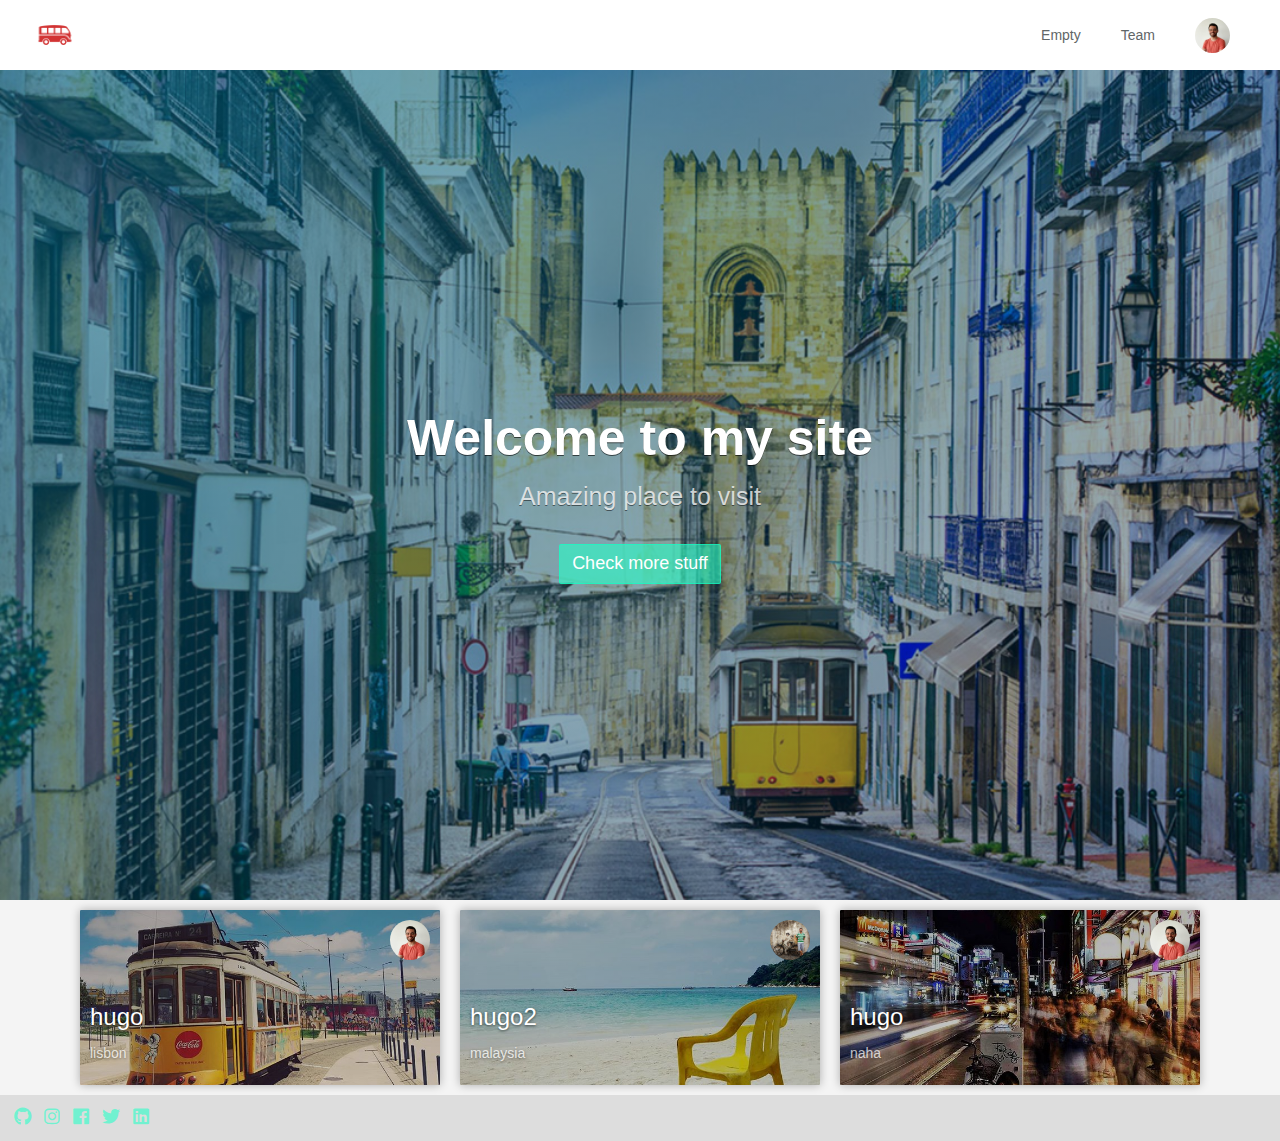
<file: index.html>
<!doctype html>
<html>
  <head>
    <meta charset="utf-8">
    <meta http-equiv="x-ua-compatible" content="ie=edge">
    <meta name="viewport"
          content="width=device-width, initial-scale=1, shrink-to-fit=no">
    <!-- Use the title from a page's frontmatter if it has one -->
    <title>Le Wagon - Middleman</title>
    <link href="stylesheets/application-f6056ef4.css" rel="stylesheet" />
    <script src="javascripts/application-93de88c9.js"></script>
    <link href="images/favicon-f15af148.png" rel="icon" type="image/png" />
  </head>
  <body>
    <div class="navbar-wagon">
  <!-- Logo -->
  <a href="/" class="navbar-wagon-brand">
    <img src="images/logo-acc9c0ec.png" id="logo" alt="Logo" />
  </a>

  <!-- Right Navigation -->
  <div class="navbar-wagon-right hidden-xs hidden-sm">

    <a href="" class="navbar-wagon-item navbar-wagon-link">Empty</a>
    <a href="team.html" class="navbar-wagon-item navbar-wagon-link">Team</a>

    <!-- Profile picture with dropdown list -->
    <div class="navbar-wagon-item">
      <div class="dropdown">
        <img src="images/hugo-1a56e163.jpg" class="avatar dropdown-toggle" id="navbar-wagon-menu" data-toggle="dropdown">
        <ul class="dropdown-menu dropdown-menu-right navbar-wagon-dropdown-menu">
          <li><a href="#">Profile</a></li>
          <li><a href="#">Dashboard</a></li>
          <li><a href="#">Log Out</a></li>
        </ul>
      </div>
    </div>
  </div>

  <!-- Dropdown appearing on mobile only -->
  <div class="navbar-wagon-item hidden-md hidden-lg">
    <div class="dropdown">
      <i class="fa fa-bars dropdown-toggle" data-toggle="dropdown"></i>
      <ul class="dropdown-menu dropdown-menu-right navbar-wagon-dropdown-menu">
        <li><a href="#">Host</a></li>
        <li><a href="team.html" class="navbar-wagon-item navbar-wagon-link">Team</a></li>
      </ul>
    </div>
  </div>
</div>

    <div class="banner">
    <div class="text-center">
        <h1>Welcome to my site</h1>
        <p class="banner-description">Amazing place to visit</p>
        <a href="#" class="btn btn-primary">Check more stuff</a>
    </div>
</div>
<div class="container">
    <div class="cards">
      <div class="card" style="background-image: linear-gradient(rgba(0,0,0,0.3), rgba(0,0,0,0.2)), url(images/lisbon-0b3f7d71.jpg);">
        <div class="card-description">
          <h2>hugo</h2>
          <p>lisbon</p>
        </div>
        <img src ="images/hugo-1a56e163.jpg" class="img-circle card-user">
      </div>
      <div class="card" style="background-image: linear-gradient(rgba(0,0,0,0.3), rgba(0,0,0,0.2)), url(images/malaysia-d97c635d.jpg);">
        <div class="card-description">
          <h2>hugo2</h2>
          <p>malaysia</p>
        </div>
        <img src ="images/hugo2-b51f9e68.jpg" class="img-circle card-user">
      </div>
      <div class="card" style="background-image: linear-gradient(rgba(0,0,0,0.3), rgba(0,0,0,0.2)), url(images/naha-79df29ae.jpg);">
        <div class="card-description">
          <h2>hugo</h2>
          <p>naha</p>
        </div>
        <img src ="images/hugo-1a56e163.jpg" class="img-circle card-user">
      </div>
    </div>
</div>

    <div class="footer" style="background-color: rgba(20, 20, 20, 0.1)">
  <div class="footer-links">
    <a href="#"><i class="fab fa-github"></i></a>
    <a href="#"><i class="fab fa-instagram"></i></a>
    <a href="#"><i class="fab fa-facebook"></i></a>
    <a href="#"><i class="fab fa-twitter"></i></a>
    <a href="#"><i class="fab fa-linkedin"></i></a>
  </div>
</div>

  </body>
</html>
</file>
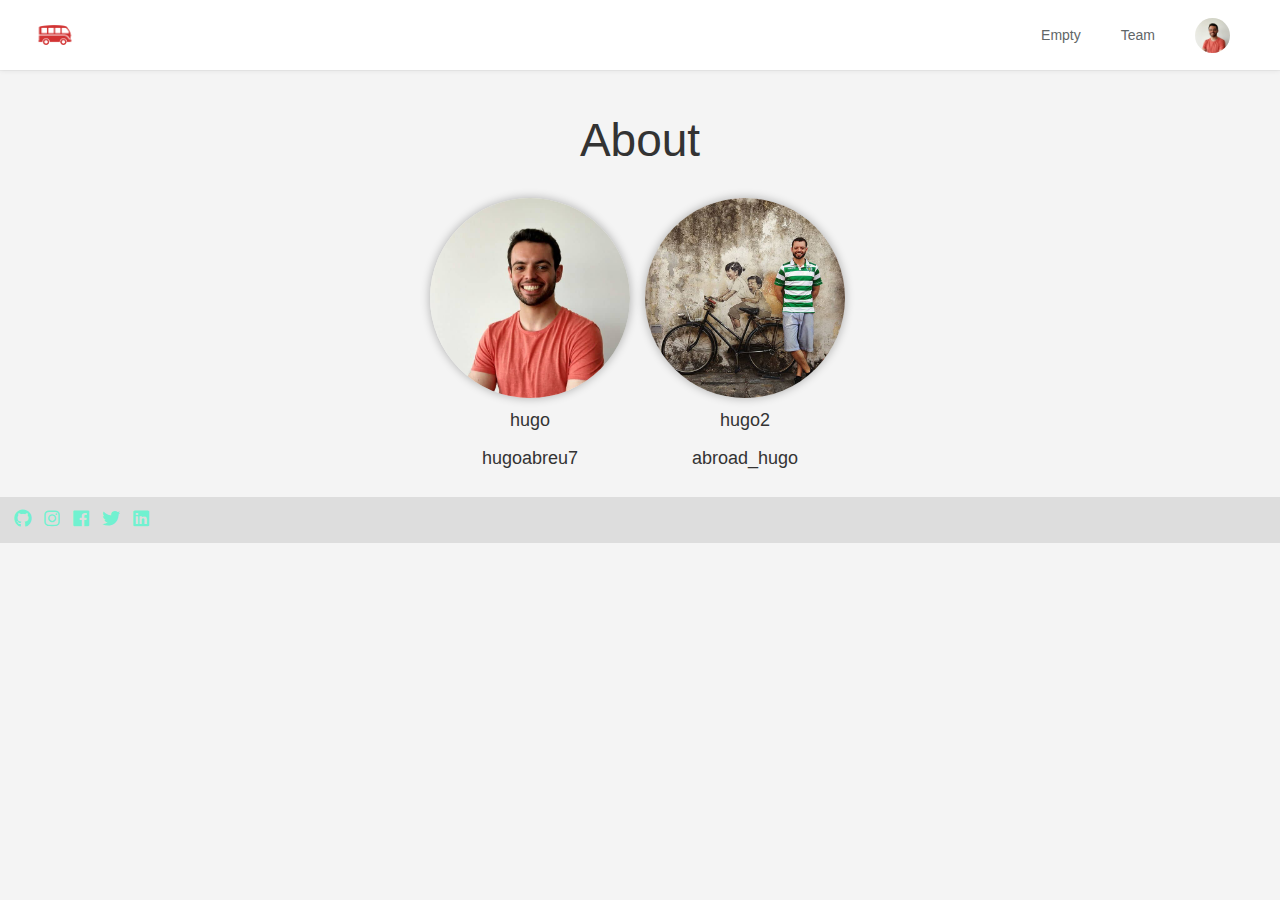
<file: team.html>
<!doctype html>
<html>
  <head>
    <meta charset="utf-8">
    <meta http-equiv="x-ua-compatible" content="ie=edge">
    <meta name="viewport"
          content="width=device-width, initial-scale=1, shrink-to-fit=no">
    <!-- Use the title from a page's frontmatter if it has one -->
    <title></title>
    <link href="stylesheets/application-f6056ef4.css" rel="stylesheet" />
    <script src="javascripts/application-93de88c9.js"></script>
    <link href="images/favicon-f15af148.png" rel="icon" type="image/png" />
  </head>
  <body>
    <div class="navbar-wagon">
  <!-- Logo -->
  <a href="/" class="navbar-wagon-brand">
    <img src="images/logo-acc9c0ec.png" id="logo" alt="Logo" />
  </a>

  <!-- Right Navigation -->
  <div class="navbar-wagon-right hidden-xs hidden-sm">

    <a href="" class="navbar-wagon-item navbar-wagon-link">Empty</a>
    <a href="team.html" class="navbar-wagon-item navbar-wagon-link">Team</a>

    <!-- Profile picture with dropdown list -->
    <div class="navbar-wagon-item">
      <div class="dropdown">
        <img src="images/hugo-1a56e163.jpg" class="avatar dropdown-toggle" id="navbar-wagon-menu" data-toggle="dropdown">
        <ul class="dropdown-menu dropdown-menu-right navbar-wagon-dropdown-menu">
          <li><a href="#">Profile</a></li>
          <li><a href="#">Dashboard</a></li>
          <li><a href="#">Log Out</a></li>
        </ul>
      </div>
    </div>
  </div>

  <!-- Dropdown appearing on mobile only -->
  <div class="navbar-wagon-item hidden-md hidden-lg">
    <div class="dropdown">
      <i class="fa fa-bars dropdown-toggle" data-toggle="dropdown"></i>
      <ul class="dropdown-menu dropdown-menu-right navbar-wagon-dropdown-menu">
        <li><a href="#">Host</a></li>
        <li><a href="team.html" class="navbar-wagon-item navbar-wagon-link">Team</a></li>
      </ul>
    </div>
  </div>
</div>

    <h1 class="text-center title-text">About</h1>

<ul class="list-inline text-center">
    <li>
      <img src ="images/hugo-1a56e163.jpg" class="img-circle avatar-size">
      <p>hugo</p>
      <p>hugoabreu7</p>
    </li>
    <li>
      <img src ="images/hugo2-b51f9e68.jpg" class="img-circle avatar-size">
      <p>hugo2</p>
      <p>abroad_hugo</p>
    </li>
</ul>

    <div class="footer" style="background-color: rgba(20, 20, 20, 0.1)">
  <div class="footer-links">
    <a href="#"><i class="fab fa-github"></i></a>
    <a href="#"><i class="fab fa-instagram"></i></a>
    <a href="#"><i class="fab fa-facebook"></i></a>
    <a href="#"><i class="fab fa-twitter"></i></a>
    <a href="#"><i class="fab fa-linkedin"></i></a>
  </div>
</div>

  </body>
</html>
</file>
<file: stylesheets/application-f6056ef4.css>
@import url("https://fonts.googleapis.com/css?family=Open+Sans:400,300,700|Raleway:400,100,300,700,500");/*!
 * Bootstrap v3.3.7 (http://getbootstrap.com)
 * Copyright 2011-2016 Twitter, Inc.
 * Licensed under MIT (https://github.com/twbs/bootstrap/blob/master/LICENSE)
 *//*! normalize.css v3.0.3 | MIT License | github.com/necolas/normalize.css */html{font-family:sans-serif;-ms-text-size-adjust:100%;-webkit-text-size-adjust:100%}body{margin:0}article,aside,details,figcaption,figure,footer,header,hgroup,main,menu,nav,section,summary{display:block}audio,canvas,progress,video{display:inline-block;vertical-align:baseline}audio:not([controls]){display:none;height:0}[hidden],template{display:none}a{background-color:transparent}a:active,a:hover{outline:0}abbr[title]{border-bottom:1px dotted}b,strong{font-weight:bold}dfn{font-style:italic}h1{font-size:2em;margin:0.67em 0}mark{background:#ff0;color:#000}small{font-size:80%}sub,sup{font-size:75%;line-height:0;position:relative;vertical-align:baseline}sup{top:-0.5em}sub{bottom:-0.25em}img{border:0}svg:not(:root){overflow:hidden}figure{margin:1em 40px}hr{-webkit-box-sizing:content-box;box-sizing:content-box;height:0}pre{overflow:auto}code,kbd,pre,samp{font-family:monospace, monospace;font-size:1em}button,input,optgroup,select,textarea{color:inherit;font:inherit;margin:0}button{overflow:visible}button,select{text-transform:none}button,html input[type="button"],input[type="reset"],input[type="submit"]{-webkit-appearance:button;cursor:pointer}button[disabled],html input[disabled]{cursor:default}button::-moz-focus-inner,input::-moz-focus-inner{border:0;padding:0}input{line-height:normal}input[type="checkbox"],input[type="radio"]{-webkit-box-sizing:border-box;box-sizing:border-box;padding:0}input[type="number"]::-webkit-inner-spin-button,input[type="number"]::-webkit-outer-spin-button{height:auto}input[type="search"]{-webkit-appearance:textfield;-webkit-box-sizing:content-box;box-sizing:content-box}input[type="search"]::-webkit-search-cancel-button,input[type="search"]::-webkit-search-decoration{-webkit-appearance:none}fieldset{border:1px solid #c0c0c0;margin:0 2px;padding:0.35em 0.625em 0.75em}legend{border:0;padding:0}textarea{overflow:auto}optgroup{font-weight:bold}table{border-collapse:collapse;border-spacing:0}td,th{padding:0}/*! Source: https://github.com/h5bp/html5-boilerplate/blob/master/src/css/main.css */@media print{*,*:before,*:after{background:transparent !important;color:#000 !important;-webkit-box-shadow:none !important;box-shadow:none !important;text-shadow:none !important}a,a:visited{text-decoration:underline}a[href]:after{content:" (" attr(href) ")"}abbr[title]:after{content:" (" attr(title) ")"}a[href^="#"]:after,a[href^="javascript:"]:after{content:""}pre,blockquote{border:1px solid #999;page-break-inside:avoid}thead{display:table-header-group}tr,img{page-break-inside:avoid}img{max-width:100% !important}p,h2,h3{orphans:3;widows:3}h2,h3{page-break-after:avoid}.navbar{display:none}.btn>.caret,.dropup>.btn>.caret{border-top-color:#000 !important}.label{border:1px solid #000}.table{border-collapse:collapse !important}.table td,.table th{background-color:#fff !important}.table-bordered th,.table-bordered td{border:1px solid #ddd !important}}@font-face{font-family:'Glyphicons Halflings';src:url("../assets/bootstrap/glyphicons-halflings-regular-86b6f62b.eot");src:url("../assets/bootstrap/glyphicons-halflings-regular-86b6f62b.eot?#iefix") format("embedded-opentype"),url("../assets/bootstrap/glyphicons-halflings-regular-ca35b697.woff2") format("woff2"),url("../assets/bootstrap/glyphicons-halflings-regular-278e49a8.woff") format("woff"),url("../assets/bootstrap/glyphicons-halflings-regular-44bc1850.ttf") format("truetype"),url("../assets/bootstrap/glyphicons-halflings-regular-de51a849.svg#glyphicons_halflingsregular") format("svg")}.glyphicon{position:relative;top:1px;display:inline-block;font-family:'Glyphicons Halflings';font-style:normal;font-weight:normal;line-height:1;-webkit-font-smoothing:antialiased;-moz-osx-font-smoothing:grayscale}.glyphicon-asterisk:before{content:"\002a"}.glyphicon-plus:before{content:"\002b"}.glyphicon-euro:before,.glyphicon-eur:before{content:"\20ac"}.glyphicon-minus:before{content:"\2212"}.glyphicon-cloud:before{content:"\2601"}.glyphicon-envelope:before{content:"\2709"}.glyphicon-pencil:before{content:"\270f"}.glyphicon-glass:before{content:"\e001"}.glyphicon-music:before{content:"\e002"}.glyphicon-search:before{content:"\e003"}.glyphicon-heart:before{content:"\e005"}.glyphicon-star:before{content:"\e006"}.glyphicon-star-empty:before{content:"\e007"}.glyphicon-user:before{content:"\e008"}.glyphicon-film:before{content:"\e009"}.glyphicon-th-large:before{content:"\e010"}.glyphicon-th:before{content:"\e011"}.glyphicon-th-list:before{content:"\e012"}.glyphicon-ok:before{content:"\e013"}.glyphicon-remove:before{content:"\e014"}.glyphicon-zoom-in:before{content:"\e015"}.glyphicon-zoom-out:before{content:"\e016"}.glyphicon-off:before{content:"\e017"}.glyphicon-signal:before{content:"\e018"}.glyphicon-cog:before{content:"\e019"}.glyphicon-trash:before{content:"\e020"}.glyphicon-home:before{content:"\e021"}.glyphicon-file:before{content:"\e022"}.glyphicon-time:before{content:"\e023"}.glyphicon-road:before{content:"\e024"}.glyphicon-download-alt:before{content:"\e025"}.glyphicon-download:before{content:"\e026"}.glyphicon-upload:before{content:"\e027"}.glyphicon-inbox:before{content:"\e028"}.glyphicon-play-circle:before{content:"\e029"}.glyphicon-repeat:before{content:"\e030"}.glyphicon-refresh:before{content:"\e031"}.glyphicon-list-alt:before{content:"\e032"}.glyphicon-lock:before{content:"\e033"}.glyphicon-flag:before{content:"\e034"}.glyphicon-headphones:before{content:"\e035"}.glyphicon-volume-off:before{content:"\e036"}.glyphicon-volume-down:before{content:"\e037"}.glyphicon-volume-up:before{content:"\e038"}.glyphicon-qrcode:before{content:"\e039"}.glyphicon-barcode:before{content:"\e040"}.glyphicon-tag:before{content:"\e041"}.glyphicon-tags:before{content:"\e042"}.glyphicon-book:before{content:"\e043"}.glyphicon-bookmark:before{content:"\e044"}.glyphicon-print:before{content:"\e045"}.glyphicon-camera:before{content:"\e046"}.glyphicon-font:before{content:"\e047"}.glyphicon-bold:before{content:"\e048"}.glyphicon-italic:before{content:"\e049"}.glyphicon-text-height:before{content:"\e050"}.glyphicon-text-width:before{content:"\e051"}.glyphicon-align-left:before{content:"\e052"}.glyphicon-align-center:before{content:"\e053"}.glyphicon-align-right:before{content:"\e054"}.glyphicon-align-justify:before{content:"\e055"}.glyphicon-list:before{content:"\e056"}.glyphicon-indent-left:before{content:"\e057"}.glyphicon-indent-right:before{content:"\e058"}.glyphicon-facetime-video:before{content:"\e059"}.glyphicon-picture:before{content:"\e060"}.glyphicon-map-marker:before{content:"\e062"}.glyphicon-adjust:before{content:"\e063"}.glyphicon-tint:before{content:"\e064"}.glyphicon-edit:before{content:"\e065"}.glyphicon-share:before{content:"\e066"}.glyphicon-check:before{content:"\e067"}.glyphicon-move:before{content:"\e068"}.glyphicon-step-backward:before{content:"\e069"}.glyphicon-fast-backward:before{content:"\e070"}.glyphicon-backward:before{content:"\e071"}.glyphicon-play:before{content:"\e072"}.glyphicon-pause:before{content:"\e073"}.glyphicon-stop:before{content:"\e074"}.glyphicon-forward:before{content:"\e075"}.glyphicon-fast-forward:before{content:"\e076"}.glyphicon-step-forward:before{content:"\e077"}.glyphicon-eject:before{content:"\e078"}.glyphicon-chevron-left:before{content:"\e079"}.glyphicon-chevron-right:before{content:"\e080"}.glyphicon-plus-sign:before{content:"\e081"}.glyphicon-minus-sign:before{content:"\e082"}.glyphicon-remove-sign:before{content:"\e083"}.glyphicon-ok-sign:before{content:"\e084"}.glyphicon-question-sign:before{content:"\e085"}.glyphicon-info-sign:before{content:"\e086"}.glyphicon-screenshot:before{content:"\e087"}.glyphicon-remove-circle:before{content:"\e088"}.glyphicon-ok-circle:before{content:"\e089"}.glyphicon-ban-circle:before{content:"\e090"}.glyphicon-arrow-left:before{content:"\e091"}.glyphicon-arrow-right:before{content:"\e092"}.glyphicon-arrow-up:before{content:"\e093"}.glyphicon-arrow-down:before{content:"\e094"}.glyphicon-share-alt:before{content:"\e095"}.glyphicon-resize-full:before{content:"\e096"}.glyphicon-resize-small:before{content:"\e097"}.glyphicon-exclamation-sign:before{content:"\e101"}.glyphicon-gift:before{content:"\e102"}.glyphicon-leaf:before{content:"\e103"}.glyphicon-fire:before{content:"\e104"}.glyphicon-eye-open:before{content:"\e105"}.glyphicon-eye-close:before{content:"\e106"}.glyphicon-warning-sign:before{content:"\e107"}.glyphicon-plane:before{content:"\e108"}.glyphicon-calendar:before{content:"\e109"}.glyphicon-random:before{content:"\e110"}.glyphicon-comment:before{content:"\e111"}.glyphicon-magnet:before{content:"\e112"}.glyphicon-chevron-up:before{content:"\e113"}.glyphicon-chevron-down:before{content:"\e114"}.glyphicon-retweet:before{content:"\e115"}.glyphicon-shopping-cart:before{content:"\e116"}.glyphicon-folder-close:before{content:"\e117"}.glyphicon-folder-open:before{content:"\e118"}.glyphicon-resize-vertical:before{content:"\e119"}.glyphicon-resize-horizontal:before{content:"\e120"}.glyphicon-hdd:before{content:"\e121"}.glyphicon-bullhorn:before{content:"\e122"}.glyphicon-bell:before{content:"\e123"}.glyphicon-certificate:before{content:"\e124"}.glyphicon-thumbs-up:before{content:"\e125"}.glyphicon-thumbs-down:before{content:"\e126"}.glyphicon-hand-right:before{content:"\e127"}.glyphicon-hand-left:before{content:"\e128"}.glyphicon-hand-up:before{content:"\e129"}.glyphicon-hand-down:before{content:"\e130"}.glyphicon-circle-arrow-right:before{content:"\e131"}.glyphicon-circle-arrow-left:before{content:"\e132"}.glyphicon-circle-arrow-up:before{content:"\e133"}.glyphicon-circle-arrow-down:before{content:"\e134"}.glyphicon-globe:before{content:"\e135"}.glyphicon-wrench:before{content:"\e136"}.glyphicon-tasks:before{content:"\e137"}.glyphicon-filter:before{content:"\e138"}.glyphicon-briefcase:before{content:"\e139"}.glyphicon-fullscreen:before{content:"\e140"}.glyphicon-dashboard:before{content:"\e141"}.glyphicon-paperclip:before{content:"\e142"}.glyphicon-heart-empty:before{content:"\e143"}.glyphicon-link:before{content:"\e144"}.glyphicon-phone:before{content:"\e145"}.glyphicon-pushpin:before{content:"\e146"}.glyphicon-usd:before{content:"\e148"}.glyphicon-gbp:before{content:"\e149"}.glyphicon-sort:before{content:"\e150"}.glyphicon-sort-by-alphabet:before{content:"\e151"}.glyphicon-sort-by-alphabet-alt:before{content:"\e152"}.glyphicon-sort-by-order:before{content:"\e153"}.glyphicon-sort-by-order-alt:before{content:"\e154"}.glyphicon-sort-by-attributes:before{content:"\e155"}.glyphicon-sort-by-attributes-alt:before{content:"\e156"}.glyphicon-unchecked:before{content:"\e157"}.glyphicon-expand:before{content:"\e158"}.glyphicon-collapse-down:before{content:"\e159"}.glyphicon-collapse-up:before{content:"\e160"}.glyphicon-log-in:before{content:"\e161"}.glyphicon-flash:before{content:"\e162"}.glyphicon-log-out:before{content:"\e163"}.glyphicon-new-window:before{content:"\e164"}.glyphicon-record:before{content:"\e165"}.glyphicon-save:before{content:"\e166"}.glyphicon-open:before{content:"\e167"}.glyphicon-saved:before{content:"\e168"}.glyphicon-import:before{content:"\e169"}.glyphicon-export:before{content:"\e170"}.glyphicon-send:before{content:"\e171"}.glyphicon-floppy-disk:before{content:"\e172"}.glyphicon-floppy-saved:before{content:"\e173"}.glyphicon-floppy-remove:before{content:"\e174"}.glyphicon-floppy-save:before{content:"\e175"}.glyphicon-floppy-open:before{content:"\e176"}.glyphicon-credit-card:before{content:"\e177"}.glyphicon-transfer:before{content:"\e178"}.glyphicon-cutlery:before{content:"\e179"}.glyphicon-header:before{content:"\e180"}.glyphicon-compressed:before{content:"\e181"}.glyphicon-earphone:before{content:"\e182"}.glyphicon-phone-alt:before{content:"\e183"}.glyphicon-tower:before{content:"\e184"}.glyphicon-stats:before{content:"\e185"}.glyphicon-sd-video:before{content:"\e186"}.glyphicon-hd-video:before{content:"\e187"}.glyphicon-subtitles:before{content:"\e188"}.glyphicon-sound-stereo:before{content:"\e189"}.glyphicon-sound-dolby:before{content:"\e190"}.glyphicon-sound-5-1:before{content:"\e191"}.glyphicon-sound-6-1:before{content:"\e192"}.glyphicon-sound-7-1:before{content:"\e193"}.glyphicon-copyright-mark:before{content:"\e194"}.glyphicon-registration-mark:before{content:"\e195"}.glyphicon-cloud-download:before{content:"\e197"}.glyphicon-cloud-upload:before{content:"\e198"}.glyphicon-tree-conifer:before{content:"\e199"}.glyphicon-tree-deciduous:before{content:"\e200"}.glyphicon-cd:before{content:"\e201"}.glyphicon-save-file:before{content:"\e202"}.glyphicon-open-file:before{content:"\e203"}.glyphicon-level-up:before{content:"\e204"}.glyphicon-copy:before{content:"\e205"}.glyphicon-paste:before{content:"\e206"}.glyphicon-alert:before{content:"\e209"}.glyphicon-equalizer:before{content:"\e210"}.glyphicon-king:before{content:"\e211"}.glyphicon-queen:before{content:"\e212"}.glyphicon-pawn:before{content:"\e213"}.glyphicon-bishop:before{content:"\e214"}.glyphicon-knight:before{content:"\e215"}.glyphicon-baby-formula:before{content:"\e216"}.glyphicon-tent:before{content:"\26fa"}.glyphicon-blackboard:before{content:"\e218"}.glyphicon-bed:before{content:"\e219"}.glyphicon-apple:before{content:"\f8ff"}.glyphicon-erase:before{content:"\e221"}.glyphicon-hourglass:before{content:"\231b"}.glyphicon-lamp:before{content:"\e223"}.glyphicon-duplicate:before{content:"\e224"}.glyphicon-piggy-bank:before{content:"\e225"}.glyphicon-scissors:before{content:"\e226"}.glyphicon-bitcoin:before{content:"\e227"}.glyphicon-btc:before{content:"\e227"}.glyphicon-xbt:before{content:"\e227"}.glyphicon-yen:before{content:"\00a5"}.glyphicon-jpy:before{content:"\00a5"}.glyphicon-ruble:before{content:"\20bd"}.glyphicon-rub:before{content:"\20bd"}.glyphicon-scale:before{content:"\e230"}.glyphicon-ice-lolly:before{content:"\e231"}.glyphicon-ice-lolly-tasted:before{content:"\e232"}.glyphicon-education:before{content:"\e233"}.glyphicon-option-horizontal:before{content:"\e234"}.glyphicon-option-vertical:before{content:"\e235"}.glyphicon-menu-hamburger:before{content:"\e236"}.glyphicon-modal-window:before{content:"\e237"}.glyphicon-oil:before{content:"\e238"}.glyphicon-grain:before{content:"\e239"}.glyphicon-sunglasses:before{content:"\e240"}.glyphicon-text-size:before{content:"\e241"}.glyphicon-text-color:before{content:"\e242"}.glyphicon-text-background:before{content:"\e243"}.glyphicon-object-align-top:before{content:"\e244"}.glyphicon-object-align-bottom:before{content:"\e245"}.glyphicon-object-align-horizontal:before{content:"\e246"}.glyphicon-object-align-left:before{content:"\e247"}.glyphicon-object-align-vertical:before{content:"\e248"}.glyphicon-object-align-right:before{content:"\e249"}.glyphicon-triangle-right:before{content:"\e250"}.glyphicon-triangle-left:before{content:"\e251"}.glyphicon-triangle-bottom:before{content:"\e252"}.glyphicon-triangle-top:before{content:"\e253"}.glyphicon-console:before{content:"\e254"}.glyphicon-superscript:before{content:"\e255"}.glyphicon-subscript:before{content:"\e256"}.glyphicon-menu-left:before{content:"\e257"}.glyphicon-menu-right:before{content:"\e258"}.glyphicon-menu-down:before{content:"\e259"}.glyphicon-menu-up:before{content:"\e260"}*{-webkit-box-sizing:border-box;box-sizing:border-box}*:before,*:after{-webkit-box-sizing:border-box;box-sizing:border-box}html{font-size:10px;-webkit-tap-highlight-color:transparent}body{font-family:"Roboto", "Helvetica", "sans-serif";font-size:18px;line-height:1.42857143;color:#333333;background-color:#F4F4F4}input,button,select,textarea{font-family:inherit;font-size:inherit;line-height:inherit}a{color:rgba(40,255,200,0.6);text-decoration:none}a:hover,a:focus{color:rgba(0,219,163,0.6);text-decoration:underline}a:focus{outline:5px auto -webkit-focus-ring-color;outline-offset:-2px}figure{margin:0}img{vertical-align:middle}.img-responsive{display:block;max-width:100%;height:auto}.img-rounded{border-radius:2px}.img-thumbnail{padding:4px;line-height:1.42857143;background-color:#F4F4F4;border:1px solid #ddd;border-radius:2px;-webkit-transition:all 0.2s ease-in-out;transition:all 0.2s ease-in-out;display:inline-block;max-width:100%;height:auto}.img-circle{border-radius:50%}hr{margin-top:25px;margin-bottom:25px;border:0;border-top:1px solid #eeeeee}.sr-only{position:absolute;width:1px;height:1px;margin:-1px;padding:0;overflow:hidden;clip:rect(0, 0, 0, 0);border:0}.sr-only-focusable:active,.sr-only-focusable:focus{position:static;width:auto;height:auto;margin:0;overflow:visible;clip:auto}[role="button"]{cursor:pointer}h1,h2,h3,h4,h5,h6,.h1,.h2,.h3,.h4,.h5,.h6{font-family:"Roboto", "Helvetica", "sans-serif";font-weight:500;line-height:1.1;color:inherit}h1 small,h1 .small,h2 small,h2 .small,h3 small,h3 .small,h4 small,h4 .small,h5 small,h5 .small,h6 small,h6 .small,.h1 small,.h1 .small,.h2 small,.h2 .small,.h3 small,.h3 .small,.h4 small,.h4 .small,.h5 small,.h5 .small,.h6 small,.h6 .small{font-weight:normal;line-height:1;color:#777777}h1,.h1,h2,.h2,h3,.h3{margin-top:25px;margin-bottom:12.5px}h1 small,h1 .small,.h1 small,.h1 .small,h2 small,h2 .small,.h2 small,.h2 .small,h3 small,h3 .small,.h3 small,.h3 .small{font-size:65%}h4,.h4,h5,.h5,h6,.h6{margin-top:12.5px;margin-bottom:12.5px}h4 small,h4 .small,.h4 small,.h4 .small,h5 small,h5 .small,.h5 small,.h5 .small,h6 small,h6 .small,.h6 small,.h6 .small{font-size:75%}h1,.h1{font-size:46px}h2,.h2{font-size:38px}h3,.h3{font-size:31px}h4,.h4{font-size:23px}h5,.h5{font-size:18px}h6,.h6{font-size:16px}p{margin:0 0 12.5px}.lead{margin-bottom:25px;font-size:20px;font-weight:300;line-height:1.4}@media (min-width: 768px){.lead{font-size:27px}}small,.small{font-size:88%}mark,.mark{background-color:#fcf8e3;padding:.2em}.text-left{text-align:left}.text-right{text-align:right}.text-center{text-align:center}.text-justify{text-align:justify}.text-nowrap{white-space:nowrap}.text-lowercase{text-transform:lowercase}.text-uppercase,.initialism{text-transform:uppercase}.text-capitalize{text-transform:capitalize}.text-muted{color:#777777}.text-primary{color:rgba(40,255,200,0.6)}a.text-primary:hover,a.text-primary:focus{color:rgba(0,244,182,0.6)}.text-success{color:#3c763d}a.text-success:hover,a.text-success:focus{color:#2b542c}.text-info{color:#31708f}a.text-info:hover,a.text-info:focus{color:#245269}.text-warning{color:#8a6d3b}a.text-warning:hover,a.text-warning:focus{color:#66512c}.text-danger{color:#a94442}a.text-danger:hover,a.text-danger:focus{color:#843534}.bg-primary{color:#fff}.bg-primary{background-color:rgba(40,255,200,0.6)}a.bg-primary:hover,a.bg-primary:focus{background-color:rgba(0,244,182,0.6)}.bg-success{background-color:#dff0d8}a.bg-success:hover,a.bg-success:focus{background-color:#c1e2b3}.bg-info{background-color:#d9edf7}a.bg-info:hover,a.bg-info:focus{background-color:#afd9ee}.bg-warning{background-color:#fcf8e3}a.bg-warning:hover,a.bg-warning:focus{background-color:#f7ecb5}.bg-danger{background-color:#f2dede}a.bg-danger:hover,a.bg-danger:focus{background-color:#e4b9b9}.page-header{padding-bottom:11.5px;margin:50px 0 25px;border-bottom:1px solid #eeeeee}ul,ol{margin-top:0;margin-bottom:12.5px}ul ul,ul ol,ol ul,ol ol{margin-bottom:0}.list-unstyled{padding-left:0;list-style:none}.list-inline{padding-left:0;list-style:none;margin-left:-5px}.list-inline>li{display:inline-block;padding-left:5px;padding-right:5px}dl{margin-top:0;margin-bottom:25px}dt,dd{line-height:1.42857143}dt{font-weight:bold}dd{margin-left:0}.dl-horizontal dd:before,.dl-horizontal dd:after{content:" ";display:table}.dl-horizontal dd:after{clear:both}@media (min-width: 768px){.dl-horizontal dt{float:left;width:160px;clear:left;text-align:right;overflow:hidden;text-overflow:ellipsis;white-space:nowrap}.dl-horizontal dd{margin-left:180px}}abbr[title],abbr[data-original-title]{cursor:help;border-bottom:1px dotted #777777}.initialism{font-size:90%}blockquote{padding:12.5px 25px;margin:0 0 25px;font-size:22.5px;border-left:5px solid #eeeeee}blockquote p:last-child,blockquote ul:last-child,blockquote ol:last-child{margin-bottom:0}blockquote footer,blockquote small,blockquote .small{display:block;font-size:80%;line-height:1.42857143;color:#777777}blockquote footer:before,blockquote small:before,blockquote .small:before{content:'\2014 \00A0'}.blockquote-reverse,blockquote.pull-right{padding-right:15px;padding-left:0;border-right:5px solid #eeeeee;border-left:0;text-align:right}.blockquote-reverse footer:before,.blockquote-reverse small:before,.blockquote-reverse .small:before,blockquote.pull-right footer:before,blockquote.pull-right small:before,blockquote.pull-right .small:before{content:''}.blockquote-reverse footer:after,.blockquote-reverse small:after,.blockquote-reverse .small:after,blockquote.pull-right footer:after,blockquote.pull-right small:after,blockquote.pull-right .small:after{content:'\00A0 \2014'}address{margin-bottom:25px;font-style:normal;line-height:1.42857143}code,kbd,pre,samp{font-family:Menlo, Monaco, Consolas, "Courier New", monospace}code{padding:2px 4px;font-size:90%;color:#c7254e;background-color:#f9f2f4;border-radius:2px}kbd{padding:2px 4px;font-size:90%;color:#fff;background-color:#333;border-radius:2px;-webkit-box-shadow:inset 0 -1px 0 rgba(0,0,0,0.25);box-shadow:inset 0 -1px 0 rgba(0,0,0,0.25)}kbd kbd{padding:0;font-size:100%;font-weight:bold;-webkit-box-shadow:none;box-shadow:none}pre{display:block;padding:12px;margin:0 0 12.5px;font-size:17px;line-height:1.42857143;word-break:break-all;word-wrap:break-word;color:#333333;background-color:#f5f5f5;border:1px solid #ccc;border-radius:2px}pre code{padding:0;font-size:inherit;color:inherit;white-space:pre-wrap;background-color:transparent;border-radius:0}.pre-scrollable{max-height:340px;overflow-y:scroll}.container{margin-right:auto;margin-left:auto;padding-left:15px;padding-right:15px}.container:before,.container:after{content:" ";display:table}.container:after{clear:both}@media (min-width: 768px){.container{width:750px}}@media (min-width: 992px){.container{width:970px}}@media (min-width: 1200px){.container{width:1170px}}.container-fluid{margin-right:auto;margin-left:auto;padding-left:15px;padding-right:15px}.container-fluid:before,.container-fluid:after{content:" ";display:table}.container-fluid:after{clear:both}.row{margin-left:-15px;margin-right:-15px}.row:before,.row:after{content:" ";display:table}.row:after{clear:both}.col-xs-1,.col-sm-1,.col-md-1,.col-lg-1,.col-xs-2,.col-sm-2,.col-md-2,.col-lg-2,.col-xs-3,.col-sm-3,.col-md-3,.col-lg-3,.col-xs-4,.col-sm-4,.col-md-4,.col-lg-4,.col-xs-5,.col-sm-5,.col-md-5,.col-lg-5,.col-xs-6,.col-sm-6,.col-md-6,.col-lg-6,.col-xs-7,.col-sm-7,.col-md-7,.col-lg-7,.col-xs-8,.col-sm-8,.col-md-8,.col-lg-8,.col-xs-9,.col-sm-9,.col-md-9,.col-lg-9,.col-xs-10,.col-sm-10,.col-md-10,.col-lg-10,.col-xs-11,.col-sm-11,.col-md-11,.col-lg-11,.col-xs-12,.col-sm-12,.col-md-12,.col-lg-12{position:relative;min-height:1px;padding-left:15px;padding-right:15px}.col-xs-1,.col-xs-2,.col-xs-3,.col-xs-4,.col-xs-5,.col-xs-6,.col-xs-7,.col-xs-8,.col-xs-9,.col-xs-10,.col-xs-11,.col-xs-12{float:left}.col-xs-1{width:8.33333333%}.col-xs-2{width:16.66666667%}.col-xs-3{width:25%}.col-xs-4{width:33.33333333%}.col-xs-5{width:41.66666667%}.col-xs-6{width:50%}.col-xs-7{width:58.33333333%}.col-xs-8{width:66.66666667%}.col-xs-9{width:75%}.col-xs-10{width:83.33333333%}.col-xs-11{width:91.66666667%}.col-xs-12{width:100%}.col-xs-pull-0{right:auto}.col-xs-pull-1{right:8.33333333%}.col-xs-pull-2{right:16.66666667%}.col-xs-pull-3{right:25%}.col-xs-pull-4{right:33.33333333%}.col-xs-pull-5{right:41.66666667%}.col-xs-pull-6{right:50%}.col-xs-pull-7{right:58.33333333%}.col-xs-pull-8{right:66.66666667%}.col-xs-pull-9{right:75%}.col-xs-pull-10{right:83.33333333%}.col-xs-pull-11{right:91.66666667%}.col-xs-pull-12{right:100%}.col-xs-push-0{left:auto}.col-xs-push-1{left:8.33333333%}.col-xs-push-2{left:16.66666667%}.col-xs-push-3{left:25%}.col-xs-push-4{left:33.33333333%}.col-xs-push-5{left:41.66666667%}.col-xs-push-6{left:50%}.col-xs-push-7{left:58.33333333%}.col-xs-push-8{left:66.66666667%}.col-xs-push-9{left:75%}.col-xs-push-10{left:83.33333333%}.col-xs-push-11{left:91.66666667%}.col-xs-push-12{left:100%}.col-xs-offset-0{margin-left:0%}.col-xs-offset-1{margin-left:8.33333333%}.col-xs-offset-2{margin-left:16.66666667%}.col-xs-offset-3{margin-left:25%}.col-xs-offset-4{margin-left:33.33333333%}.col-xs-offset-5{margin-left:41.66666667%}.col-xs-offset-6{margin-left:50%}.col-xs-offset-7{margin-left:58.33333333%}.col-xs-offset-8{margin-left:66.66666667%}.col-xs-offset-9{margin-left:75%}.col-xs-offset-10{margin-left:83.33333333%}.col-xs-offset-11{margin-left:91.66666667%}.col-xs-offset-12{margin-left:100%}@media (min-width: 768px){.col-sm-1,.col-sm-2,.col-sm-3,.col-sm-4,.col-sm-5,.col-sm-6,.col-sm-7,.col-sm-8,.col-sm-9,.col-sm-10,.col-sm-11,.col-sm-12{float:left}.col-sm-1{width:8.33333333%}.col-sm-2{width:16.66666667%}.col-sm-3{width:25%}.col-sm-4{width:33.33333333%}.col-sm-5{width:41.66666667%}.col-sm-6{width:50%}.col-sm-7{width:58.33333333%}.col-sm-8{width:66.66666667%}.col-sm-9{width:75%}.col-sm-10{width:83.33333333%}.col-sm-11{width:91.66666667%}.col-sm-12{width:100%}.col-sm-pull-0{right:auto}.col-sm-pull-1{right:8.33333333%}.col-sm-pull-2{right:16.66666667%}.col-sm-pull-3{right:25%}.col-sm-pull-4{right:33.33333333%}.col-sm-pull-5{right:41.66666667%}.col-sm-pull-6{right:50%}.col-sm-pull-7{right:58.33333333%}.col-sm-pull-8{right:66.66666667%}.col-sm-pull-9{right:75%}.col-sm-pull-10{right:83.33333333%}.col-sm-pull-11{right:91.66666667%}.col-sm-pull-12{right:100%}.col-sm-push-0{left:auto}.col-sm-push-1{left:8.33333333%}.col-sm-push-2{left:16.66666667%}.col-sm-push-3{left:25%}.col-sm-push-4{left:33.33333333%}.col-sm-push-5{left:41.66666667%}.col-sm-push-6{left:50%}.col-sm-push-7{left:58.33333333%}.col-sm-push-8{left:66.66666667%}.col-sm-push-9{left:75%}.col-sm-push-10{left:83.33333333%}.col-sm-push-11{left:91.66666667%}.col-sm-push-12{left:100%}.col-sm-offset-0{margin-left:0%}.col-sm-offset-1{margin-left:8.33333333%}.col-sm-offset-2{margin-left:16.66666667%}.col-sm-offset-3{margin-left:25%}.col-sm-offset-4{margin-left:33.33333333%}.col-sm-offset-5{margin-left:41.66666667%}.col-sm-offset-6{margin-left:50%}.col-sm-offset-7{margin-left:58.33333333%}.col-sm-offset-8{margin-left:66.66666667%}.col-sm-offset-9{margin-left:75%}.col-sm-offset-10{margin-left:83.33333333%}.col-sm-offset-11{margin-left:91.66666667%}.col-sm-offset-12{margin-left:100%}}@media (min-width: 992px){.col-md-1,.col-md-2,.col-md-3,.col-md-4,.col-md-5,.col-md-6,.col-md-7,.col-md-8,.col-md-9,.col-md-10,.col-md-11,.col-md-12{float:left}.col-md-1{width:8.33333333%}.col-md-2{width:16.66666667%}.col-md-3{width:25%}.col-md-4{width:33.33333333%}.col-md-5{width:41.66666667%}.col-md-6{width:50%}.col-md-7{width:58.33333333%}.col-md-8{width:66.66666667%}.col-md-9{width:75%}.col-md-10{width:83.33333333%}.col-md-11{width:91.66666667%}.col-md-12{width:100%}.col-md-pull-0{right:auto}.col-md-pull-1{right:8.33333333%}.col-md-pull-2{right:16.66666667%}.col-md-pull-3{right:25%}.col-md-pull-4{right:33.33333333%}.col-md-pull-5{right:41.66666667%}.col-md-pull-6{right:50%}.col-md-pull-7{right:58.33333333%}.col-md-pull-8{right:66.66666667%}.col-md-pull-9{right:75%}.col-md-pull-10{right:83.33333333%}.col-md-pull-11{right:91.66666667%}.col-md-pull-12{right:100%}.col-md-push-0{left:auto}.col-md-push-1{left:8.33333333%}.col-md-push-2{left:16.66666667%}.col-md-push-3{left:25%}.col-md-push-4{left:33.33333333%}.col-md-push-5{left:41.66666667%}.col-md-push-6{left:50%}.col-md-push-7{left:58.33333333%}.col-md-push-8{left:66.66666667%}.col-md-push-9{left:75%}.col-md-push-10{left:83.33333333%}.col-md-push-11{left:91.66666667%}.col-md-push-12{left:100%}.col-md-offset-0{margin-left:0%}.col-md-offset-1{margin-left:8.33333333%}.col-md-offset-2{margin-left:16.66666667%}.col-md-offset-3{margin-left:25%}.col-md-offset-4{margin-left:33.33333333%}.col-md-offset-5{margin-left:41.66666667%}.col-md-offset-6{margin-left:50%}.col-md-offset-7{margin-left:58.33333333%}.col-md-offset-8{margin-left:66.66666667%}.col-md-offset-9{margin-left:75%}.col-md-offset-10{margin-left:83.33333333%}.col-md-offset-11{margin-left:91.66666667%}.col-md-offset-12{margin-left:100%}}@media (min-width: 1200px){.col-lg-1,.col-lg-2,.col-lg-3,.col-lg-4,.col-lg-5,.col-lg-6,.col-lg-7,.col-lg-8,.col-lg-9,.col-lg-10,.col-lg-11,.col-lg-12{float:left}.col-lg-1{width:8.33333333%}.col-lg-2{width:16.66666667%}.col-lg-3{width:25%}.col-lg-4{width:33.33333333%}.col-lg-5{width:41.66666667%}.col-lg-6{width:50%}.col-lg-7{width:58.33333333%}.col-lg-8{width:66.66666667%}.col-lg-9{width:75%}.col-lg-10{width:83.33333333%}.col-lg-11{width:91.66666667%}.col-lg-12{width:100%}.col-lg-pull-0{right:auto}.col-lg-pull-1{right:8.33333333%}.col-lg-pull-2{right:16.66666667%}.col-lg-pull-3{right:25%}.col-lg-pull-4{right:33.33333333%}.col-lg-pull-5{right:41.66666667%}.col-lg-pull-6{right:50%}.col-lg-pull-7{right:58.33333333%}.col-lg-pull-8{right:66.66666667%}.col-lg-pull-9{right:75%}.col-lg-pull-10{right:83.33333333%}.col-lg-pull-11{right:91.66666667%}.col-lg-pull-12{right:100%}.col-lg-push-0{left:auto}.col-lg-push-1{left:8.33333333%}.col-lg-push-2{left:16.66666667%}.col-lg-push-3{left:25%}.col-lg-push-4{left:33.33333333%}.col-lg-push-5{left:41.66666667%}.col-lg-push-6{left:50%}.col-lg-push-7{left:58.33333333%}.col-lg-push-8{left:66.66666667%}.col-lg-push-9{left:75%}.col-lg-push-10{left:83.33333333%}.col-lg-push-11{left:91.66666667%}.col-lg-push-12{left:100%}.col-lg-offset-0{margin-left:0%}.col-lg-offset-1{margin-left:8.33333333%}.col-lg-offset-2{margin-left:16.66666667%}.col-lg-offset-3{margin-left:25%}.col-lg-offset-4{margin-left:33.33333333%}.col-lg-offset-5{margin-left:41.66666667%}.col-lg-offset-6{margin-left:50%}.col-lg-offset-7{margin-left:58.33333333%}.col-lg-offset-8{margin-left:66.66666667%}.col-lg-offset-9{margin-left:75%}.col-lg-offset-10{margin-left:83.33333333%}.col-lg-offset-11{margin-left:91.66666667%}.col-lg-offset-12{margin-left:100%}}table{background-color:transparent}caption{padding-top:8px;padding-bottom:8px;color:#777777;text-align:left}th{text-align:left}.table{width:100%;max-width:100%;margin-bottom:25px}.table>thead>tr>th,.table>thead>tr>td,.table>tbody>tr>th,.table>tbody>tr>td,.table>tfoot>tr>th,.table>tfoot>tr>td{padding:8px;line-height:1.42857143;vertical-align:top;border-top:1px solid #ddd}.table>thead>tr>th{vertical-align:bottom;border-bottom:2px solid #ddd}.table>caption+thead>tr:first-child>th,.table>caption+thead>tr:first-child>td,.table>colgroup+thead>tr:first-child>th,.table>colgroup+thead>tr:first-child>td,.table>thead:first-child>tr:first-child>th,.table>thead:first-child>tr:first-child>td{border-top:0}.table>tbody+tbody{border-top:2px solid #ddd}.table .table{background-color:#F4F4F4}.table-condensed>thead>tr>th,.table-condensed>thead>tr>td,.table-condensed>tbody>tr>th,.table-condensed>tbody>tr>td,.table-condensed>tfoot>tr>th,.table-condensed>tfoot>tr>td{padding:5px}.table-bordered{border:1px solid #ddd}.table-bordered>thead>tr>th,.table-bordered>thead>tr>td,.table-bordered>tbody>tr>th,.table-bordered>tbody>tr>td,.table-bordered>tfoot>tr>th,.table-bordered>tfoot>tr>td{border:1px solid #ddd}.table-bordered>thead>tr>th,.table-bordered>thead>tr>td{border-bottom-width:2px}.table-striped>tbody>tr:nth-of-type(odd){background-color:#f9f9f9}.table-hover>tbody>tr:hover{background-color:#f5f5f5}table col[class*="col-"]{position:static;float:none;display:table-column}table td[class*="col-"],table th[class*="col-"]{position:static;float:none;display:table-cell}.table>thead>tr>td.active,.table>thead>tr>th.active,.table>thead>tr.active>td,.table>thead>tr.active>th,.table>tbody>tr>td.active,.table>tbody>tr>th.active,.table>tbody>tr.active>td,.table>tbody>tr.active>th,.table>tfoot>tr>td.active,.table>tfoot>tr>th.active,.table>tfoot>tr.active>td,.table>tfoot>tr.active>th{background-color:#f5f5f5}.table-hover>tbody>tr>td.active:hover,.table-hover>tbody>tr>th.active:hover,.table-hover>tbody>tr.active:hover>td,.table-hover>tbody>tr:hover>.active,.table-hover>tbody>tr.active:hover>th{background-color:#e8e8e8}.table>thead>tr>td.success,.table>thead>tr>th.success,.table>thead>tr.success>td,.table>thead>tr.success>th,.table>tbody>tr>td.success,.table>tbody>tr>th.success,.table>tbody>tr.success>td,.table>tbody>tr.success>th,.table>tfoot>tr>td.success,.table>tfoot>tr>th.success,.table>tfoot>tr.success>td,.table>tfoot>tr.success>th{background-color:#dff0d8}.table-hover>tbody>tr>td.success:hover,.table-hover>tbody>tr>th.success:hover,.table-hover>tbody>tr.success:hover>td,.table-hover>tbody>tr:hover>.success,.table-hover>tbody>tr.success:hover>th{background-color:#d0e9c6}.table>thead>tr>td.info,.table>thead>tr>th.info,.table>thead>tr.info>td,.table>thead>tr.info>th,.table>tbody>tr>td.info,.table>tbody>tr>th.info,.table>tbody>tr.info>td,.table>tbody>tr.info>th,.table>tfoot>tr>td.info,.table>tfoot>tr>th.info,.table>tfoot>tr.info>td,.table>tfoot>tr.info>th{background-color:#d9edf7}.table-hover>tbody>tr>td.info:hover,.table-hover>tbody>tr>th.info:hover,.table-hover>tbody>tr.info:hover>td,.table-hover>tbody>tr:hover>.info,.table-hover>tbody>tr.info:hover>th{background-color:#c4e3f3}.table>thead>tr>td.warning,.table>thead>tr>th.warning,.table>thead>tr.warning>td,.table>thead>tr.warning>th,.table>tbody>tr>td.warning,.table>tbody>tr>th.warning,.table>tbody>tr.warning>td,.table>tbody>tr.warning>th,.table>tfoot>tr>td.warning,.table>tfoot>tr>th.warning,.table>tfoot>tr.warning>td,.table>tfoot>tr.warning>th{background-color:#fcf8e3}.table-hover>tbody>tr>td.warning:hover,.table-hover>tbody>tr>th.warning:hover,.table-hover>tbody>tr.warning:hover>td,.table-hover>tbody>tr:hover>.warning,.table-hover>tbody>tr.warning:hover>th{background-color:#faf2cc}.table>thead>tr>td.danger,.table>thead>tr>th.danger,.table>thead>tr.danger>td,.table>thead>tr.danger>th,.table>tbody>tr>td.danger,.table>tbody>tr>th.danger,.table>tbody>tr.danger>td,.table>tbody>tr.danger>th,.table>tfoot>tr>td.danger,.table>tfoot>tr>th.danger,.table>tfoot>tr.danger>td,.table>tfoot>tr.danger>th{background-color:#f2dede}.table-hover>tbody>tr>td.danger:hover,.table-hover>tbody>tr>th.danger:hover,.table-hover>tbody>tr.danger:hover>td,.table-hover>tbody>tr:hover>.danger,.table-hover>tbody>tr.danger:hover>th{background-color:#ebcccc}.table-responsive{overflow-x:auto;min-height:0.01%}@media screen and (max-width: 767px){.table-responsive{width:100%;margin-bottom:18.75px;overflow-y:hidden;-ms-overflow-style:-ms-autohiding-scrollbar;border:1px solid #ddd}.table-responsive>.table{margin-bottom:0}.table-responsive>.table>thead>tr>th,.table-responsive>.table>thead>tr>td,.table-responsive>.table>tbody>tr>th,.table-responsive>.table>tbody>tr>td,.table-responsive>.table>tfoot>tr>th,.table-responsive>.table>tfoot>tr>td{white-space:nowrap}.table-responsive>.table-bordered{border:0}.table-responsive>.table-bordered>thead>tr>th:first-child,.table-responsive>.table-bordered>thead>tr>td:first-child,.table-responsive>.table-bordered>tbody>tr>th:first-child,.table-responsive>.table-bordered>tbody>tr>td:first-child,.table-responsive>.table-bordered>tfoot>tr>th:first-child,.table-responsive>.table-bordered>tfoot>tr>td:first-child{border-left:0}.table-responsive>.table-bordered>thead>tr>th:last-child,.table-responsive>.table-bordered>thead>tr>td:last-child,.table-responsive>.table-bordered>tbody>tr>th:last-child,.table-responsive>.table-bordered>tbody>tr>td:last-child,.table-responsive>.table-bordered>tfoot>tr>th:last-child,.table-responsive>.table-bordered>tfoot>tr>td:last-child{border-right:0}.table-responsive>.table-bordered>tbody>tr:last-child>th,.table-responsive>.table-bordered>tbody>tr:last-child>td,.table-responsive>.table-bordered>tfoot>tr:last-child>th,.table-responsive>.table-bordered>tfoot>tr:last-child>td{border-bottom:0}}fieldset{padding:0;margin:0;border:0;min-width:0}legend{display:block;width:100%;padding:0;margin-bottom:25px;font-size:27px;line-height:inherit;color:#333333;border:0;border-bottom:1px solid #e5e5e5}label{display:inline-block;max-width:100%;margin-bottom:5px;font-weight:bold}input[type="search"]{-webkit-box-sizing:border-box;box-sizing:border-box}input[type="radio"],input[type="checkbox"]{margin:4px 0 0;margin-top:1px \9;line-height:normal}input[type="file"]{display:block}input[type="range"]{display:block;width:100%}select[multiple],select[size]{height:auto}input[type="file"]:focus,input[type="radio"]:focus,input[type="checkbox"]:focus{outline:5px auto -webkit-focus-ring-color;outline-offset:-2px}output{display:block;padding-top:7px;font-size:18px;line-height:1.42857143;color:#000000}.form-control{display:block;width:100%;height:39px;padding:6px 12px;font-size:18px;line-height:1.42857143;color:#000000;background-color:#fff;background-image:none;border:1px solid #ccc;border-radius:2px;-webkit-box-shadow:inset 0 1px 1px rgba(0,0,0,0.075);box-shadow:inset 0 1px 1px rgba(0,0,0,0.075);-webkit-transition:border-color ease-in-out 0.15s, box-shadow ease-in-out 0.15s;-webkit-transition:border-color ease-in-out 0.15s, -webkit-box-shadow ease-in-out 0.15s;transition:border-color ease-in-out 0.15s, -webkit-box-shadow ease-in-out 0.15s;transition:border-color ease-in-out 0.15s, box-shadow ease-in-out 0.15s;transition:border-color ease-in-out 0.15s, box-shadow ease-in-out 0.15s, -webkit-box-shadow ease-in-out 0.15s}.form-control:focus{border-color:#66afe9;outline:0;-webkit-box-shadow:inset 0 1px 1px rgba(0,0,0,0.075),0 0 8px rgba(102,175,233,0.6);box-shadow:inset 0 1px 1px rgba(0,0,0,0.075),0 0 8px rgba(102,175,233,0.6)}.form-control::-moz-placeholder{color:#999;opacity:1}.form-control:-ms-input-placeholder{color:#999}.form-control::-webkit-input-placeholder{color:#999}.form-control::-ms-expand{border:0;background-color:transparent}.form-control[disabled],.form-control[readonly],fieldset[disabled] .form-control{background-color:#eeeeee;opacity:1}.form-control[disabled],fieldset[disabled] .form-control{cursor:not-allowed}textarea.form-control{height:auto}input[type="search"]{-webkit-appearance:none}@media screen and (-webkit-min-device-pixel-ratio: 0){input[type="date"].form-control,input[type="time"].form-control,input[type="datetime-local"].form-control,input[type="month"].form-control{line-height:39px}input[type="date"].input-sm,.input-group-sm>input[type="date"].form-control,.input-group-sm>input[type="date"].input-group-addon,.input-group-sm>.input-group-btn>input[type="date"].btn,.input-group-sm input[type="date"],input[type="time"].input-sm,.input-group-sm>input[type="time"].form-control,.input-group-sm>input[type="time"].input-group-addon,.input-group-sm>.input-group-btn>input[type="time"].btn,.input-group-sm input[type="time"],input[type="datetime-local"].input-sm,.input-group-sm>input[type="datetime-local"].form-control,.input-group-sm>input[type="datetime-local"].input-group-addon,.input-group-sm>.input-group-btn>input[type="datetime-local"].btn,.input-group-sm input[type="datetime-local"],input[type="month"].input-sm,.input-group-sm>input[type="month"].form-control,.input-group-sm>input[type="month"].input-group-addon,.input-group-sm>.input-group-btn>input[type="month"].btn,.input-group-sm input[type="month"]{line-height:36px}input[type="date"].input-lg,.input-group-lg>input[type="date"].form-control,.input-group-lg>input[type="date"].input-group-addon,.input-group-lg>.input-group-btn>input[type="date"].btn,.input-group-lg input[type="date"],input[type="time"].input-lg,.input-group-lg>input[type="time"].form-control,.input-group-lg>input[type="time"].input-group-addon,.input-group-lg>.input-group-btn>input[type="time"].btn,.input-group-lg input[type="time"],input[type="datetime-local"].input-lg,.input-group-lg>input[type="datetime-local"].form-control,.input-group-lg>input[type="datetime-local"].input-group-addon,.input-group-lg>.input-group-btn>input[type="datetime-local"].btn,.input-group-lg input[type="datetime-local"],input[type="month"].input-lg,.input-group-lg>input[type="month"].form-control,.input-group-lg>input[type="month"].input-group-addon,.input-group-lg>.input-group-btn>input[type="month"].btn,.input-group-lg input[type="month"]{line-height:53px}}.form-group{margin-bottom:15px}.radio,.checkbox{position:relative;display:block;margin-top:10px;margin-bottom:10px}.radio label,.checkbox label{min-height:25px;padding-left:20px;margin-bottom:0;font-weight:normal;cursor:pointer}.radio input[type="radio"],.radio-inline input[type="radio"],.checkbox input[type="checkbox"],.checkbox-inline input[type="checkbox"]{position:absolute;margin-left:-20px;margin-top:4px \9}.radio+.radio,.checkbox+.checkbox{margin-top:-5px}.radio-inline,.checkbox-inline{position:relative;display:inline-block;padding-left:20px;margin-bottom:0;vertical-align:middle;font-weight:normal;cursor:pointer}.radio-inline+.radio-inline,.checkbox-inline+.checkbox-inline{margin-top:0;margin-left:10px}input[type="radio"][disabled],input[type="radio"].disabled,fieldset[disabled] input[type="radio"],input[type="checkbox"][disabled],input[type="checkbox"].disabled,fieldset[disabled] input[type="checkbox"]{cursor:not-allowed}.radio-inline.disabled,fieldset[disabled] .radio-inline,.checkbox-inline.disabled,fieldset[disabled] .checkbox-inline{cursor:not-allowed}.radio.disabled label,fieldset[disabled] .radio label,.checkbox.disabled label,fieldset[disabled] .checkbox label{cursor:not-allowed}.form-control-static{padding-top:7px;padding-bottom:7px;margin-bottom:0;min-height:43px}.form-control-static.input-lg,.input-group-lg>.form-control-static.form-control,.input-group-lg>.form-control-static.input-group-addon,.input-group-lg>.input-group-btn>.form-control-static.btn,.form-control-static.input-sm,.input-group-sm>.form-control-static.form-control,.input-group-sm>.form-control-static.input-group-addon,.input-group-sm>.input-group-btn>.form-control-static.btn{padding-left:0;padding-right:0}.input-sm,.input-group-sm>.form-control,.input-group-sm>.input-group-addon,.input-group-sm>.input-group-btn>.btn{height:36px;padding:5px 10px;font-size:16px;line-height:1.5;border-radius:2px}select.input-sm,.input-group-sm>select.form-control,.input-group-sm>select.input-group-addon,.input-group-sm>.input-group-btn>select.btn{height:36px;line-height:36px}textarea.input-sm,.input-group-sm>textarea.form-control,.input-group-sm>textarea.input-group-addon,.input-group-sm>.input-group-btn>textarea.btn,select[multiple].input-sm,.input-group-sm>select[multiple].form-control,.input-group-sm>select[multiple].input-group-addon,.input-group-sm>.input-group-btn>select[multiple].btn{height:auto}.form-group-sm .form-control{height:36px;padding:5px 10px;font-size:16px;line-height:1.5;border-radius:2px}.form-group-sm select.form-control{height:36px;line-height:36px}.form-group-sm textarea.form-control,.form-group-sm select[multiple].form-control{height:auto}.form-group-sm .form-control-static{height:36px;min-height:41px;padding:6px 10px;font-size:16px;line-height:1.5}.input-lg,.input-group-lg>.form-control,.input-group-lg>.input-group-addon,.input-group-lg>.input-group-btn>.btn{height:53px;padding:10px 16px;font-size:23px;line-height:1.3333333;border-radius:2px}select.input-lg,.input-group-lg>select.form-control,.input-group-lg>select.input-group-addon,.input-group-lg>.input-group-btn>select.btn{height:53px;line-height:53px}textarea.input-lg,.input-group-lg>textarea.form-control,.input-group-lg>textarea.input-group-addon,.input-group-lg>.input-group-btn>textarea.btn,select[multiple].input-lg,.input-group-lg>select[multiple].form-control,.input-group-lg>select[multiple].input-group-addon,.input-group-lg>.input-group-btn>select[multiple].btn{height:auto}.form-group-lg .form-control{height:53px;padding:10px 16px;font-size:23px;line-height:1.3333333;border-radius:2px}.form-group-lg select.form-control{height:53px;line-height:53px}.form-group-lg textarea.form-control,.form-group-lg select[multiple].form-control{height:auto}.form-group-lg .form-control-static{height:53px;min-height:48px;padding:11px 16px;font-size:23px;line-height:1.3333333}.has-feedback{position:relative}.has-feedback .form-control{padding-right:48.75px}.form-control-feedback{position:absolute;top:0;right:0;z-index:2;display:block;width:39px;height:39px;line-height:39px;text-align:center;pointer-events:none}.input-lg+.form-control-feedback,.input-group-lg>.form-control+.form-control-feedback,.input-group-lg>.input-group-addon+.form-control-feedback,.input-group-lg>.input-group-btn>.btn+.form-control-feedback,.input-group-lg+.form-control-feedback,.form-group-lg .form-control+.form-control-feedback{width:53px;height:53px;line-height:53px}.input-sm+.form-control-feedback,.input-group-sm>.form-control+.form-control-feedback,.input-group-sm>.input-group-addon+.form-control-feedback,.input-group-sm>.input-group-btn>.btn+.form-control-feedback,.input-group-sm+.form-control-feedback,.form-group-sm .form-control+.form-control-feedback{width:36px;height:36px;line-height:36px}.has-success .help-block,.has-success .control-label,.has-success .radio,.has-success .checkbox,.has-success .radio-inline,.has-success .checkbox-inline,.has-success.radio label,.has-success.checkbox label,.has-success.radio-inline label,.has-success.checkbox-inline label{color:#3c763d}.has-success .form-control{border-color:#3c763d;-webkit-box-shadow:inset 0 1px 1px rgba(0,0,0,0.075);box-shadow:inset 0 1px 1px rgba(0,0,0,0.075)}.has-success .form-control:focus{border-color:#2b542c;-webkit-box-shadow:inset 0 1px 1px rgba(0,0,0,0.075),0 0 6px #67b168;box-shadow:inset 0 1px 1px rgba(0,0,0,0.075),0 0 6px #67b168}.has-success .input-group-addon{color:#3c763d;border-color:#3c763d;background-color:#dff0d8}.has-success .form-control-feedback{color:#3c763d}.has-warning .help-block,.has-warning .control-label,.has-warning .radio,.has-warning .checkbox,.has-warning .radio-inline,.has-warning .checkbox-inline,.has-warning.radio label,.has-warning.checkbox label,.has-warning.radio-inline label,.has-warning.checkbox-inline label{color:#8a6d3b}.has-warning .form-control{border-color:#8a6d3b;-webkit-box-shadow:inset 0 1px 1px rgba(0,0,0,0.075);box-shadow:inset 0 1px 1px rgba(0,0,0,0.075)}.has-warning .form-control:focus{border-color:#66512c;-webkit-box-shadow:inset 0 1px 1px rgba(0,0,0,0.075),0 0 6px #c0a16b;box-shadow:inset 0 1px 1px rgba(0,0,0,0.075),0 0 6px #c0a16b}.has-warning .input-group-addon{color:#8a6d3b;border-color:#8a6d3b;background-color:#fcf8e3}.has-warning .form-control-feedback{color:#8a6d3b}.has-error .help-block,.has-error .control-label,.has-error .radio,.has-error .checkbox,.has-error .radio-inline,.has-error .checkbox-inline,.has-error.radio label,.has-error.checkbox label,.has-error.radio-inline label,.has-error.checkbox-inline label{color:#a94442}.has-error .form-control{border-color:#a94442;-webkit-box-shadow:inset 0 1px 1px rgba(0,0,0,0.075);box-shadow:inset 0 1px 1px rgba(0,0,0,0.075)}.has-error .form-control:focus{border-color:#843534;-webkit-box-shadow:inset 0 1px 1px rgba(0,0,0,0.075),0 0 6px #ce8483;box-shadow:inset 0 1px 1px rgba(0,0,0,0.075),0 0 6px #ce8483}.has-error .input-group-addon{color:#a94442;border-color:#a94442;background-color:#f2dede}.has-error .form-control-feedback{color:#a94442}.has-feedback label ~ .form-control-feedback{top:30px}.has-feedback label.sr-only ~ .form-control-feedback{top:0}.help-block{display:block;margin-top:5px;margin-bottom:10px;color:#737373}@media (min-width: 768px){.form-inline .form-group{display:inline-block;margin-bottom:0;vertical-align:middle}.form-inline .form-control{display:inline-block;width:auto;vertical-align:middle}.form-inline .form-control-static{display:inline-block}.form-inline .input-group{display:inline-table;vertical-align:middle}.form-inline .input-group .input-group-addon,.form-inline .input-group .input-group-btn,.form-inline .input-group .form-control{width:auto}.form-inline .input-group>.form-control{width:100%}.form-inline .control-label{margin-bottom:0;vertical-align:middle}.form-inline .radio,.form-inline .checkbox{display:inline-block;margin-top:0;margin-bottom:0;vertical-align:middle}.form-inline .radio label,.form-inline .checkbox label{padding-left:0}.form-inline .radio input[type="radio"],.form-inline .checkbox input[type="checkbox"]{position:relative;margin-left:0}.form-inline .has-feedback .form-control-feedback{top:0}}.form-horizontal .radio,.form-horizontal .checkbox,.form-horizontal .radio-inline,.form-horizontal .checkbox-inline{margin-top:0;margin-bottom:0;padding-top:7px}.form-horizontal .radio,.form-horizontal .checkbox{min-height:32px}.form-horizontal .form-group{margin-left:-15px;margin-right:-15px}.form-horizontal .form-group:before,.form-horizontal .form-group:after{content:" ";display:table}.form-horizontal .form-group:after{clear:both}@media (min-width: 768px){.form-horizontal .control-label{text-align:right;margin-bottom:0;padding-top:7px}}.form-horizontal .has-feedback .form-control-feedback{right:15px}@media (min-width: 768px){.form-horizontal .form-group-lg .control-label{padding-top:11px;font-size:23px}}@media (min-width: 768px){.form-horizontal .form-group-sm .control-label{padding-top:6px;font-size:16px}}.btn{display:inline-block;margin-bottom:0;font-weight:normal;text-align:center;vertical-align:middle;-ms-touch-action:manipulation;touch-action:manipulation;cursor:pointer;background-image:none;border:1px solid transparent;white-space:nowrap;padding:6px 12px;font-size:18px;line-height:1.42857143;border-radius:2px;-webkit-user-select:none;-moz-user-select:none;-ms-user-select:none;user-select:none}.btn:focus,.btn.focus,.btn:active:focus,.btn:active.focus,.btn.active:focus,.btn.active.focus{outline:5px auto -webkit-focus-ring-color;outline-offset:-2px}.btn:hover,.btn:focus,.btn.focus{color:#333;text-decoration:none}.btn:active,.btn.active{outline:0;background-image:none;-webkit-box-shadow:inset 0 3px 5px rgba(0,0,0,0.125);box-shadow:inset 0 3px 5px rgba(0,0,0,0.125)}.btn.disabled,.btn[disabled],fieldset[disabled] .btn{cursor:not-allowed;opacity:0.65;filter:alpha(opacity=65);-webkit-box-shadow:none;box-shadow:none}a.btn.disabled,fieldset[disabled] a.btn{pointer-events:none}.btn-default{color:#333;background-color:#fff;border-color:#ccc}.btn-default:focus,.btn-default.focus{color:#333;background-color:#e6e6e6;border-color:#8c8c8c}.btn-default:hover{color:#333;background-color:#e6e6e6;border-color:#adadad}.btn-default:active,.btn-default.active,.open>.btn-default.dropdown-toggle{color:#333;background-color:#e6e6e6;border-color:#adadad}.btn-default:active:hover,.btn-default:active:focus,.btn-default:active.focus,.btn-default.active:hover,.btn-default.active:focus,.btn-default.active.focus,.open>.btn-default.dropdown-toggle:hover,.open>.btn-default.dropdown-toggle:focus,.open>.btn-default.dropdown-toggle.focus{color:#333;background-color:#d4d4d4;border-color:#8c8c8c}.btn-default:active,.btn-default.active,.open>.btn-default.dropdown-toggle{background-image:none}.btn-default.disabled:hover,.btn-default.disabled:focus,.btn-default.disabled.focus,.btn-default[disabled]:hover,.btn-default[disabled]:focus,.btn-default[disabled].focus,fieldset[disabled] .btn-default:hover,fieldset[disabled] .btn-default:focus,fieldset[disabled] .btn-default.focus{background-color:#fff;border-color:#ccc}.btn-default .badge{color:#fff;background-color:#333}.btn-primary{color:#fff;background-color:rgba(40,255,200,0.6);border-color:rgba(15,255,193,0.6)}.btn-primary:focus,.btn-primary.focus{color:#fff;background-color:rgba(0,244,182,0.6);border-color:rgba(0,142,106,0.6)}.btn-primary:hover{color:#fff;background-color:rgba(0,244,182,0.6);border-color:rgba(0,208,155,0.6)}.btn-primary:active,.btn-primary.active,.open>.btn-primary.dropdown-toggle{color:#fff;background-color:rgba(0,244,182,0.6);border-color:rgba(0,208,155,0.6)}.btn-primary:active:hover,.btn-primary:active:focus,.btn-primary:active.focus,.btn-primary.active:hover,.btn-primary.active:focus,.btn-primary.active.focus,.open>.btn-primary.dropdown-toggle:hover,.open>.btn-primary.dropdown-toggle:focus,.open>.btn-primary.dropdown-toggle.focus{color:#fff;background-color:rgba(0,208,155,0.6);border-color:rgba(0,142,106,0.6)}.btn-primary:active,.btn-primary.active,.open>.btn-primary.dropdown-toggle{background-image:none}.btn-primary.disabled:hover,.btn-primary.disabled:focus,.btn-primary.disabled.focus,.btn-primary[disabled]:hover,.btn-primary[disabled]:focus,.btn-primary[disabled].focus,fieldset[disabled] .btn-primary:hover,fieldset[disabled] .btn-primary:focus,fieldset[disabled] .btn-primary.focus{background-color:rgba(40,255,200,0.6);border-color:rgba(15,255,193,0.6)}.btn-primary .badge{color:rgba(40,255,200,0.6);background-color:#fff}.btn-success{color:#fff;background-color:#32B796;border-color:#2da386}.btn-success:focus,.btn-success.focus{color:#fff;background-color:#278f75;border-color:#113f34}.btn-success:hover{color:#fff;background-color:#278f75;border-color:#1f735e}.btn-success:active,.btn-success.active,.open>.btn-success.dropdown-toggle{color:#fff;background-color:#278f75;border-color:#1f735e}.btn-success:active:hover,.btn-success:active:focus,.btn-success:active.focus,.btn-success.active:hover,.btn-success.active:focus,.btn-success.active.focus,.open>.btn-success.dropdown-toggle:hover,.open>.btn-success.dropdown-toggle:focus,.open>.btn-success.dropdown-toggle.focus{color:#fff;background-color:#1f735e;border-color:#113f34}.btn-success:active,.btn-success.active,.open>.btn-success.dropdown-toggle{background-image:none}.btn-success.disabled:hover,.btn-success.disabled:focus,.btn-success.disabled.focus,.btn-success[disabled]:hover,.btn-success[disabled]:focus,.btn-success[disabled].focus,fieldset[disabled] .btn-success:hover,fieldset[disabled] .btn-success:focus,fieldset[disabled] .btn-success.focus{background-color:#32B796;border-color:#2da386}.btn-success .badge{color:#32B796;background-color:#fff}.btn-info{color:#fff;background-color:#FDB631;border-color:#fdad18}.btn-info:focus,.btn-info.focus{color:#fff;background-color:#f9a302;border-color:#946101}.btn-info:hover{color:#fff;background-color:#f9a302;border-color:#d58c02}.btn-info:active,.btn-info.active,.open>.btn-info.dropdown-toggle{color:#fff;background-color:#f9a302;border-color:#d58c02}.btn-info:active:hover,.btn-info:active:focus,.btn-info:active.focus,.btn-info.active:hover,.btn-info.active:focus,.btn-info.active.focus,.open>.btn-info.dropdown-toggle:hover,.open>.btn-info.dropdown-toggle:focus,.open>.btn-info.dropdown-toggle.focus{color:#fff;background-color:#d58c02;border-color:#946101}.btn-info:active,.btn-info.active,.open>.btn-info.dropdown-toggle{background-image:none}.btn-info.disabled:hover,.btn-info.disabled:focus,.btn-info.disabled.focus,.btn-info[disabled]:hover,.btn-info[disabled]:focus,.btn-info[disabled].focus,fieldset[disabled] .btn-info:hover,fieldset[disabled] .btn-info:focus,fieldset[disabled] .btn-info.focus{background-color:#FDB631;border-color:#fdad18}.btn-info .badge{color:#FDB631;background-color:#fff}.btn-warning{color:#fff;background-color:#E67E22;border-color:#d67118}.btn-warning:focus,.btn-warning.focus{color:#fff;background-color:#bf6516;border-color:#64350b}.btn-warning:hover{color:#fff;background-color:#bf6516;border-color:#9f5412}.btn-warning:active,.btn-warning.active,.open>.btn-warning.dropdown-toggle{color:#fff;background-color:#bf6516;border-color:#9f5412}.btn-warning:active:hover,.btn-warning:active:focus,.btn-warning:active.focus,.btn-warning.active:hover,.btn-warning.active:focus,.btn-warning.active.focus,.open>.btn-warning.dropdown-toggle:hover,.open>.btn-warning.dropdown-toggle:focus,.open>.btn-warning.dropdown-toggle.focus{color:#fff;background-color:#9f5412;border-color:#64350b}.btn-warning:active,.btn-warning.active,.open>.btn-warning.dropdown-toggle{background-image:none}.btn-warning.disabled:hover,.btn-warning.disabled:focus,.btn-warning.disabled.focus,.btn-warning[disabled]:hover,.btn-warning[disabled]:focus,.btn-warning[disabled].focus,fieldset[disabled] .btn-warning:hover,fieldset[disabled] .btn-warning:focus,fieldset[disabled] .btn-warning.focus{background-color:#E67E22;border-color:#d67118}.btn-warning .badge{color:#E67E22;background-color:#fff}.btn-danger{color:#fff;background-color:#EE5F5B;border-color:#ec4844}.btn-danger:focus,.btn-danger.focus{color:#fff;background-color:#e9322d;border-color:#9f1411}.btn-danger:hover{color:#fff;background-color:#e9322d;border-color:#dc1c17}.btn-danger:active,.btn-danger.active,.open>.btn-danger.dropdown-toggle{color:#fff;background-color:#e9322d;border-color:#dc1c17}.btn-danger:active:hover,.btn-danger:active:focus,.btn-danger:active.focus,.btn-danger.active:hover,.btn-danger.active:focus,.btn-danger.active.focus,.open>.btn-danger.dropdown-toggle:hover,.open>.btn-danger.dropdown-toggle:focus,.open>.btn-danger.dropdown-toggle.focus{color:#fff;background-color:#dc1c17;border-color:#9f1411}.btn-danger:active,.btn-danger.active,.open>.btn-danger.dropdown-toggle{background-image:none}.btn-danger.disabled:hover,.btn-danger.disabled:focus,.btn-danger.disabled.focus,.btn-danger[disabled]:hover,.btn-danger[disabled]:focus,.btn-danger[disabled].focus,fieldset[disabled] .btn-danger:hover,fieldset[disabled] .btn-danger:focus,fieldset[disabled] .btn-danger.focus{background-color:#EE5F5B;border-color:#ec4844}.btn-danger .badge{color:#EE5F5B;background-color:#fff}.btn-link{color:rgba(40,255,200,0.6);font-weight:normal;border-radius:0}.btn-link,.btn-link:active,.btn-link.active,.btn-link[disabled],fieldset[disabled] .btn-link{background-color:transparent;-webkit-box-shadow:none;box-shadow:none}.btn-link,.btn-link:hover,.btn-link:focus,.btn-link:active{border-color:transparent}.btn-link:hover,.btn-link:focus{color:rgba(0,219,163,0.6);text-decoration:underline;background-color:transparent}.btn-link[disabled]:hover,.btn-link[disabled]:focus,fieldset[disabled] .btn-link:hover,fieldset[disabled] .btn-link:focus{color:#777777;text-decoration:none}.btn-lg,.btn-group-lg>.btn{padding:10px 16px;font-size:23px;line-height:1.3333333;border-radius:2px}.btn-sm,.btn-group-sm>.btn{padding:5px 10px;font-size:16px;line-height:1.5;border-radius:2px}.btn-xs,.btn-group-xs>.btn{padding:1px 5px;font-size:16px;line-height:1.5;border-radius:2px}.btn-block{display:block;width:100%}.btn-block+.btn-block{margin-top:5px}input[type="submit"].btn-block,input[type="reset"].btn-block,input[type="button"].btn-block{width:100%}.fade{opacity:0;-webkit-transition:opacity 0.15s linear;transition:opacity 0.15s linear}.fade.in{opacity:1}.collapse{display:none}.collapse.in{display:block}tr.collapse.in{display:table-row}tbody.collapse.in{display:table-row-group}.collapsing{position:relative;height:0;overflow:hidden;-webkit-transition-property:height, visibility;transition-property:height, visibility;-webkit-transition-duration:0.35s;transition-duration:0.35s;-webkit-transition-timing-function:ease;transition-timing-function:ease}.caret{display:inline-block;width:0;height:0;margin-left:2px;vertical-align:middle;border-top:4px dashed;border-top:4px solid \9;border-right:4px solid transparent;border-left:4px solid transparent}.dropup,.dropdown{position:relative}.dropdown-toggle:focus{outline:0}.dropdown-menu{position:absolute;top:100%;left:0;z-index:1000;display:none;float:left;min-width:160px;padding:5px 0;margin:2px 0 0;list-style:none;font-size:18px;text-align:left;background-color:#fff;border:1px solid #ccc;border:1px solid rgba(0,0,0,0.15);border-radius:2px;-webkit-box-shadow:0 6px 12px rgba(0,0,0,0.175);box-shadow:0 6px 12px rgba(0,0,0,0.175);background-clip:padding-box}.dropdown-menu.pull-right{right:0;left:auto}.dropdown-menu .divider{height:1px;margin:11.5px 0;overflow:hidden;background-color:#e5e5e5}.dropdown-menu>li>a{display:block;padding:3px 20px;clear:both;font-weight:normal;line-height:1.42857143;color:#333333;white-space:nowrap}.dropdown-menu>li>a:hover,.dropdown-menu>li>a:focus{text-decoration:none;color:#262626;background-color:#f5f5f5}.dropdown-menu>.active>a,.dropdown-menu>.active>a:hover,.dropdown-menu>.active>a:focus{color:#fff;text-decoration:none;outline:0;background-color:rgba(40,255,200,0.6)}.dropdown-menu>.disabled>a,.dropdown-menu>.disabled>a:hover,.dropdown-menu>.disabled>a:focus{color:#777777}.dropdown-menu>.disabled>a:hover,.dropdown-menu>.disabled>a:focus{text-decoration:none;background-color:transparent;background-image:none;filter:progid:DXImageTransform.Microsoft.gradient(enabled = false);cursor:not-allowed}.open>.dropdown-menu{display:block}.open>a{outline:0}.dropdown-menu-right{left:auto;right:0}.dropdown-menu-left{left:0;right:auto}.dropdown-header{display:block;padding:3px 20px;font-size:16px;line-height:1.42857143;color:#777777;white-space:nowrap}.dropdown-backdrop{position:fixed;left:0;right:0;bottom:0;top:0;z-index:990}.pull-right>.dropdown-menu{right:0;left:auto}.dropup .caret,.navbar-fixed-bottom .dropdown .caret{border-top:0;border-bottom:4px dashed;border-bottom:4px solid \9;content:""}.dropup .dropdown-menu,.navbar-fixed-bottom .dropdown .dropdown-menu{top:auto;bottom:100%;margin-bottom:2px}@media (min-width: 768px){.navbar-right .dropdown-menu{right:0;left:auto}.navbar-right .dropdown-menu-left{left:0;right:auto}}.btn-group,.btn-group-vertical{position:relative;display:inline-block;vertical-align:middle}.btn-group>.btn,.btn-group-vertical>.btn{position:relative;float:left}.btn-group>.btn:hover,.btn-group>.btn:focus,.btn-group>.btn:active,.btn-group>.btn.active,.btn-group-vertical>.btn:hover,.btn-group-vertical>.btn:focus,.btn-group-vertical>.btn:active,.btn-group-vertical>.btn.active{z-index:2}.btn-group .btn+.btn,.btn-group .btn+.btn-group,.btn-group .btn-group+.btn,.btn-group .btn-group+.btn-group{margin-left:-1px}.btn-toolbar{margin-left:-5px}.btn-toolbar:before,.btn-toolbar:after{content:" ";display:table}.btn-toolbar:after{clear:both}.btn-toolbar .btn,.btn-toolbar .btn-group,.btn-toolbar .input-group{float:left}.btn-toolbar>.btn,.btn-toolbar>.btn-group,.btn-toolbar>.input-group{margin-left:5px}.btn-group>.btn:not(:first-child):not(:last-child):not(.dropdown-toggle){border-radius:0}.btn-group>.btn:first-child{margin-left:0}.btn-group>.btn:first-child:not(:last-child):not(.dropdown-toggle){border-bottom-right-radius:0;border-top-right-radius:0}.btn-group>.btn:last-child:not(:first-child),.btn-group>.dropdown-toggle:not(:first-child){border-bottom-left-radius:0;border-top-left-radius:0}.btn-group>.btn-group{float:left}.btn-group>.btn-group:not(:first-child):not(:last-child)>.btn{border-radius:0}.btn-group>.btn-group:first-child:not(:last-child)>.btn:last-child,.btn-group>.btn-group:first-child:not(:last-child)>.dropdown-toggle{border-bottom-right-radius:0;border-top-right-radius:0}.btn-group>.btn-group:last-child:not(:first-child)>.btn:first-child{border-bottom-left-radius:0;border-top-left-radius:0}.btn-group .dropdown-toggle:active,.btn-group.open .dropdown-toggle{outline:0}.btn-group>.btn+.dropdown-toggle{padding-left:8px;padding-right:8px}.btn-group>.btn-lg+.dropdown-toggle,.btn-group-lg.btn-group>.btn+.dropdown-toggle{padding-left:12px;padding-right:12px}.btn-group.open .dropdown-toggle{-webkit-box-shadow:inset 0 3px 5px rgba(0,0,0,0.125);box-shadow:inset 0 3px 5px rgba(0,0,0,0.125)}.btn-group.open .dropdown-toggle.btn-link{-webkit-box-shadow:none;box-shadow:none}.btn .caret{margin-left:0}.btn-lg .caret,.btn-group-lg>.btn .caret{border-width:5px 5px 0;border-bottom-width:0}.dropup .btn-lg .caret,.dropup .btn-group-lg>.btn .caret{border-width:0 5px 5px}.btn-group-vertical>.btn,.btn-group-vertical>.btn-group,.btn-group-vertical>.btn-group>.btn{display:block;float:none;width:100%;max-width:100%}.btn-group-vertical>.btn-group:before,.btn-group-vertical>.btn-group:after{content:" ";display:table}.btn-group-vertical>.btn-group:after{clear:both}.btn-group-vertical>.btn-group>.btn{float:none}.btn-group-vertical>.btn+.btn,.btn-group-vertical>.btn+.btn-group,.btn-group-vertical>.btn-group+.btn,.btn-group-vertical>.btn-group+.btn-group{margin-top:-1px;margin-left:0}.btn-group-vertical>.btn:not(:first-child):not(:last-child){border-radius:0}.btn-group-vertical>.btn:first-child:not(:last-child){border-top-right-radius:2px;border-top-left-radius:2px;border-bottom-right-radius:0;border-bottom-left-radius:0}.btn-group-vertical>.btn:last-child:not(:first-child){border-top-right-radius:0;border-top-left-radius:0;border-bottom-right-radius:2px;border-bottom-left-radius:2px}.btn-group-vertical>.btn-group:not(:first-child):not(:last-child)>.btn{border-radius:0}.btn-group-vertical>.btn-group:first-child:not(:last-child)>.btn:last-child,.btn-group-vertical>.btn-group:first-child:not(:last-child)>.dropdown-toggle{border-bottom-right-radius:0;border-bottom-left-radius:0}.btn-group-vertical>.btn-group:last-child:not(:first-child)>.btn:first-child{border-top-right-radius:0;border-top-left-radius:0}.btn-group-justified{display:table;width:100%;table-layout:fixed;border-collapse:separate}.btn-group-justified>.btn,.btn-group-justified>.btn-group{float:none;display:table-cell;width:1%}.btn-group-justified>.btn-group .btn{width:100%}.btn-group-justified>.btn-group .dropdown-menu{left:auto}[data-toggle="buttons"]>.btn input[type="radio"],[data-toggle="buttons"]>.btn input[type="checkbox"],[data-toggle="buttons"]>.btn-group>.btn input[type="radio"],[data-toggle="buttons"]>.btn-group>.btn input[type="checkbox"]{position:absolute;clip:rect(0, 0, 0, 0);pointer-events:none}.input-group{position:relative;display:table;border-collapse:separate}.input-group[class*="col-"]{float:none;padding-left:0;padding-right:0}.input-group .form-control{position:relative;z-index:2;float:left;width:100%;margin-bottom:0}.input-group .form-control:focus{z-index:3}.input-group-addon,.input-group-btn,.input-group .form-control{display:table-cell}.input-group-addon:not(:first-child):not(:last-child),.input-group-btn:not(:first-child):not(:last-child),.input-group .form-control:not(:first-child):not(:last-child){border-radius:0}.input-group-addon,.input-group-btn{width:1%;white-space:nowrap;vertical-align:middle}.input-group-addon{padding:6px 12px;font-size:18px;font-weight:normal;line-height:1;color:#000000;text-align:center;background-color:#eeeeee;border:1px solid #ccc;border-radius:2px}.input-group-addon.input-sm,.input-group-sm>.input-group-addon,.input-group-sm>.input-group-btn>.input-group-addon.btn{padding:5px 10px;font-size:16px;border-radius:2px}.input-group-addon.input-lg,.input-group-lg>.input-group-addon,.input-group-lg>.input-group-btn>.input-group-addon.btn{padding:10px 16px;font-size:23px;border-radius:2px}.input-group-addon input[type="radio"],.input-group-addon input[type="checkbox"]{margin-top:0}.input-group .form-control:first-child,.input-group-addon:first-child,.input-group-btn:first-child>.btn,.input-group-btn:first-child>.btn-group>.btn,.input-group-btn:first-child>.dropdown-toggle,.input-group-btn:last-child>.btn:not(:last-child):not(.dropdown-toggle),.input-group-btn:last-child>.btn-group:not(:last-child)>.btn{border-bottom-right-radius:0;border-top-right-radius:0}.input-group-addon:first-child{border-right:0}.input-group .form-control:last-child,.input-group-addon:last-child,.input-group-btn:last-child>.btn,.input-group-btn:last-child>.btn-group>.btn,.input-group-btn:last-child>.dropdown-toggle,.input-group-btn:first-child>.btn:not(:first-child),.input-group-btn:first-child>.btn-group:not(:first-child)>.btn{border-bottom-left-radius:0;border-top-left-radius:0}.input-group-addon:last-child{border-left:0}.input-group-btn{position:relative;font-size:0;white-space:nowrap}.input-group-btn>.btn{position:relative}.input-group-btn>.btn+.btn{margin-left:-1px}.input-group-btn>.btn:hover,.input-group-btn>.btn:focus,.input-group-btn>.btn:active{z-index:2}.input-group-btn:first-child>.btn,.input-group-btn:first-child>.btn-group{margin-right:-1px}.input-group-btn:last-child>.btn,.input-group-btn:last-child>.btn-group{z-index:2;margin-left:-1px}.nav{margin-bottom:0;padding-left:0;list-style:none}.nav:before,.nav:after{content:" ";display:table}.nav:after{clear:both}.nav>li{position:relative;display:block}.nav>li>a{position:relative;display:block;padding:10px 15px}.nav>li>a:hover,.nav>li>a:focus{text-decoration:none;background-color:#eeeeee}.nav>li.disabled>a{color:#777777}.nav>li.disabled>a:hover,.nav>li.disabled>a:focus{color:#777777;text-decoration:none;background-color:transparent;cursor:not-allowed}.nav .open>a,.nav .open>a:hover,.nav .open>a:focus{background-color:#eeeeee;border-color:rgba(40,255,200,0.6)}.nav .nav-divider{height:1px;margin:11.5px 0;overflow:hidden;background-color:#e5e5e5}.nav>li>a>img{max-width:none}.nav-tabs{border-bottom:1px solid #ddd}.nav-tabs>li{float:left;margin-bottom:-1px}.nav-tabs>li>a{margin-right:2px;line-height:1.42857143;border:1px solid transparent;border-radius:2px 2px 0 0}.nav-tabs>li>a:hover{border-color:#eeeeee #eeeeee #ddd}.nav-tabs>li.active>a,.nav-tabs>li.active>a:hover,.nav-tabs>li.active>a:focus{color:#000000;background-color:#F4F4F4;border:1px solid #ddd;border-bottom-color:transparent;cursor:default}.nav-pills>li{float:left}.nav-pills>li>a{border-radius:2px}.nav-pills>li+li{margin-left:2px}.nav-pills>li.active>a,.nav-pills>li.active>a:hover,.nav-pills>li.active>a:focus{color:#fff;background-color:rgba(40,255,200,0.6)}.nav-stacked>li{float:none}.nav-stacked>li+li{margin-top:2px;margin-left:0}.nav-justified,.nav-tabs.nav-justified{width:100%}.nav-justified>li,.nav-tabs.nav-justified>li{float:none}.nav-justified>li>a,.nav-tabs.nav-justified>li>a{text-align:center;margin-bottom:5px}.nav-justified>.dropdown .dropdown-menu{top:auto;left:auto}@media (min-width: 768px){.nav-justified>li,.nav-tabs.nav-justified>li{display:table-cell;width:1%}.nav-justified>li>a,.nav-tabs.nav-justified>li>a{margin-bottom:0}}.nav-tabs-justified,.nav-tabs.nav-justified{border-bottom:0}.nav-tabs-justified>li>a,.nav-tabs.nav-justified>li>a{margin-right:0;border-radius:2px}.nav-tabs-justified>.active>a,.nav-tabs.nav-justified>.active>a,.nav-tabs-justified>.active>a:hover,.nav-tabs.nav-justified>.active>a:hover,.nav-tabs-justified>.active>a:focus,.nav-tabs.nav-justified>.active>a:focus{border:1px solid #ddd}@media (min-width: 768px){.nav-tabs-justified>li>a,.nav-tabs.nav-justified>li>a{border-bottom:1px solid #ddd;border-radius:2px 2px 0 0}.nav-tabs-justified>.active>a,.nav-tabs.nav-justified>.active>a,.nav-tabs-justified>.active>a:hover,.nav-tabs.nav-justified>.active>a:hover,.nav-tabs-justified>.active>a:focus,.nav-tabs.nav-justified>.active>a:focus{border-bottom-color:#F4F4F4}}.tab-content>.tab-pane{display:none}.tab-content>.active{display:block}.nav-tabs .dropdown-menu{margin-top:-1px;border-top-right-radius:0;border-top-left-radius:0}.navbar{position:relative;min-height:50px;margin-bottom:25px;border:1px solid transparent}.navbar:before,.navbar:after{content:" ";display:table}.navbar:after{clear:both}@media (min-width: 768px){.navbar{border-radius:2px}}.navbar-header:before,.navbar-header:after{content:" ";display:table}.navbar-header:after{clear:both}@media (min-width: 768px){.navbar-header{float:left}}.navbar-collapse{overflow-x:visible;padding-right:15px;padding-left:15px;border-top:1px solid transparent;-webkit-box-shadow:inset 0 1px 0 rgba(255,255,255,0.1);box-shadow:inset 0 1px 0 rgba(255,255,255,0.1);-webkit-overflow-scrolling:touch}.navbar-collapse:before,.navbar-collapse:after{content:" ";display:table}.navbar-collapse:after{clear:both}.navbar-collapse.in{overflow-y:auto}@media (min-width: 768px){.navbar-collapse{width:auto;border-top:0;-webkit-box-shadow:none;box-shadow:none}.navbar-collapse.collapse{display:block !important;height:auto !important;padding-bottom:0;overflow:visible !important}.navbar-collapse.in{overflow-y:visible}.navbar-fixed-top .navbar-collapse,.navbar-static-top .navbar-collapse,.navbar-fixed-bottom .navbar-collapse{padding-left:0;padding-right:0}}.navbar-fixed-top .navbar-collapse,.navbar-fixed-bottom .navbar-collapse{max-height:340px}@media (max-device-width: 480px) and (orientation: landscape){.navbar-fixed-top .navbar-collapse,.navbar-fixed-bottom .navbar-collapse{max-height:200px}}.container>.navbar-header,.container>.navbar-collapse,.container-fluid>.navbar-header,.container-fluid>.navbar-collapse{margin-right:-15px;margin-left:-15px}@media (min-width: 768px){.container>.navbar-header,.container>.navbar-collapse,.container-fluid>.navbar-header,.container-fluid>.navbar-collapse{margin-right:0;margin-left:0}}.navbar-static-top{z-index:1000;border-width:0 0 1px}@media (min-width: 768px){.navbar-static-top{border-radius:0}}.navbar-fixed-top,.navbar-fixed-bottom{position:fixed;right:0;left:0;z-index:1030}@media (min-width: 768px){.navbar-fixed-top,.navbar-fixed-bottom{border-radius:0}}.navbar-fixed-top{top:0;border-width:0 0 1px}.navbar-fixed-bottom{bottom:0;margin-bottom:0;border-width:1px 0 0}.navbar-brand{float:left;padding:12.5px 15px;font-size:23px;line-height:25px;height:50px}.navbar-brand:hover,.navbar-brand:focus{text-decoration:none}.navbar-brand>img{display:block}@media (min-width: 768px){.navbar>.container .navbar-brand,.navbar>.container-fluid .navbar-brand{margin-left:-15px}}.navbar-toggle{position:relative;float:right;margin-right:15px;padding:9px 10px;margin-top:8px;margin-bottom:8px;background-color:transparent;background-image:none;border:1px solid transparent;border-radius:2px}.navbar-toggle:focus{outline:0}.navbar-toggle .icon-bar{display:block;width:22px;height:2px;border-radius:1px}.navbar-toggle .icon-bar+.icon-bar{margin-top:4px}@media (min-width: 768px){.navbar-toggle{display:none}}.navbar-nav{margin:6.25px -15px}.navbar-nav>li>a{padding-top:10px;padding-bottom:10px;line-height:25px}@media (max-width: 767px){.navbar-nav .open .dropdown-menu{position:static;float:none;width:auto;margin-top:0;background-color:transparent;border:0;-webkit-box-shadow:none;box-shadow:none}.navbar-nav .open .dropdown-menu>li>a,.navbar-nav .open .dropdown-menu .dropdown-header{padding:5px 15px 5px 25px}.navbar-nav .open .dropdown-menu>li>a{line-height:25px}.navbar-nav .open .dropdown-menu>li>a:hover,.navbar-nav .open .dropdown-menu>li>a:focus{background-image:none}}@media (min-width: 768px){.navbar-nav{float:left;margin:0}.navbar-nav>li{float:left}.navbar-nav>li>a{padding-top:12.5px;padding-bottom:12.5px}}.navbar-form{margin-left:-15px;margin-right:-15px;padding:10px 15px;border-top:1px solid transparent;border-bottom:1px solid transparent;-webkit-box-shadow:inset 0 1px 0 rgba(255,255,255,0.1),0 1px 0 rgba(255,255,255,0.1);box-shadow:inset 0 1px 0 rgba(255,255,255,0.1),0 1px 0 rgba(255,255,255,0.1);margin-top:5.5px;margin-bottom:5.5px}@media (min-width: 768px){.navbar-form .form-group{display:inline-block;margin-bottom:0;vertical-align:middle}.navbar-form .form-control{display:inline-block;width:auto;vertical-align:middle}.navbar-form .form-control-static{display:inline-block}.navbar-form .input-group{display:inline-table;vertical-align:middle}.navbar-form .input-group .input-group-addon,.navbar-form .input-group .input-group-btn,.navbar-form .input-group .form-control{width:auto}.navbar-form .input-group>.form-control{width:100%}.navbar-form .control-label{margin-bottom:0;vertical-align:middle}.navbar-form .radio,.navbar-form .checkbox{display:inline-block;margin-top:0;margin-bottom:0;vertical-align:middle}.navbar-form .radio label,.navbar-form .checkbox label{padding-left:0}.navbar-form .radio input[type="radio"],.navbar-form .checkbox input[type="checkbox"]{position:relative;margin-left:0}.navbar-form .has-feedback .form-control-feedback{top:0}}@media (max-width: 767px){.navbar-form .form-group{margin-bottom:5px}.navbar-form .form-group:last-child{margin-bottom:0}}@media (min-width: 768px){.navbar-form{width:auto;border:0;margin-left:0;margin-right:0;padding-top:0;padding-bottom:0;-webkit-box-shadow:none;box-shadow:none}}.navbar-nav>li>.dropdown-menu{margin-top:0;border-top-right-radius:0;border-top-left-radius:0}.navbar-fixed-bottom .navbar-nav>li>.dropdown-menu{margin-bottom:0;border-top-right-radius:2px;border-top-left-radius:2px;border-bottom-right-radius:0;border-bottom-left-radius:0}.navbar-btn{margin-top:5.5px;margin-bottom:5.5px}.navbar-btn.btn-sm,.btn-group-sm>.navbar-btn.btn{margin-top:7px;margin-bottom:7px}.navbar-btn.btn-xs,.btn-group-xs>.navbar-btn.btn{margin-top:14px;margin-bottom:14px}.navbar-text{margin-top:12.5px;margin-bottom:12.5px}@media (min-width: 768px){.navbar-text{float:left;margin-left:15px;margin-right:15px}}@media (min-width: 768px){.navbar-left{float:left !important}.navbar-right{float:right !important;margin-right:-15px}.navbar-right ~ .navbar-right{margin-right:0}}.navbar-default{background-color:#f8f8f8;border-color:#e7e7e7}.navbar-default .navbar-brand{color:#777}.navbar-default .navbar-brand:hover,.navbar-default .navbar-brand:focus{color:#5e5e5e;background-color:transparent}.navbar-default .navbar-text{color:#777}.navbar-default .navbar-nav>li>a{color:#777}.navbar-default .navbar-nav>li>a:hover,.navbar-default .navbar-nav>li>a:focus{color:#333;background-color:transparent}.navbar-default .navbar-nav>.active>a,.navbar-default .navbar-nav>.active>a:hover,.navbar-default .navbar-nav>.active>a:focus{color:#555;background-color:#e7e7e7}.navbar-default .navbar-nav>.disabled>a,.navbar-default .navbar-nav>.disabled>a:hover,.navbar-default .navbar-nav>.disabled>a:focus{color:#ccc;background-color:transparent}.navbar-default .navbar-toggle{border-color:#ddd}.navbar-default .navbar-toggle:hover,.navbar-default .navbar-toggle:focus{background-color:#ddd}.navbar-default .navbar-toggle .icon-bar{background-color:#888}.navbar-default .navbar-collapse,.navbar-default .navbar-form{border-color:#e7e7e7}.navbar-default .navbar-nav>.open>a,.navbar-default .navbar-nav>.open>a:hover,.navbar-default .navbar-nav>.open>a:focus{background-color:#e7e7e7;color:#555}@media (max-width: 767px){.navbar-default .navbar-nav .open .dropdown-menu>li>a{color:#777}.navbar-default .navbar-nav .open .dropdown-menu>li>a:hover,.navbar-default .navbar-nav .open .dropdown-menu>li>a:focus{color:#333;background-color:transparent}.navbar-default .navbar-nav .open .dropdown-menu>.active>a,.navbar-default .navbar-nav .open .dropdown-menu>.active>a:hover,.navbar-default .navbar-nav .open .dropdown-menu>.active>a:focus{color:#555;background-color:#e7e7e7}.navbar-default .navbar-nav .open .dropdown-menu>.disabled>a,.navbar-default .navbar-nav .open .dropdown-menu>.disabled>a:hover,.navbar-default .navbar-nav .open .dropdown-menu>.disabled>a:focus{color:#ccc;background-color:transparent}}.navbar-default .navbar-link{color:#777}.navbar-default .navbar-link:hover{color:#333}.navbar-default .btn-link{color:#777}.navbar-default .btn-link:hover,.navbar-default .btn-link:focus{color:#333}.navbar-default .btn-link[disabled]:hover,.navbar-default .btn-link[disabled]:focus,fieldset[disabled] .navbar-default .btn-link:hover,fieldset[disabled] .navbar-default .btn-link:focus{color:#ccc}.navbar-inverse{background-color:#222;border-color:#090909}.navbar-inverse .navbar-brand{color:#9d9d9d}.navbar-inverse .navbar-brand:hover,.navbar-inverse .navbar-brand:focus{color:#fff;background-color:transparent}.navbar-inverse .navbar-text{color:#9d9d9d}.navbar-inverse .navbar-nav>li>a{color:#9d9d9d}.navbar-inverse .navbar-nav>li>a:hover,.navbar-inverse .navbar-nav>li>a:focus{color:#fff;background-color:transparent}.navbar-inverse .navbar-nav>.active>a,.navbar-inverse .navbar-nav>.active>a:hover,.navbar-inverse .navbar-nav>.active>a:focus{color:#fff;background-color:#090909}.navbar-inverse .navbar-nav>.disabled>a,.navbar-inverse .navbar-nav>.disabled>a:hover,.navbar-inverse .navbar-nav>.disabled>a:focus{color:#444;background-color:transparent}.navbar-inverse .navbar-toggle{border-color:#333}.navbar-inverse .navbar-toggle:hover,.navbar-inverse .navbar-toggle:focus{background-color:#333}.navbar-inverse .navbar-toggle .icon-bar{background-color:#fff}.navbar-inverse .navbar-collapse,.navbar-inverse .navbar-form{border-color:#101010}.navbar-inverse .navbar-nav>.open>a,.navbar-inverse .navbar-nav>.open>a:hover,.navbar-inverse .navbar-nav>.open>a:focus{background-color:#090909;color:#fff}@media (max-width: 767px){.navbar-inverse .navbar-nav .open .dropdown-menu>.dropdown-header{border-color:#090909}.navbar-inverse .navbar-nav .open .dropdown-menu .divider{background-color:#090909}.navbar-inverse .navbar-nav .open .dropdown-menu>li>a{color:#9d9d9d}.navbar-inverse .navbar-nav .open .dropdown-menu>li>a:hover,.navbar-inverse .navbar-nav .open .dropdown-menu>li>a:focus{color:#fff;background-color:transparent}.navbar-inverse .navbar-nav .open .dropdown-menu>.active>a,.navbar-inverse .navbar-nav .open .dropdown-menu>.active>a:hover,.navbar-inverse .navbar-nav .open .dropdown-menu>.active>a:focus{color:#fff;background-color:#090909}.navbar-inverse .navbar-nav .open .dropdown-menu>.disabled>a,.navbar-inverse .navbar-nav .open .dropdown-menu>.disabled>a:hover,.navbar-inverse .navbar-nav .open .dropdown-menu>.disabled>a:focus{color:#444;background-color:transparent}}.navbar-inverse .navbar-link{color:#9d9d9d}.navbar-inverse .navbar-link:hover{color:#fff}.navbar-inverse .btn-link{color:#9d9d9d}.navbar-inverse .btn-link:hover,.navbar-inverse .btn-link:focus{color:#fff}.navbar-inverse .btn-link[disabled]:hover,.navbar-inverse .btn-link[disabled]:focus,fieldset[disabled] .navbar-inverse .btn-link:hover,fieldset[disabled] .navbar-inverse .btn-link:focus{color:#444}.breadcrumb{padding:8px 15px;margin-bottom:25px;list-style:none;background-color:#f5f5f5;border-radius:2px}.breadcrumb>li{display:inline-block}.breadcrumb>li+li:before{content:"/ ";padding:0 5px;color:#ccc}.breadcrumb>.active{color:#777777}.pagination{display:inline-block;padding-left:0;margin:25px 0;border-radius:2px}.pagination>li{display:inline}.pagination>li>a,.pagination>li>span{position:relative;float:left;padding:6px 12px;line-height:1.42857143;text-decoration:none;color:rgba(40,255,200,0.6);background-color:#fff;border:1px solid #ddd;margin-left:-1px}.pagination>li:first-child>a,.pagination>li:first-child>span{margin-left:0;border-bottom-left-radius:2px;border-top-left-radius:2px}.pagination>li:last-child>a,.pagination>li:last-child>span{border-bottom-right-radius:2px;border-top-right-radius:2px}.pagination>li>a:hover,.pagination>li>a:focus,.pagination>li>span:hover,.pagination>li>span:focus{z-index:2;color:rgba(0,219,163,0.6);background-color:#eeeeee;border-color:#ddd}.pagination>.active>a,.pagination>.active>a:hover,.pagination>.active>a:focus,.pagination>.active>span,.pagination>.active>span:hover,.pagination>.active>span:focus{z-index:3;color:#fff;background-color:rgba(40,255,200,0.6);border-color:rgba(40,255,200,0.6);cursor:default}.pagination>.disabled>span,.pagination>.disabled>span:hover,.pagination>.disabled>span:focus,.pagination>.disabled>a,.pagination>.disabled>a:hover,.pagination>.disabled>a:focus{color:#777777;background-color:#fff;border-color:#ddd;cursor:not-allowed}.pagination-lg>li>a,.pagination-lg>li>span{padding:10px 16px;font-size:23px;line-height:1.3333333}.pagination-lg>li:first-child>a,.pagination-lg>li:first-child>span{border-bottom-left-radius:2px;border-top-left-radius:2px}.pagination-lg>li:last-child>a,.pagination-lg>li:last-child>span{border-bottom-right-radius:2px;border-top-right-radius:2px}.pagination-sm>li>a,.pagination-sm>li>span{padding:5px 10px;font-size:16px;line-height:1.5}.pagination-sm>li:first-child>a,.pagination-sm>li:first-child>span{border-bottom-left-radius:2px;border-top-left-radius:2px}.pagination-sm>li:last-child>a,.pagination-sm>li:last-child>span{border-bottom-right-radius:2px;border-top-right-radius:2px}.pager{padding-left:0;margin:25px 0;list-style:none;text-align:center}.pager:before,.pager:after{content:" ";display:table}.pager:after{clear:both}.pager li{display:inline}.pager li>a,.pager li>span{display:inline-block;padding:5px 14px;background-color:#fff;border:1px solid #ddd;border-radius:15px}.pager li>a:hover,.pager li>a:focus{text-decoration:none;background-color:#eeeeee}.pager .next>a,.pager .next>span{float:right}.pager .previous>a,.pager .previous>span{float:left}.pager .disabled>a,.pager .disabled>a:hover,.pager .disabled>a:focus,.pager .disabled>span{color:#777777;background-color:#fff;cursor:not-allowed}.label{display:inline;padding:.2em .6em .3em;font-size:75%;font-weight:bold;line-height:1;color:#fff;text-align:center;white-space:nowrap;vertical-align:baseline;border-radius:.25em}.label:empty{display:none}.btn .label{position:relative;top:-1px}a.label:hover,a.label:focus{color:#fff;text-decoration:none;cursor:pointer}.label-default{background-color:#777777}.label-default[href]:hover,.label-default[href]:focus{background-color:#5e5e5e}.label-primary{background-color:rgba(40,255,200,0.6)}.label-primary[href]:hover,.label-primary[href]:focus{background-color:rgba(0,244,182,0.6)}.label-success{background-color:#32B796}.label-success[href]:hover,.label-success[href]:focus{background-color:#278f75}.label-info{background-color:#FDB631}.label-info[href]:hover,.label-info[href]:focus{background-color:#f9a302}.label-warning{background-color:#E67E22}.label-warning[href]:hover,.label-warning[href]:focus{background-color:#bf6516}.label-danger{background-color:#EE5F5B}.label-danger[href]:hover,.label-danger[href]:focus{background-color:#e9322d}.badge{display:inline-block;min-width:10px;padding:3px 7px;font-size:16px;font-weight:bold;color:#fff;line-height:1;vertical-align:middle;white-space:nowrap;text-align:center;background-color:#777777;border-radius:10px}.badge:empty{display:none}.btn .badge{position:relative;top:-1px}.btn-xs .badge,.btn-group-xs>.btn .badge,.btn-group-xs>.btn .badge{top:0;padding:1px 5px}.list-group-item.active>.badge,.nav-pills>.active>a>.badge{color:rgba(40,255,200,0.6);background-color:#fff}.list-group-item>.badge{float:right}.list-group-item>.badge+.badge{margin-right:5px}.nav-pills>li>a>.badge{margin-left:3px}a.badge:hover,a.badge:focus{color:#fff;text-decoration:none;cursor:pointer}.jumbotron{padding-top:30px;padding-bottom:30px;margin-bottom:30px;color:inherit;background-color:#eeeeee}.jumbotron h1,.jumbotron .h1{color:inherit}.jumbotron p{margin-bottom:15px;font-size:27px;font-weight:200}.jumbotron>hr{border-top-color:#d5d5d5}.container .jumbotron,.container-fluid .jumbotron{border-radius:2px;padding-left:15px;padding-right:15px}.jumbotron .container{max-width:100%}@media screen and (min-width: 768px){.jumbotron{padding-top:48px;padding-bottom:48px}.container .jumbotron,.container-fluid .jumbotron{padding-left:60px;padding-right:60px}.jumbotron h1,.jumbotron .h1{font-size:81px}}.thumbnail{display:block;padding:4px;margin-bottom:25px;line-height:1.42857143;background-color:#F4F4F4;border:1px solid #ddd;border-radius:2px;-webkit-transition:border 0.2s ease-in-out;transition:border 0.2s ease-in-out}.thumbnail>img,.thumbnail a>img{display:block;max-width:100%;height:auto;margin-left:auto;margin-right:auto}.thumbnail .caption{padding:9px;color:#333333}a.thumbnail:hover,a.thumbnail:focus,a.thumbnail.active{border-color:rgba(40,255,200,0.6)}.alert{padding:15px;margin-bottom:25px;border:1px solid transparent;border-radius:2px}.alert h4{margin-top:0;color:inherit}.alert .alert-link{font-weight:bold}.alert>p,.alert>ul{margin-bottom:0}.alert>p+p{margin-top:5px}.alert-dismissable,.alert-dismissible{padding-right:35px}.alert-dismissable .close,.alert-dismissible .close{position:relative;top:-2px;right:-21px;color:inherit}.alert-success{background-color:#dff0d8;border-color:#d6e9c6;color:#3c763d}.alert-success hr{border-top-color:#c9e2b3}.alert-success .alert-link{color:#2b542c}.alert-info{background-color:#d9edf7;border-color:#bce8f1;color:#31708f}.alert-info hr{border-top-color:#a6e1ec}.alert-info .alert-link{color:#245269}.alert-warning{background-color:#fcf8e3;border-color:#faebcc;color:#8a6d3b}.alert-warning hr{border-top-color:#f7e1b5}.alert-warning .alert-link{color:#66512c}.alert-danger{background-color:#f2dede;border-color:#ebccd1;color:#a94442}.alert-danger hr{border-top-color:#e4b9c0}.alert-danger .alert-link{color:#843534}@-webkit-keyframes progress-bar-stripes{from{background-position:40px 0}to{background-position:0 0}}@keyframes progress-bar-stripes{from{background-position:40px 0}to{background-position:0 0}}.progress{overflow:hidden;height:25px;margin-bottom:25px;background-color:#f5f5f5;border-radius:2px;-webkit-box-shadow:inset 0 1px 2px rgba(0,0,0,0.1);box-shadow:inset 0 1px 2px rgba(0,0,0,0.1)}.progress-bar{float:left;width:0%;height:100%;font-size:16px;line-height:25px;color:#fff;text-align:center;background-color:rgba(40,255,200,0.6);-webkit-box-shadow:inset 0 -1px 0 rgba(0,0,0,0.15);box-shadow:inset 0 -1px 0 rgba(0,0,0,0.15);-webkit-transition:width 0.6s ease;transition:width 0.6s ease}.progress-striped .progress-bar,.progress-bar-striped{background-image:linear-gradient(45deg, rgba(255,255,255,0.15) 25%, transparent 25%, transparent 50%, rgba(255,255,255,0.15) 50%, rgba(255,255,255,0.15) 75%, transparent 75%, transparent);background-size:40px 40px}.progress.active .progress-bar,.progress-bar.active{-webkit-animation:progress-bar-stripes 2s linear infinite;animation:progress-bar-stripes 2s linear infinite}.progress-bar-success{background-color:#32B796}.progress-striped .progress-bar-success{background-image:linear-gradient(45deg, rgba(255,255,255,0.15) 25%, transparent 25%, transparent 50%, rgba(255,255,255,0.15) 50%, rgba(255,255,255,0.15) 75%, transparent 75%, transparent)}.progress-bar-info{background-color:#FDB631}.progress-striped .progress-bar-info{background-image:linear-gradient(45deg, rgba(255,255,255,0.15) 25%, transparent 25%, transparent 50%, rgba(255,255,255,0.15) 50%, rgba(255,255,255,0.15) 75%, transparent 75%, transparent)}.progress-bar-warning{background-color:#E67E22}.progress-striped .progress-bar-warning{background-image:linear-gradient(45deg, rgba(255,255,255,0.15) 25%, transparent 25%, transparent 50%, rgba(255,255,255,0.15) 50%, rgba(255,255,255,0.15) 75%, transparent 75%, transparent)}.progress-bar-danger{background-color:#EE5F5B}.progress-striped .progress-bar-danger{background-image:linear-gradient(45deg, rgba(255,255,255,0.15) 25%, transparent 25%, transparent 50%, rgba(255,255,255,0.15) 50%, rgba(255,255,255,0.15) 75%, transparent 75%, transparent)}.media{margin-top:15px}.media:first-child{margin-top:0}.media,.media-body{zoom:1;overflow:hidden}.media-body{width:10000px}.media-object{display:block}.media-object.img-thumbnail{max-width:none}.media-right,.media>.pull-right{padding-left:10px}.media-left,.media>.pull-left{padding-right:10px}.media-left,.media-right,.media-body{display:table-cell;vertical-align:top}.media-middle{vertical-align:middle}.media-bottom{vertical-align:bottom}.media-heading{margin-top:0;margin-bottom:5px}.media-list{padding-left:0;list-style:none}.list-group{margin-bottom:20px;padding-left:0}.list-group-item{position:relative;display:block;padding:10px 15px;margin-bottom:-1px;background-color:#fff;border:1px solid #ddd}.list-group-item:first-child{border-top-right-radius:2px;border-top-left-radius:2px}.list-group-item:last-child{margin-bottom:0;border-bottom-right-radius:2px;border-bottom-left-radius:2px}a.list-group-item,button.list-group-item{color:#555}a.list-group-item .list-group-item-heading,button.list-group-item .list-group-item-heading{color:#333}a.list-group-item:hover,a.list-group-item:focus,button.list-group-item:hover,button.list-group-item:focus{text-decoration:none;color:#555;background-color:#f5f5f5}button.list-group-item{width:100%;text-align:left}.list-group-item.disabled,.list-group-item.disabled:hover,.list-group-item.disabled:focus{background-color:#eeeeee;color:#777777;cursor:not-allowed}.list-group-item.disabled .list-group-item-heading,.list-group-item.disabled:hover .list-group-item-heading,.list-group-item.disabled:focus .list-group-item-heading{color:inherit}.list-group-item.disabled .list-group-item-text,.list-group-item.disabled:hover .list-group-item-text,.list-group-item.disabled:focus .list-group-item-text{color:#777777}.list-group-item.active,.list-group-item.active:hover,.list-group-item.active:focus{z-index:2;color:#fff;background-color:rgba(40,255,200,0.6);border-color:rgba(40,255,200,0.6)}.list-group-item.active .list-group-item-heading,.list-group-item.active .list-group-item-heading>small,.list-group-item.active .list-group-item-heading>.small,.list-group-item.active:hover .list-group-item-heading,.list-group-item.active:hover .list-group-item-heading>small,.list-group-item.active:hover .list-group-item-heading>.small,.list-group-item.active:focus .list-group-item-heading,.list-group-item.active:focus .list-group-item-heading>small,.list-group-item.active:focus .list-group-item-heading>.small{color:inherit}.list-group-item.active .list-group-item-text,.list-group-item.active:hover .list-group-item-text,.list-group-item.active:focus .list-group-item-text{color:rgba(244,255,252,0.6)}.list-group-item-success{color:#3c763d;background-color:#dff0d8}a.list-group-item-success,button.list-group-item-success{color:#3c763d}a.list-group-item-success .list-group-item-heading,button.list-group-item-success .list-group-item-heading{color:inherit}a.list-group-item-success:hover,a.list-group-item-success:focus,button.list-group-item-success:hover,button.list-group-item-success:focus{color:#3c763d;background-color:#d0e9c6}a.list-group-item-success.active,a.list-group-item-success.active:hover,a.list-group-item-success.active:focus,button.list-group-item-success.active,button.list-group-item-success.active:hover,button.list-group-item-success.active:focus{color:#fff;background-color:#3c763d;border-color:#3c763d}.list-group-item-info{color:#31708f;background-color:#d9edf7}a.list-group-item-info,button.list-group-item-info{color:#31708f}a.list-group-item-info .list-group-item-heading,button.list-group-item-info .list-group-item-heading{color:inherit}a.list-group-item-info:hover,a.list-group-item-info:focus,button.list-group-item-info:hover,button.list-group-item-info:focus{color:#31708f;background-color:#c4e3f3}a.list-group-item-info.active,a.list-group-item-info.active:hover,a.list-group-item-info.active:focus,button.list-group-item-info.active,button.list-group-item-info.active:hover,button.list-group-item-info.active:focus{color:#fff;background-color:#31708f;border-color:#31708f}.list-group-item-warning{color:#8a6d3b;background-color:#fcf8e3}a.list-group-item-warning,button.list-group-item-warning{color:#8a6d3b}a.list-group-item-warning .list-group-item-heading,button.list-group-item-warning .list-group-item-heading{color:inherit}a.list-group-item-warning:hover,a.list-group-item-warning:focus,button.list-group-item-warning:hover,button.list-group-item-warning:focus{color:#8a6d3b;background-color:#faf2cc}a.list-group-item-warning.active,a.list-group-item-warning.active:hover,a.list-group-item-warning.active:focus,button.list-group-item-warning.active,button.list-group-item-warning.active:hover,button.list-group-item-warning.active:focus{color:#fff;background-color:#8a6d3b;border-color:#8a6d3b}.list-group-item-danger{color:#a94442;background-color:#f2dede}a.list-group-item-danger,button.list-group-item-danger{color:#a94442}a.list-group-item-danger .list-group-item-heading,button.list-group-item-danger .list-group-item-heading{color:inherit}a.list-group-item-danger:hover,a.list-group-item-danger:focus,button.list-group-item-danger:hover,button.list-group-item-danger:focus{color:#a94442;background-color:#ebcccc}a.list-group-item-danger.active,a.list-group-item-danger.active:hover,a.list-group-item-danger.active:focus,button.list-group-item-danger.active,button.list-group-item-danger.active:hover,button.list-group-item-danger.active:focus{color:#fff;background-color:#a94442;border-color:#a94442}.list-group-item-heading{margin-top:0;margin-bottom:5px}.list-group-item-text{margin-bottom:0;line-height:1.3}.panel{margin-bottom:25px;background-color:#fff;border:1px solid transparent;border-radius:2px;-webkit-box-shadow:0 1px 1px rgba(0,0,0,0.05);box-shadow:0 1px 1px rgba(0,0,0,0.05)}.panel-body{padding:15px}.panel-body:before,.panel-body:after{content:" ";display:table}.panel-body:after{clear:both}.panel-heading{padding:10px 15px;border-bottom:1px solid transparent;border-top-right-radius:1px;border-top-left-radius:1px}.panel-heading>.dropdown .dropdown-toggle{color:inherit}.panel-title{margin-top:0;margin-bottom:0;font-size:21px;color:inherit}.panel-title>a,.panel-title>small,.panel-title>.small,.panel-title>small>a,.panel-title>.small>a{color:inherit}.panel-footer{padding:10px 15px;background-color:#f5f5f5;border-top:1px solid #ddd;border-bottom-right-radius:1px;border-bottom-left-radius:1px}.panel>.list-group,.panel>.panel-collapse>.list-group{margin-bottom:0}.panel>.list-group .list-group-item,.panel>.panel-collapse>.list-group .list-group-item{border-width:1px 0;border-radius:0}.panel>.list-group:first-child .list-group-item:first-child,.panel>.panel-collapse>.list-group:first-child .list-group-item:first-child{border-top:0;border-top-right-radius:1px;border-top-left-radius:1px}.panel>.list-group:last-child .list-group-item:last-child,.panel>.panel-collapse>.list-group:last-child .list-group-item:last-child{border-bottom:0;border-bottom-right-radius:1px;border-bottom-left-radius:1px}.panel>.panel-heading+.panel-collapse>.list-group .list-group-item:first-child{border-top-right-radius:0;border-top-left-radius:0}.panel-heading+.list-group .list-group-item:first-child{border-top-width:0}.list-group+.panel-footer{border-top-width:0}.panel>.table,.panel>.table-responsive>.table,.panel>.panel-collapse>.table{margin-bottom:0}.panel>.table caption,.panel>.table-responsive>.table caption,.panel>.panel-collapse>.table caption{padding-left:15px;padding-right:15px}.panel>.table:first-child,.panel>.table-responsive:first-child>.table:first-child{border-top-right-radius:1px;border-top-left-radius:1px}.panel>.table:first-child>thead:first-child>tr:first-child,.panel>.table:first-child>tbody:first-child>tr:first-child,.panel>.table-responsive:first-child>.table:first-child>thead:first-child>tr:first-child,.panel>.table-responsive:first-child>.table:first-child>tbody:first-child>tr:first-child{border-top-left-radius:1px;border-top-right-radius:1px}.panel>.table:first-child>thead:first-child>tr:first-child td:first-child,.panel>.table:first-child>thead:first-child>tr:first-child th:first-child,.panel>.table:first-child>tbody:first-child>tr:first-child td:first-child,.panel>.table:first-child>tbody:first-child>tr:first-child th:first-child,.panel>.table-responsive:first-child>.table:first-child>thead:first-child>tr:first-child td:first-child,.panel>.table-responsive:first-child>.table:first-child>thead:first-child>tr:first-child th:first-child,.panel>.table-responsive:first-child>.table:first-child>tbody:first-child>tr:first-child td:first-child,.panel>.table-responsive:first-child>.table:first-child>tbody:first-child>tr:first-child th:first-child{border-top-left-radius:1px}.panel>.table:first-child>thead:first-child>tr:first-child td:last-child,.panel>.table:first-child>thead:first-child>tr:first-child th:last-child,.panel>.table:first-child>tbody:first-child>tr:first-child td:last-child,.panel>.table:first-child>tbody:first-child>tr:first-child th:last-child,.panel>.table-responsive:first-child>.table:first-child>thead:first-child>tr:first-child td:last-child,.panel>.table-responsive:first-child>.table:first-child>thead:first-child>tr:first-child th:last-child,.panel>.table-responsive:first-child>.table:first-child>tbody:first-child>tr:first-child td:last-child,.panel>.table-responsive:first-child>.table:first-child>tbody:first-child>tr:first-child th:last-child{border-top-right-radius:1px}.panel>.table:last-child,.panel>.table-responsive:last-child>.table:last-child{border-bottom-right-radius:1px;border-bottom-left-radius:1px}.panel>.table:last-child>tbody:last-child>tr:last-child,.panel>.table:last-child>tfoot:last-child>tr:last-child,.panel>.table-responsive:last-child>.table:last-child>tbody:last-child>tr:last-child,.panel>.table-responsive:last-child>.table:last-child>tfoot:last-child>tr:last-child{border-bottom-left-radius:1px;border-bottom-right-radius:1px}.panel>.table:last-child>tbody:last-child>tr:last-child td:first-child,.panel>.table:last-child>tbody:last-child>tr:last-child th:first-child,.panel>.table:last-child>tfoot:last-child>tr:last-child td:first-child,.panel>.table:last-child>tfoot:last-child>tr:last-child th:first-child,.panel>.table-responsive:last-child>.table:last-child>tbody:last-child>tr:last-child td:first-child,.panel>.table-responsive:last-child>.table:last-child>tbody:last-child>tr:last-child th:first-child,.panel>.table-responsive:last-child>.table:last-child>tfoot:last-child>tr:last-child td:first-child,.panel>.table-responsive:last-child>.table:last-child>tfoot:last-child>tr:last-child th:first-child{border-bottom-left-radius:1px}.panel>.table:last-child>tbody:last-child>tr:last-child td:last-child,.panel>.table:last-child>tbody:last-child>tr:last-child th:last-child,.panel>.table:last-child>tfoot:last-child>tr:last-child td:last-child,.panel>.table:last-child>tfoot:last-child>tr:last-child th:last-child,.panel>.table-responsive:last-child>.table:last-child>tbody:last-child>tr:last-child td:last-child,.panel>.table-responsive:last-child>.table:last-child>tbody:last-child>tr:last-child th:last-child,.panel>.table-responsive:last-child>.table:last-child>tfoot:last-child>tr:last-child td:last-child,.panel>.table-responsive:last-child>.table:last-child>tfoot:last-child>tr:last-child th:last-child{border-bottom-right-radius:1px}.panel>.panel-body+.table,.panel>.panel-body+.table-responsive,.panel>.table+.panel-body,.panel>.table-responsive+.panel-body{border-top:1px solid #ddd}.panel>.table>tbody:first-child>tr:first-child th,.panel>.table>tbody:first-child>tr:first-child td{border-top:0}.panel>.table-bordered,.panel>.table-responsive>.table-bordered{border:0}.panel>.table-bordered>thead>tr>th:first-child,.panel>.table-bordered>thead>tr>td:first-child,.panel>.table-bordered>tbody>tr>th:first-child,.panel>.table-bordered>tbody>tr>td:first-child,.panel>.table-bordered>tfoot>tr>th:first-child,.panel>.table-bordered>tfoot>tr>td:first-child,.panel>.table-responsive>.table-bordered>thead>tr>th:first-child,.panel>.table-responsive>.table-bordered>thead>tr>td:first-child,.panel>.table-responsive>.table-bordered>tbody>tr>th:first-child,.panel>.table-responsive>.table-bordered>tbody>tr>td:first-child,.panel>.table-responsive>.table-bordered>tfoot>tr>th:first-child,.panel>.table-responsive>.table-bordered>tfoot>tr>td:first-child{border-left:0}.panel>.table-bordered>thead>tr>th:last-child,.panel>.table-bordered>thead>tr>td:last-child,.panel>.table-bordered>tbody>tr>th:last-child,.panel>.table-bordered>tbody>tr>td:last-child,.panel>.table-bordered>tfoot>tr>th:last-child,.panel>.table-bordered>tfoot>tr>td:last-child,.panel>.table-responsive>.table-bordered>thead>tr>th:last-child,.panel>.table-responsive>.table-bordered>thead>tr>td:last-child,.panel>.table-responsive>.table-bordered>tbody>tr>th:last-child,.panel>.table-responsive>.table-bordered>tbody>tr>td:last-child,.panel>.table-responsive>.table-bordered>tfoot>tr>th:last-child,.panel>.table-responsive>.table-bordered>tfoot>tr>td:last-child{border-right:0}.panel>.table-bordered>thead>tr:first-child>td,.panel>.table-bordered>thead>tr:first-child>th,.panel>.table-bordered>tbody>tr:first-child>td,.panel>.table-bordered>tbody>tr:first-child>th,.panel>.table-responsive>.table-bordered>thead>tr:first-child>td,.panel>.table-responsive>.table-bordered>thead>tr:first-child>th,.panel>.table-responsive>.table-bordered>tbody>tr:first-child>td,.panel>.table-responsive>.table-bordered>tbody>tr:first-child>th{border-bottom:0}.panel>.table-bordered>tbody>tr:last-child>td,.panel>.table-bordered>tbody>tr:last-child>th,.panel>.table-bordered>tfoot>tr:last-child>td,.panel>.table-bordered>tfoot>tr:last-child>th,.panel>.table-responsive>.table-bordered>tbody>tr:last-child>td,.panel>.table-responsive>.table-bordered>tbody>tr:last-child>th,.panel>.table-responsive>.table-bordered>tfoot>tr:last-child>td,.panel>.table-responsive>.table-bordered>tfoot>tr:last-child>th{border-bottom:0}.panel>.table-responsive{border:0;margin-bottom:0}.panel-group{margin-bottom:25px}.panel-group .panel{margin-bottom:0;border-radius:2px}.panel-group .panel+.panel{margin-top:5px}.panel-group .panel-heading{border-bottom:0}.panel-group .panel-heading+.panel-collapse>.panel-body,.panel-group .panel-heading+.panel-collapse>.list-group{border-top:1px solid #ddd}.panel-group .panel-footer{border-top:0}.panel-group .panel-footer+.panel-collapse .panel-body{border-bottom:1px solid #ddd}.panel-default{border-color:#ddd}.panel-default>.panel-heading{color:#333333;background-color:#f5f5f5;border-color:#ddd}.panel-default>.panel-heading+.panel-collapse>.panel-body{border-top-color:#ddd}.panel-default>.panel-heading .badge{color:#f5f5f5;background-color:#333333}.panel-default>.panel-footer+.panel-collapse>.panel-body{border-bottom-color:#ddd}.panel-primary{border-color:rgba(40,255,200,0.6)}.panel-primary>.panel-heading{color:#fff;background-color:rgba(40,255,200,0.6);border-color:rgba(40,255,200,0.6)}.panel-primary>.panel-heading+.panel-collapse>.panel-body{border-top-color:rgba(40,255,200,0.6)}.panel-primary>.panel-heading .badge{color:rgba(40,255,200,0.6);background-color:#fff}.panel-primary>.panel-footer+.panel-collapse>.panel-body{border-bottom-color:rgba(40,255,200,0.6)}.panel-success{border-color:#d6e9c6}.panel-success>.panel-heading{color:#3c763d;background-color:#dff0d8;border-color:#d6e9c6}.panel-success>.panel-heading+.panel-collapse>.panel-body{border-top-color:#d6e9c6}.panel-success>.panel-heading .badge{color:#dff0d8;background-color:#3c763d}.panel-success>.panel-footer+.panel-collapse>.panel-body{border-bottom-color:#d6e9c6}.panel-info{border-color:#bce8f1}.panel-info>.panel-heading{color:#31708f;background-color:#d9edf7;border-color:#bce8f1}.panel-info>.panel-heading+.panel-collapse>.panel-body{border-top-color:#bce8f1}.panel-info>.panel-heading .badge{color:#d9edf7;background-color:#31708f}.panel-info>.panel-footer+.panel-collapse>.panel-body{border-bottom-color:#bce8f1}.panel-warning{border-color:#faebcc}.panel-warning>.panel-heading{color:#8a6d3b;background-color:#fcf8e3;border-color:#faebcc}.panel-warning>.panel-heading+.panel-collapse>.panel-body{border-top-color:#faebcc}.panel-warning>.panel-heading .badge{color:#fcf8e3;background-color:#8a6d3b}.panel-warning>.panel-footer+.panel-collapse>.panel-body{border-bottom-color:#faebcc}.panel-danger{border-color:#ebccd1}.panel-danger>.panel-heading{color:#a94442;background-color:#f2dede;border-color:#ebccd1}.panel-danger>.panel-heading+.panel-collapse>.panel-body{border-top-color:#ebccd1}.panel-danger>.panel-heading .badge{color:#f2dede;background-color:#a94442}.panel-danger>.panel-footer+.panel-collapse>.panel-body{border-bottom-color:#ebccd1}.embed-responsive{position:relative;display:block;height:0;padding:0;overflow:hidden}.embed-responsive .embed-responsive-item,.embed-responsive iframe,.embed-responsive embed,.embed-responsive object,.embed-responsive video{position:absolute;top:0;left:0;bottom:0;height:100%;width:100%;border:0}.embed-responsive-16by9{padding-bottom:56.25%}.embed-responsive-4by3{padding-bottom:75%}.well{min-height:20px;padding:19px;margin-bottom:20px;background-color:#f5f5f5;border:1px solid #e3e3e3;border-radius:2px;-webkit-box-shadow:inset 0 1px 1px rgba(0,0,0,0.05);box-shadow:inset 0 1px 1px rgba(0,0,0,0.05)}.well blockquote{border-color:#ddd;border-color:rgba(0,0,0,0.15)}.well-lg{padding:24px;border-radius:2px}.well-sm{padding:9px;border-radius:2px}.close{float:right;font-size:27px;font-weight:bold;line-height:1;color:#000;text-shadow:0 1px 0 #fff;opacity:0.2;filter:alpha(opacity=20)}.close:hover,.close:focus{color:#000;text-decoration:none;cursor:pointer;opacity:0.5;filter:alpha(opacity=50)}button.close{padding:0;cursor:pointer;background:transparent;border:0;-webkit-appearance:none}.modal-open{overflow:hidden}.modal{display:none;overflow:hidden;position:fixed;top:0;right:0;bottom:0;left:0;z-index:1050;-webkit-overflow-scrolling:touch;outline:0}.modal.fade .modal-dialog{-webkit-transform:translate(0, -25%);transform:translate(0, -25%);-webkit-transition:-webkit-transform 0.3s ease-out;transition:-webkit-transform 0.3s ease-out;transition:transform 0.3s ease-out;transition:transform 0.3s ease-out, -webkit-transform 0.3s ease-out}.modal.in .modal-dialog{-webkit-transform:translate(0, 0);transform:translate(0, 0)}.modal-open .modal{overflow-x:hidden;overflow-y:auto}.modal-dialog{position:relative;width:auto;margin:10px}.modal-content{position:relative;background-color:#fff;border:1px solid #999;border:1px solid rgba(0,0,0,0.2);border-radius:2px;-webkit-box-shadow:0 3px 9px rgba(0,0,0,0.5);box-shadow:0 3px 9px rgba(0,0,0,0.5);background-clip:padding-box;outline:0}.modal-backdrop{position:fixed;top:0;right:0;bottom:0;left:0;z-index:1040;background-color:#000}.modal-backdrop.fade{opacity:0;filter:alpha(opacity=0)}.modal-backdrop.in{opacity:0.5;filter:alpha(opacity=50)}.modal-header{padding:15px;border-bottom:1px solid #e5e5e5}.modal-header:before,.modal-header:after{content:" ";display:table}.modal-header:after{clear:both}.modal-header .close{margin-top:-2px}.modal-title{margin:0;line-height:1.42857143}.modal-body{position:relative;padding:15px}.modal-footer{padding:15px;text-align:right;border-top:1px solid #e5e5e5}.modal-footer:before,.modal-footer:after{content:" ";display:table}.modal-footer:after{clear:both}.modal-footer .btn+.btn{margin-left:5px;margin-bottom:0}.modal-footer .btn-group .btn+.btn{margin-left:-1px}.modal-footer .btn-block+.btn-block{margin-left:0}.modal-scrollbar-measure{position:absolute;top:-9999px;width:50px;height:50px;overflow:scroll}@media (min-width: 768px){.modal-dialog{width:600px;margin:30px auto}.modal-content{-webkit-box-shadow:0 5px 15px rgba(0,0,0,0.5);box-shadow:0 5px 15px rgba(0,0,0,0.5)}.modal-sm{width:300px}}@media (min-width: 992px){.modal-lg{width:900px}}.tooltip{position:absolute;z-index:1070;display:block;font-family:"Roboto", "Helvetica", "sans-serif";font-style:normal;font-weight:normal;letter-spacing:normal;line-break:auto;line-height:1.42857143;text-align:left;text-align:start;text-decoration:none;text-shadow:none;text-transform:none;white-space:normal;word-break:normal;word-spacing:normal;word-wrap:normal;font-size:16px;opacity:0;filter:alpha(opacity=0)}.tooltip.in{opacity:0.9;filter:alpha(opacity=90)}.tooltip.top{margin-top:-3px;padding:5px 0}.tooltip.right{margin-left:3px;padding:0 5px}.tooltip.bottom{margin-top:3px;padding:5px 0}.tooltip.left{margin-left:-3px;padding:0 5px}.tooltip-inner{max-width:200px;padding:3px 8px;color:#fff;text-align:center;background-color:#000;border-radius:2px}.tooltip-arrow{position:absolute;width:0;height:0;border-color:transparent;border-style:solid}.tooltip.top .tooltip-arrow{bottom:0;left:50%;margin-left:-5px;border-width:5px 5px 0;border-top-color:#000}.tooltip.top-left .tooltip-arrow{bottom:0;right:5px;margin-bottom:-5px;border-width:5px 5px 0;border-top-color:#000}.tooltip.top-right .tooltip-arrow{bottom:0;left:5px;margin-bottom:-5px;border-width:5px 5px 0;border-top-color:#000}.tooltip.right .tooltip-arrow{top:50%;left:0;margin-top:-5px;border-width:5px 5px 5px 0;border-right-color:#000}.tooltip.left .tooltip-arrow{top:50%;right:0;margin-top:-5px;border-width:5px 0 5px 5px;border-left-color:#000}.tooltip.bottom .tooltip-arrow{top:0;left:50%;margin-left:-5px;border-width:0 5px 5px;border-bottom-color:#000}.tooltip.bottom-left .tooltip-arrow{top:0;right:5px;margin-top:-5px;border-width:0 5px 5px;border-bottom-color:#000}.tooltip.bottom-right .tooltip-arrow{top:0;left:5px;margin-top:-5px;border-width:0 5px 5px;border-bottom-color:#000}.popover{position:absolute;top:0;left:0;z-index:1060;display:none;max-width:276px;padding:1px;font-family:"Roboto", "Helvetica", "sans-serif";font-style:normal;font-weight:normal;letter-spacing:normal;line-break:auto;line-height:1.42857143;text-align:left;text-align:start;text-decoration:none;text-shadow:none;text-transform:none;white-space:normal;word-break:normal;word-spacing:normal;word-wrap:normal;font-size:18px;background-color:#fff;background-clip:padding-box;border:1px solid #ccc;border:1px solid rgba(0,0,0,0.2);border-radius:2px;-webkit-box-shadow:0 5px 10px rgba(0,0,0,0.2);box-shadow:0 5px 10px rgba(0,0,0,0.2)}.popover.top{margin-top:-10px}.popover.right{margin-left:10px}.popover.bottom{margin-top:10px}.popover.left{margin-left:-10px}.popover-title{margin:0;padding:8px 14px;font-size:18px;background-color:#f7f7f7;border-bottom:1px solid #ebebeb;border-radius:1px 1px 0 0}.popover-content{padding:9px 14px}.popover>.arrow,.popover>.arrow:after{position:absolute;display:block;width:0;height:0;border-color:transparent;border-style:solid}.popover>.arrow{border-width:11px}.popover>.arrow:after{border-width:10px;content:""}.popover.top>.arrow{left:50%;margin-left:-11px;border-bottom-width:0;border-top-color:#999999;border-top-color:rgba(0,0,0,0.25);bottom:-11px}.popover.top>.arrow:after{content:" ";bottom:1px;margin-left:-10px;border-bottom-width:0;border-top-color:#fff}.popover.right>.arrow{top:50%;left:-11px;margin-top:-11px;border-left-width:0;border-right-color:#999999;border-right-color:rgba(0,0,0,0.25)}.popover.right>.arrow:after{content:" ";left:1px;bottom:-10px;border-left-width:0;border-right-color:#fff}.popover.bottom>.arrow{left:50%;margin-left:-11px;border-top-width:0;border-bottom-color:#999999;border-bottom-color:rgba(0,0,0,0.25);top:-11px}.popover.bottom>.arrow:after{content:" ";top:1px;margin-left:-10px;border-top-width:0;border-bottom-color:#fff}.popover.left>.arrow{top:50%;right:-11px;margin-top:-11px;border-right-width:0;border-left-color:#999999;border-left-color:rgba(0,0,0,0.25)}.popover.left>.arrow:after{content:" ";right:1px;border-right-width:0;border-left-color:#fff;bottom:-10px}.carousel{position:relative}.carousel-inner{position:relative;overflow:hidden;width:100%}.carousel-inner>.item{display:none;position:relative;-webkit-transition:0.6s ease-in-out left;transition:0.6s ease-in-out left}.carousel-inner>.item>img,.carousel-inner>.item>a>img{display:block;max-width:100%;height:auto;line-height:1}@media all and (transform-3d), (-webkit-transform-3d){.carousel-inner>.item{-webkit-transition:-webkit-transform 0.6s ease-in-out;transition:-webkit-transform 0.6s ease-in-out;transition:transform 0.6s ease-in-out;transition:transform 0.6s ease-in-out, -webkit-transform 0.6s ease-in-out;-webkit-backface-visibility:hidden;backface-visibility:hidden;-webkit-perspective:1000px;perspective:1000px}.carousel-inner>.item.next,.carousel-inner>.item.active.right{-webkit-transform:translate3d(100%, 0, 0);transform:translate3d(100%, 0, 0);left:0}.carousel-inner>.item.prev,.carousel-inner>.item.active.left{-webkit-transform:translate3d(-100%, 0, 0);transform:translate3d(-100%, 0, 0);left:0}.carousel-inner>.item.next.left,.carousel-inner>.item.prev.right,.carousel-inner>.item.active{-webkit-transform:translate3d(0, 0, 0);transform:translate3d(0, 0, 0);left:0}}.carousel-inner>.active,.carousel-inner>.next,.carousel-inner>.prev{display:block}.carousel-inner>.active{left:0}.carousel-inner>.next,.carousel-inner>.prev{position:absolute;top:0;width:100%}.carousel-inner>.next{left:100%}.carousel-inner>.prev{left:-100%}.carousel-inner>.next.left,.carousel-inner>.prev.right{left:0}.carousel-inner>.active.left{left:-100%}.carousel-inner>.active.right{left:100%}.carousel-control{position:absolute;top:0;left:0;bottom:0;width:15%;opacity:0.5;filter:alpha(opacity=50);font-size:20px;color:#fff;text-align:center;text-shadow:0 1px 2px rgba(0,0,0,0.6);background-color:transparent}.carousel-control.left{background-image:-webkit-gradient(linear, left top, right top, from(rgba(0,0,0,0.5)), to(rgba(0,0,0,0.0001)));background-image:linear-gradient(to right, rgba(0,0,0,0.5) 0%, rgba(0,0,0,0.0001) 100%);background-repeat:repeat-x;filter:progid:DXImageTransform.Microsoft.gradient(startColorstr='#80000000', endColorstr='#00000000', GradientType=1)}.carousel-control.right{left:auto;right:0;background-image:-webkit-gradient(linear, left top, right top, from(rgba(0,0,0,0.0001)), to(rgba(0,0,0,0.5)));background-image:linear-gradient(to right, rgba(0,0,0,0.0001) 0%, rgba(0,0,0,0.5) 100%);background-repeat:repeat-x;filter:progid:DXImageTransform.Microsoft.gradient(startColorstr='#00000000', endColorstr='#80000000', GradientType=1)}.carousel-control:hover,.carousel-control:focus{outline:0;color:#fff;text-decoration:none;opacity:0.9;filter:alpha(opacity=90)}.carousel-control .icon-prev,.carousel-control .icon-next,.carousel-control .glyphicon-chevron-left,.carousel-control .glyphicon-chevron-right{position:absolute;top:50%;margin-top:-10px;z-index:5;display:inline-block}.carousel-control .icon-prev,.carousel-control .glyphicon-chevron-left{left:50%;margin-left:-10px}.carousel-control .icon-next,.carousel-control .glyphicon-chevron-right{right:50%;margin-right:-10px}.carousel-control .icon-prev,.carousel-control .icon-next{width:20px;height:20px;line-height:1;font-family:serif}.carousel-control .icon-prev:before{content:'\2039'}.carousel-control .icon-next:before{content:'\203a'}.carousel-indicators{position:absolute;bottom:10px;left:50%;z-index:15;width:60%;margin-left:-30%;padding-left:0;list-style:none;text-align:center}.carousel-indicators li{display:inline-block;width:10px;height:10px;margin:1px;text-indent:-999px;border:1px solid #fff;border-radius:10px;cursor:pointer;background-color:#000 \9;background-color:transparent}.carousel-indicators .active{margin:0;width:12px;height:12px;background-color:#fff}.carousel-caption{position:absolute;left:15%;right:15%;bottom:20px;z-index:10;padding-top:20px;padding-bottom:20px;color:#fff;text-align:center;text-shadow:0 1px 2px rgba(0,0,0,0.6)}.carousel-caption .btn{text-shadow:none}@media screen and (min-width: 768px){.carousel-control .glyphicon-chevron-left,.carousel-control .glyphicon-chevron-right,.carousel-control .icon-prev,.carousel-control .icon-next{width:30px;height:30px;margin-top:-10px;font-size:30px}.carousel-control .glyphicon-chevron-left,.carousel-control .icon-prev{margin-left:-10px}.carousel-control .glyphicon-chevron-right,.carousel-control .icon-next{margin-right:-10px}.carousel-caption{left:20%;right:20%;padding-bottom:30px}.carousel-indicators{bottom:20px}}.clearfix:before,.clearfix:after{content:" ";display:table}.clearfix:after{clear:both}.center-block{display:block;margin-left:auto;margin-right:auto}.pull-right{float:right !important}.pull-left{float:left !important}.hide{display:none !important}.show{display:block !important}.invisible{visibility:hidden}.text-hide{font:0/0 a;color:transparent;text-shadow:none;background-color:transparent;border:0}.hidden{display:none !important}.affix{position:fixed}@-ms-viewport{width:device-width}.visible-xs{display:none !important}.visible-sm{display:none !important}.visible-md{display:none !important}.visible-lg{display:none !important}.visible-xs-block,.visible-xs-inline,.visible-xs-inline-block,.visible-sm-block,.visible-sm-inline,.visible-sm-inline-block,.visible-md-block,.visible-md-inline,.visible-md-inline-block,.visible-lg-block,.visible-lg-inline,.visible-lg-inline-block{display:none !important}@media (max-width: 767px){.visible-xs{display:block !important}table.visible-xs{display:table !important}tr.visible-xs{display:table-row !important}th.visible-xs,td.visible-xs{display:table-cell !important}}@media (max-width: 767px){.visible-xs-block{display:block !important}}@media (max-width: 767px){.visible-xs-inline{display:inline !important}}@media (max-width: 767px){.visible-xs-inline-block{display:inline-block !important}}@media (min-width: 768px) and (max-width: 991px){.visible-sm{display:block !important}table.visible-sm{display:table !important}tr.visible-sm{display:table-row !important}th.visible-sm,td.visible-sm{display:table-cell !important}}@media (min-width: 768px) and (max-width: 991px){.visible-sm-block{display:block !important}}@media (min-width: 768px) and (max-width: 991px){.visible-sm-inline{display:inline !important}}@media (min-width: 768px) and (max-width: 991px){.visible-sm-inline-block{display:inline-block !important}}@media (min-width: 992px) and (max-width: 1199px){.visible-md{display:block !important}table.visible-md{display:table !important}tr.visible-md{display:table-row !important}th.visible-md,td.visible-md{display:table-cell !important}}@media (min-width: 992px) and (max-width: 1199px){.visible-md-block{display:block !important}}@media (min-width: 992px) and (max-width: 1199px){.visible-md-inline{display:inline !important}}@media (min-width: 992px) and (max-width: 1199px){.visible-md-inline-block{display:inline-block !important}}@media (min-width: 1200px){.visible-lg{display:block !important}table.visible-lg{display:table !important}tr.visible-lg{display:table-row !important}th.visible-lg,td.visible-lg{display:table-cell !important}}@media (min-width: 1200px){.visible-lg-block{display:block !important}}@media (min-width: 1200px){.visible-lg-inline{display:inline !important}}@media (min-width: 1200px){.visible-lg-inline-block{display:inline-block !important}}@media (max-width: 767px){.hidden-xs{display:none !important}}@media (min-width: 768px) and (max-width: 991px){.hidden-sm{display:none !important}}@media (min-width: 992px) and (max-width: 1199px){.hidden-md{display:none !important}}@media (min-width: 1200px){.hidden-lg{display:none !important}}.visible-print{display:none !important}@media print{.visible-print{display:block !important}table.visible-print{display:table !important}tr.visible-print{display:table-row !important}th.visible-print,td.visible-print{display:table-cell !important}}.visible-print-block{display:none !important}@media print{.visible-print-block{display:block !important}}.visible-print-inline{display:none !important}@media print{.visible-print-inline{display:inline !important}}.visible-print-inline-block{display:none !important}@media print{.visible-print-inline-block{display:inline-block !important}}@media print{.hidden-print{display:none !important}}/*!
 * Font Awesome Free 5.4.1 by @fontawesome - https://fontawesome.com
 * License - https://fontawesome.com/license/free (Icons: CC BY 4.0, Fonts: SIL OFL 1.1, Code: MIT License)
 */@font-face{font-family:'Font Awesome 5 Free';font-style:normal;font-weight:900;src:url("../assets/font-awesome/fa-solid-900-2138213b.eot");src:url("../assets/font-awesome/fa-solid-900-2138213b.eot#iefix") format("embedded-opentype"),url("../assets/font-awesome/fa-solid-900-388c52a8.woff2") format("woff2"),url("../assets/font-awesome/fa-solid-900-666be41e.woff") format("woff"),url("../assets/font-awesome/fa-solid-900-9f69dff7.ttf") format("truetype"),url("../assets/font-awesome/fa-solid-900-48dd075e.svg#fontawesome") format("svg")}@font-face{font-family:'Font Awesome 5 Free';font-style:normal;font-weight:400;src:url("../assets/font-awesome/fa-regular-400-3538c8aa.eot");src:url("../assets/font-awesome/fa-regular-400-3538c8aa.eot#iefix") format("embedded-opentype"),url("../assets/font-awesome/fa-regular-400-28ea1ea1.woff2") format("woff2"),url("../assets/font-awesome/fa-regular-400-f2c28a0f.woff") format("woff"),url("../assets/font-awesome/fa-regular-400-fe57b173.ttf") format("truetype"),url("../assets/font-awesome/fa-regular-400-99fc489a.svg#fontawesome") format("svg")}@font-face{font-family:'Font Awesome 5 Brands';font-style:normal;font-weight:normal;src:url("../assets/font-awesome/fa-brands-400-dc2a2dc5.eot");src:url("../assets/font-awesome/fa-brands-400-dc2a2dc5.eot#iefix") format("embedded-opentype"),url("../assets/font-awesome/fa-brands-400-9b0c2c51.woff2") format("woff2"),url("../assets/font-awesome/fa-brands-400-3ffac7f4.woff") format("woff"),url("../assets/font-awesome/fa-brands-400-61d77b2a.ttf") format("truetype"),url("../assets/font-awesome/fa-brands-400-ab352fd9.svg#fontawesome") format("svg")}.fa,.fas{font-family:'Font Awesome 5 Free';font-weight:900}.far{font-family:'Font Awesome 5 Free';font-weight:400}.fab{font-family:'Font Awesome 5 Brands'}.fa,.fas,.far,.fal,.fab{-moz-osx-font-smoothing:grayscale;-webkit-font-smoothing:antialiased;display:inline-block;font-style:normal;font-variant:normal;text-rendering:auto;line-height:1}.fa-lg{font-size:1.33333333em;line-height:0.75em;vertical-align:-.0667em}.fa-xs{font-size:.75em}.fa-sm{font-size:.875em}.fa-1x{font-size:1em}.fa-2x{font-size:2em}.fa-3x{font-size:3em}.fa-4x{font-size:4em}.fa-5x{font-size:5em}.fa-6x{font-size:6em}.fa-7x{font-size:7em}.fa-8x{font-size:8em}.fa-9x{font-size:9em}.fa-10x{font-size:10em}.fa-fw{text-align:center;width:1.25em}.fa-ul{list-style-type:none;margin-left:2.5em;padding-left:0}.fa-ul>li{position:relative}.fa-li{left:-2em;position:absolute;text-align:center;width:2em;line-height:inherit}.fa-border{border:solid 0.08em #eee;border-radius:.1em;padding:.2em .25em .15em}.fa-pull-left{float:left}.fa-pull-right{float:right}.fa.fa-pull-left,.fas.fa-pull-left,.far.fa-pull-left,.fal.fa-pull-left,.fab.fa-pull-left{margin-right:.3em}.fa.fa-pull-right,.fas.fa-pull-right,.far.fa-pull-right,.fal.fa-pull-right,.fab.fa-pull-right{margin-left:.3em}.fa-spin{-webkit-animation:fa-spin 2s infinite linear;animation:fa-spin 2s infinite linear}.fa-pulse{-webkit-animation:fa-spin 1s infinite steps(8);animation:fa-spin 1s infinite steps(8)}@-webkit-keyframes fa-spin{0%{-webkit-transform:rotate(0deg);transform:rotate(0deg)}100%{-webkit-transform:rotate(360deg);transform:rotate(360deg)}}@keyframes fa-spin{0%{-webkit-transform:rotate(0deg);transform:rotate(0deg)}100%{-webkit-transform:rotate(360deg);transform:rotate(360deg)}}.fa-rotate-90{-ms-filter:"progid:DXImageTransform.Microsoft.BasicImage(rotation=1)";-webkit-transform:rotate(90deg);transform:rotate(90deg)}.fa-rotate-180{-ms-filter:"progid:DXImageTransform.Microsoft.BasicImage(rotation=2)";-webkit-transform:rotate(180deg);transform:rotate(180deg)}.fa-rotate-270{-ms-filter:"progid:DXImageTransform.Microsoft.BasicImage(rotation=3)";-webkit-transform:rotate(270deg);transform:rotate(270deg)}.fa-flip-horizontal{-ms-filter:"progid:DXImageTransform.Microsoft.BasicImage(rotation=0, mirror=1)";-webkit-transform:scale(-1, 1);transform:scale(-1, 1)}.fa-flip-vertical{-ms-filter:"progid:DXImageTransform.Microsoft.BasicImage(rotation=2, mirror=1)";-webkit-transform:scale(1, -1);transform:scale(1, -1)}.fa-flip-horizontal.fa-flip-vertical{-ms-filter:"progid:DXImageTransform.Microsoft.BasicImage(rotation=2, mirror=1)";-webkit-transform:scale(-1, -1);transform:scale(-1, -1)}:root .fa-rotate-90,:root .fa-rotate-180,:root .fa-rotate-270,:root .fa-flip-horizontal,:root .fa-flip-vertical{-webkit-filter:none;filter:none}.fa-stack{display:inline-block;height:2em;line-height:2em;position:relative;vertical-align:middle;width:2em}.fa-stack-1x,.fa-stack-2x{left:0;position:absolute;text-align:center;width:100%}.fa-stack-1x{line-height:inherit}.fa-stack-2x{font-size:2em}.fa-inverse{color:#fff}.fa-500px:before{content:"\f26e"}.fa-accessible-icon:before{content:"\f368"}.fa-accusoft:before{content:"\f369"}.fa-acquisitions-incorporated:before{content:"\f6af"}.fa-ad:before{content:"\f641"}.fa-address-book:before{content:"\f2b9"}.fa-address-card:before{content:"\f2bb"}.fa-adjust:before{content:"\f042"}.fa-adn:before{content:"\f170"}.fa-adversal:before{content:"\f36a"}.fa-affiliatetheme:before{content:"\f36b"}.fa-air-freshener:before{content:"\f5d0"}.fa-algolia:before{content:"\f36c"}.fa-align-center:before{content:"\f037"}.fa-align-justify:before{content:"\f039"}.fa-align-left:before{content:"\f036"}.fa-align-right:before{content:"\f038"}.fa-alipay:before{content:"\f642"}.fa-allergies:before{content:"\f461"}.fa-amazon:before{content:"\f270"}.fa-amazon-pay:before{content:"\f42c"}.fa-ambulance:before{content:"\f0f9"}.fa-american-sign-language-interpreting:before{content:"\f2a3"}.fa-amilia:before{content:"\f36d"}.fa-anchor:before{content:"\f13d"}.fa-android:before{content:"\f17b"}.fa-angellist:before{content:"\f209"}.fa-angle-double-down:before{content:"\f103"}.fa-angle-double-left:before{content:"\f100"}.fa-angle-double-right:before{content:"\f101"}.fa-angle-double-up:before{content:"\f102"}.fa-angle-down:before{content:"\f107"}.fa-angle-left:before{content:"\f104"}.fa-angle-right:before{content:"\f105"}.fa-angle-up:before{content:"\f106"}.fa-angry:before{content:"\f556"}.fa-angrycreative:before{content:"\f36e"}.fa-angular:before{content:"\f420"}.fa-ankh:before{content:"\f644"}.fa-app-store:before{content:"\f36f"}.fa-app-store-ios:before{content:"\f370"}.fa-apper:before{content:"\f371"}.fa-apple:before{content:"\f179"}.fa-apple-alt:before{content:"\f5d1"}.fa-apple-pay:before{content:"\f415"}.fa-archive:before{content:"\f187"}.fa-archway:before{content:"\f557"}.fa-arrow-alt-circle-down:before{content:"\f358"}.fa-arrow-alt-circle-left:before{content:"\f359"}.fa-arrow-alt-circle-right:before{content:"\f35a"}.fa-arrow-alt-circle-up:before{content:"\f35b"}.fa-arrow-circle-down:before{content:"\f0ab"}.fa-arrow-circle-left:before{content:"\f0a8"}.fa-arrow-circle-right:before{content:"\f0a9"}.fa-arrow-circle-up:before{content:"\f0aa"}.fa-arrow-down:before{content:"\f063"}.fa-arrow-left:before{content:"\f060"}.fa-arrow-right:before{content:"\f061"}.fa-arrow-up:before{content:"\f062"}.fa-arrows-alt:before{content:"\f0b2"}.fa-arrows-alt-h:before{content:"\f337"}.fa-arrows-alt-v:before{content:"\f338"}.fa-assistive-listening-systems:before{content:"\f2a2"}.fa-asterisk:before{content:"\f069"}.fa-asymmetrik:before{content:"\f372"}.fa-at:before{content:"\f1fa"}.fa-atlas:before{content:"\f558"}.fa-atom:before{content:"\f5d2"}.fa-audible:before{content:"\f373"}.fa-audio-description:before{content:"\f29e"}.fa-autoprefixer:before{content:"\f41c"}.fa-avianex:before{content:"\f374"}.fa-aviato:before{content:"\f421"}.fa-award:before{content:"\f559"}.fa-aws:before{content:"\f375"}.fa-backspace:before{content:"\f55a"}.fa-backward:before{content:"\f04a"}.fa-balance-scale:before{content:"\f24e"}.fa-ban:before{content:"\f05e"}.fa-band-aid:before{content:"\f462"}.fa-bandcamp:before{content:"\f2d5"}.fa-barcode:before{content:"\f02a"}.fa-bars:before{content:"\f0c9"}.fa-baseball-ball:before{content:"\f433"}.fa-basketball-ball:before{content:"\f434"}.fa-bath:before{content:"\f2cd"}.fa-battery-empty:before{content:"\f244"}.fa-battery-full:before{content:"\f240"}.fa-battery-half:before{content:"\f242"}.fa-battery-quarter:before{content:"\f243"}.fa-battery-three-quarters:before{content:"\f241"}.fa-bed:before{content:"\f236"}.fa-beer:before{content:"\f0fc"}.fa-behance:before{content:"\f1b4"}.fa-behance-square:before{content:"\f1b5"}.fa-bell:before{content:"\f0f3"}.fa-bell-slash:before{content:"\f1f6"}.fa-bezier-curve:before{content:"\f55b"}.fa-bible:before{content:"\f647"}.fa-bicycle:before{content:"\f206"}.fa-bimobject:before{content:"\f378"}.fa-binoculars:before{content:"\f1e5"}.fa-birthday-cake:before{content:"\f1fd"}.fa-bitbucket:before{content:"\f171"}.fa-bitcoin:before{content:"\f379"}.fa-bity:before{content:"\f37a"}.fa-black-tie:before{content:"\f27e"}.fa-blackberry:before{content:"\f37b"}.fa-blender:before{content:"\f517"}.fa-blender-phone:before{content:"\f6b6"}.fa-blind:before{content:"\f29d"}.fa-blogger:before{content:"\f37c"}.fa-blogger-b:before{content:"\f37d"}.fa-bluetooth:before{content:"\f293"}.fa-bluetooth-b:before{content:"\f294"}.fa-bold:before{content:"\f032"}.fa-bolt:before{content:"\f0e7"}.fa-bomb:before{content:"\f1e2"}.fa-bone:before{content:"\f5d7"}.fa-bong:before{content:"\f55c"}.fa-book:before{content:"\f02d"}.fa-book-dead:before{content:"\f6b7"}.fa-book-open:before{content:"\f518"}.fa-book-reader:before{content:"\f5da"}.fa-bookmark:before{content:"\f02e"}.fa-bowling-ball:before{content:"\f436"}.fa-box:before{content:"\f466"}.fa-box-open:before{content:"\f49e"}.fa-boxes:before{content:"\f468"}.fa-braille:before{content:"\f2a1"}.fa-brain:before{content:"\f5dc"}.fa-briefcase:before{content:"\f0b1"}.fa-briefcase-medical:before{content:"\f469"}.fa-broadcast-tower:before{content:"\f519"}.fa-broom:before{content:"\f51a"}.fa-brush:before{content:"\f55d"}.fa-btc:before{content:"\f15a"}.fa-bug:before{content:"\f188"}.fa-building:before{content:"\f1ad"}.fa-bullhorn:before{content:"\f0a1"}.fa-bullseye:before{content:"\f140"}.fa-burn:before{content:"\f46a"}.fa-buromobelexperte:before{content:"\f37f"}.fa-bus:before{content:"\f207"}.fa-bus-alt:before{content:"\f55e"}.fa-business-time:before{content:"\f64a"}.fa-buysellads:before{content:"\f20d"}.fa-calculator:before{content:"\f1ec"}.fa-calendar:before{content:"\f133"}.fa-calendar-alt:before{content:"\f073"}.fa-calendar-check:before{content:"\f274"}.fa-calendar-minus:before{content:"\f272"}.fa-calendar-plus:before{content:"\f271"}.fa-calendar-times:before{content:"\f273"}.fa-camera:before{content:"\f030"}.fa-camera-retro:before{content:"\f083"}.fa-campground:before{content:"\f6bb"}.fa-cannabis:before{content:"\f55f"}.fa-capsules:before{content:"\f46b"}.fa-car:before{content:"\f1b9"}.fa-car-alt:before{content:"\f5de"}.fa-car-battery:before{content:"\f5df"}.fa-car-crash:before{content:"\f5e1"}.fa-car-side:before{content:"\f5e4"}.fa-caret-down:before{content:"\f0d7"}.fa-caret-left:before{content:"\f0d9"}.fa-caret-right:before{content:"\f0da"}.fa-caret-square-down:before{content:"\f150"}.fa-caret-square-left:before{content:"\f191"}.fa-caret-square-right:before{content:"\f152"}.fa-caret-square-up:before{content:"\f151"}.fa-caret-up:before{content:"\f0d8"}.fa-cart-arrow-down:before{content:"\f218"}.fa-cart-plus:before{content:"\f217"}.fa-cat:before{content:"\f6be"}.fa-cc-amazon-pay:before{content:"\f42d"}.fa-cc-amex:before{content:"\f1f3"}.fa-cc-apple-pay:before{content:"\f416"}.fa-cc-diners-club:before{content:"\f24c"}.fa-cc-discover:before{content:"\f1f2"}.fa-cc-jcb:before{content:"\f24b"}.fa-cc-mastercard:before{content:"\f1f1"}.fa-cc-paypal:before{content:"\f1f4"}.fa-cc-stripe:before{content:"\f1f5"}.fa-cc-visa:before{content:"\f1f0"}.fa-centercode:before{content:"\f380"}.fa-certificate:before{content:"\f0a3"}.fa-chair:before{content:"\f6c0"}.fa-chalkboard:before{content:"\f51b"}.fa-chalkboard-teacher:before{content:"\f51c"}.fa-charging-station:before{content:"\f5e7"}.fa-chart-area:before{content:"\f1fe"}.fa-chart-bar:before{content:"\f080"}.fa-chart-line:before{content:"\f201"}.fa-chart-pie:before{content:"\f200"}.fa-check:before{content:"\f00c"}.fa-check-circle:before{content:"\f058"}.fa-check-double:before{content:"\f560"}.fa-check-square:before{content:"\f14a"}.fa-chess:before{content:"\f439"}.fa-chess-bishop:before{content:"\f43a"}.fa-chess-board:before{content:"\f43c"}.fa-chess-king:before{content:"\f43f"}.fa-chess-knight:before{content:"\f441"}.fa-chess-pawn:before{content:"\f443"}.fa-chess-queen:before{content:"\f445"}.fa-chess-rook:before{content:"\f447"}.fa-chevron-circle-down:before{content:"\f13a"}.fa-chevron-circle-left:before{content:"\f137"}.fa-chevron-circle-right:before{content:"\f138"}.fa-chevron-circle-up:before{content:"\f139"}.fa-chevron-down:before{content:"\f078"}.fa-chevron-left:before{content:"\f053"}.fa-chevron-right:before{content:"\f054"}.fa-chevron-up:before{content:"\f077"}.fa-child:before{content:"\f1ae"}.fa-chrome:before{content:"\f268"}.fa-church:before{content:"\f51d"}.fa-circle:before{content:"\f111"}.fa-circle-notch:before{content:"\f1ce"}.fa-city:before{content:"\f64f"}.fa-clipboard:before{content:"\f328"}.fa-clipboard-check:before{content:"\f46c"}.fa-clipboard-list:before{content:"\f46d"}.fa-clock:before{content:"\f017"}.fa-clone:before{content:"\f24d"}.fa-closed-captioning:before{content:"\f20a"}.fa-cloud:before{content:"\f0c2"}.fa-cloud-download-alt:before{content:"\f381"}.fa-cloud-moon:before{content:"\f6c3"}.fa-cloud-sun:before{content:"\f6c4"}.fa-cloud-upload-alt:before{content:"\f382"}.fa-cloudscale:before{content:"\f383"}.fa-cloudsmith:before{content:"\f384"}.fa-cloudversify:before{content:"\f385"}.fa-cocktail:before{content:"\f561"}.fa-code:before{content:"\f121"}.fa-code-branch:before{content:"\f126"}.fa-codepen:before{content:"\f1cb"}.fa-codiepie:before{content:"\f284"}.fa-coffee:before{content:"\f0f4"}.fa-cog:before{content:"\f013"}.fa-cogs:before{content:"\f085"}.fa-coins:before{content:"\f51e"}.fa-columns:before{content:"\f0db"}.fa-comment:before{content:"\f075"}.fa-comment-alt:before{content:"\f27a"}.fa-comment-dollar:before{content:"\f651"}.fa-comment-dots:before{content:"\f4ad"}.fa-comment-slash:before{content:"\f4b3"}.fa-comments:before{content:"\f086"}.fa-comments-dollar:before{content:"\f653"}.fa-compact-disc:before{content:"\f51f"}.fa-compass:before{content:"\f14e"}.fa-compress:before{content:"\f066"}.fa-concierge-bell:before{content:"\f562"}.fa-connectdevelop:before{content:"\f20e"}.fa-contao:before{content:"\f26d"}.fa-cookie:before{content:"\f563"}.fa-cookie-bite:before{content:"\f564"}.fa-copy:before{content:"\f0c5"}.fa-copyright:before{content:"\f1f9"}.fa-couch:before{content:"\f4b8"}.fa-cpanel:before{content:"\f388"}.fa-creative-commons:before{content:"\f25e"}.fa-creative-commons-by:before{content:"\f4e7"}.fa-creative-commons-nc:before{content:"\f4e8"}.fa-creative-commons-nc-eu:before{content:"\f4e9"}.fa-creative-commons-nc-jp:before{content:"\f4ea"}.fa-creative-commons-nd:before{content:"\f4eb"}.fa-creative-commons-pd:before{content:"\f4ec"}.fa-creative-commons-pd-alt:before{content:"\f4ed"}.fa-creative-commons-remix:before{content:"\f4ee"}.fa-creative-commons-sa:before{content:"\f4ef"}.fa-creative-commons-sampling:before{content:"\f4f0"}.fa-creative-commons-sampling-plus:before{content:"\f4f1"}.fa-creative-commons-share:before{content:"\f4f2"}.fa-creative-commons-zero:before{content:"\f4f3"}.fa-credit-card:before{content:"\f09d"}.fa-critical-role:before{content:"\f6c9"}.fa-crop:before{content:"\f125"}.fa-crop-alt:before{content:"\f565"}.fa-cross:before{content:"\f654"}.fa-crosshairs:before{content:"\f05b"}.fa-crow:before{content:"\f520"}.fa-crown:before{content:"\f521"}.fa-css3:before{content:"\f13c"}.fa-css3-alt:before{content:"\f38b"}.fa-cube:before{content:"\f1b2"}.fa-cubes:before{content:"\f1b3"}.fa-cut:before{content:"\f0c4"}.fa-cuttlefish:before{content:"\f38c"}.fa-d-and-d:before{content:"\f38d"}.fa-dashcube:before{content:"\f210"}.fa-database:before{content:"\f1c0"}.fa-deaf:before{content:"\f2a4"}.fa-delicious:before{content:"\f1a5"}.fa-deploydog:before{content:"\f38e"}.fa-deskpro:before{content:"\f38f"}.fa-desktop:before{content:"\f108"}.fa-dev:before{content:"\f6cc"}.fa-deviantart:before{content:"\f1bd"}.fa-dharmachakra:before{content:"\f655"}.fa-diagnoses:before{content:"\f470"}.fa-dice:before{content:"\f522"}.fa-dice-d20:before{content:"\f6cf"}.fa-dice-d6:before{content:"\f6d1"}.fa-dice-five:before{content:"\f523"}.fa-dice-four:before{content:"\f524"}.fa-dice-one:before{content:"\f525"}.fa-dice-six:before{content:"\f526"}.fa-dice-three:before{content:"\f527"}.fa-dice-two:before{content:"\f528"}.fa-digg:before{content:"\f1a6"}.fa-digital-ocean:before{content:"\f391"}.fa-digital-tachograph:before{content:"\f566"}.fa-directions:before{content:"\f5eb"}.fa-discord:before{content:"\f392"}.fa-discourse:before{content:"\f393"}.fa-divide:before{content:"\f529"}.fa-dizzy:before{content:"\f567"}.fa-dna:before{content:"\f471"}.fa-dochub:before{content:"\f394"}.fa-docker:before{content:"\f395"}.fa-dog:before{content:"\f6d3"}.fa-dollar-sign:before{content:"\f155"}.fa-dolly:before{content:"\f472"}.fa-dolly-flatbed:before{content:"\f474"}.fa-donate:before{content:"\f4b9"}.fa-door-closed:before{content:"\f52a"}.fa-door-open:before{content:"\f52b"}.fa-dot-circle:before{content:"\f192"}.fa-dove:before{content:"\f4ba"}.fa-download:before{content:"\f019"}.fa-draft2digital:before{content:"\f396"}.fa-drafting-compass:before{content:"\f568"}.fa-dragon:before{content:"\f6d5"}.fa-draw-polygon:before{content:"\f5ee"}.fa-dribbble:before{content:"\f17d"}.fa-dribbble-square:before{content:"\f397"}.fa-dropbox:before{content:"\f16b"}.fa-drum:before{content:"\f569"}.fa-drum-steelpan:before{content:"\f56a"}.fa-drumstick-bite:before{content:"\f6d7"}.fa-drupal:before{content:"\f1a9"}.fa-dumbbell:before{content:"\f44b"}.fa-dungeon:before{content:"\f6d9"}.fa-dyalog:before{content:"\f399"}.fa-earlybirds:before{content:"\f39a"}.fa-ebay:before{content:"\f4f4"}.fa-edge:before{content:"\f282"}.fa-edit:before{content:"\f044"}.fa-eject:before{content:"\f052"}.fa-elementor:before{content:"\f430"}.fa-ellipsis-h:before{content:"\f141"}.fa-ellipsis-v:before{content:"\f142"}.fa-ello:before{content:"\f5f1"}.fa-ember:before{content:"\f423"}.fa-empire:before{content:"\f1d1"}.fa-envelope:before{content:"\f0e0"}.fa-envelope-open:before{content:"\f2b6"}.fa-envelope-open-text:before{content:"\f658"}.fa-envelope-square:before{content:"\f199"}.fa-envira:before{content:"\f299"}.fa-equals:before{content:"\f52c"}.fa-eraser:before{content:"\f12d"}.fa-erlang:before{content:"\f39d"}.fa-ethereum:before{content:"\f42e"}.fa-etsy:before{content:"\f2d7"}.fa-euro-sign:before{content:"\f153"}.fa-exchange-alt:before{content:"\f362"}.fa-exclamation:before{content:"\f12a"}.fa-exclamation-circle:before{content:"\f06a"}.fa-exclamation-triangle:before{content:"\f071"}.fa-expand:before{content:"\f065"}.fa-expand-arrows-alt:before{content:"\f31e"}.fa-expeditedssl:before{content:"\f23e"}.fa-external-link-alt:before{content:"\f35d"}.fa-external-link-square-alt:before{content:"\f360"}.fa-eye:before{content:"\f06e"}.fa-eye-dropper:before{content:"\f1fb"}.fa-eye-slash:before{content:"\f070"}.fa-facebook:before{content:"\f09a"}.fa-facebook-f:before{content:"\f39e"}.fa-facebook-messenger:before{content:"\f39f"}.fa-facebook-square:before{content:"\f082"}.fa-fantasy-flight-games:before{content:"\f6dc"}.fa-fast-backward:before{content:"\f049"}.fa-fast-forward:before{content:"\f050"}.fa-fax:before{content:"\f1ac"}.fa-feather:before{content:"\f52d"}.fa-feather-alt:before{content:"\f56b"}.fa-female:before{content:"\f182"}.fa-fighter-jet:before{content:"\f0fb"}.fa-file:before{content:"\f15b"}.fa-file-alt:before{content:"\f15c"}.fa-file-archive:before{content:"\f1c6"}.fa-file-audio:before{content:"\f1c7"}.fa-file-code:before{content:"\f1c9"}.fa-file-contract:before{content:"\f56c"}.fa-file-csv:before{content:"\f6dd"}.fa-file-download:before{content:"\f56d"}.fa-file-excel:before{content:"\f1c3"}.fa-file-export:before{content:"\f56e"}.fa-file-image:before{content:"\f1c5"}.fa-file-import:before{content:"\f56f"}.fa-file-invoice:before{content:"\f570"}.fa-file-invoice-dollar:before{content:"\f571"}.fa-file-medical:before{content:"\f477"}.fa-file-medical-alt:before{content:"\f478"}.fa-file-pdf:before{content:"\f1c1"}.fa-file-powerpoint:before{content:"\f1c4"}.fa-file-prescription:before{content:"\f572"}.fa-file-signature:before{content:"\f573"}.fa-file-upload:before{content:"\f574"}.fa-file-video:before{content:"\f1c8"}.fa-file-word:before{content:"\f1c2"}.fa-fill:before{content:"\f575"}.fa-fill-drip:before{content:"\f576"}.fa-film:before{content:"\f008"}.fa-filter:before{content:"\f0b0"}.fa-fingerprint:before{content:"\f577"}.fa-fire:before{content:"\f06d"}.fa-fire-extinguisher:before{content:"\f134"}.fa-firefox:before{content:"\f269"}.fa-first-aid:before{content:"\f479"}.fa-first-order:before{content:"\f2b0"}.fa-first-order-alt:before{content:"\f50a"}.fa-firstdraft:before{content:"\f3a1"}.fa-fish:before{content:"\f578"}.fa-fist-raised:before{content:"\f6de"}.fa-flag:before{content:"\f024"}.fa-flag-checkered:before{content:"\f11e"}.fa-flask:before{content:"\f0c3"}.fa-flickr:before{content:"\f16e"}.fa-flipboard:before{content:"\f44d"}.fa-flushed:before{content:"\f579"}.fa-fly:before{content:"\f417"}.fa-folder:before{content:"\f07b"}.fa-folder-minus:before{content:"\f65d"}.fa-folder-open:before{content:"\f07c"}.fa-folder-plus:before{content:"\f65e"}.fa-font:before{content:"\f031"}.fa-font-awesome:before{content:"\f2b4"}.fa-font-awesome-alt:before{content:"\f35c"}.fa-font-awesome-flag:before{content:"\f425"}.fa-font-awesome-logo-full:before{content:"\f4e6"}.fa-fonticons:before{content:"\f280"}.fa-fonticons-fi:before{content:"\f3a2"}.fa-football-ball:before{content:"\f44e"}.fa-fort-awesome:before{content:"\f286"}.fa-fort-awesome-alt:before{content:"\f3a3"}.fa-forumbee:before{content:"\f211"}.fa-forward:before{content:"\f04e"}.fa-foursquare:before{content:"\f180"}.fa-free-code-camp:before{content:"\f2c5"}.fa-freebsd:before{content:"\f3a4"}.fa-frog:before{content:"\f52e"}.fa-frown:before{content:"\f119"}.fa-frown-open:before{content:"\f57a"}.fa-fulcrum:before{content:"\f50b"}.fa-funnel-dollar:before{content:"\f662"}.fa-futbol:before{content:"\f1e3"}.fa-galactic-republic:before{content:"\f50c"}.fa-galactic-senate:before{content:"\f50d"}.fa-gamepad:before{content:"\f11b"}.fa-gas-pump:before{content:"\f52f"}.fa-gavel:before{content:"\f0e3"}.fa-gem:before{content:"\f3a5"}.fa-genderless:before{content:"\f22d"}.fa-get-pocket:before{content:"\f265"}.fa-gg:before{content:"\f260"}.fa-gg-circle:before{content:"\f261"}.fa-ghost:before{content:"\f6e2"}.fa-gift:before{content:"\f06b"}.fa-git:before{content:"\f1d3"}.fa-git-square:before{content:"\f1d2"}.fa-github:before{content:"\f09b"}.fa-github-alt:before{content:"\f113"}.fa-github-square:before{content:"\f092"}.fa-gitkraken:before{content:"\f3a6"}.fa-gitlab:before{content:"\f296"}.fa-gitter:before{content:"\f426"}.fa-glass-martini:before{content:"\f000"}.fa-glass-martini-alt:before{content:"\f57b"}.fa-glasses:before{content:"\f530"}.fa-glide:before{content:"\f2a5"}.fa-glide-g:before{content:"\f2a6"}.fa-globe:before{content:"\f0ac"}.fa-globe-africa:before{content:"\f57c"}.fa-globe-americas:before{content:"\f57d"}.fa-globe-asia:before{content:"\f57e"}.fa-gofore:before{content:"\f3a7"}.fa-golf-ball:before{content:"\f450"}.fa-goodreads:before{content:"\f3a8"}.fa-goodreads-g:before{content:"\f3a9"}.fa-google:before{content:"\f1a0"}.fa-google-drive:before{content:"\f3aa"}.fa-google-play:before{content:"\f3ab"}.fa-google-plus:before{content:"\f2b3"}.fa-google-plus-g:before{content:"\f0d5"}.fa-google-plus-square:before{content:"\f0d4"}.fa-google-wallet:before{content:"\f1ee"}.fa-gopuram:before{content:"\f664"}.fa-graduation-cap:before{content:"\f19d"}.fa-gratipay:before{content:"\f184"}.fa-grav:before{content:"\f2d6"}.fa-greater-than:before{content:"\f531"}.fa-greater-than-equal:before{content:"\f532"}.fa-grimace:before{content:"\f57f"}.fa-grin:before{content:"\f580"}.fa-grin-alt:before{content:"\f581"}.fa-grin-beam:before{content:"\f582"}.fa-grin-beam-sweat:before{content:"\f583"}.fa-grin-hearts:before{content:"\f584"}.fa-grin-squint:before{content:"\f585"}.fa-grin-squint-tears:before{content:"\f586"}.fa-grin-stars:before{content:"\f587"}.fa-grin-tears:before{content:"\f588"}.fa-grin-tongue:before{content:"\f589"}.fa-grin-tongue-squint:before{content:"\f58a"}.fa-grin-tongue-wink:before{content:"\f58b"}.fa-grin-wink:before{content:"\f58c"}.fa-grip-horizontal:before{content:"\f58d"}.fa-grip-vertical:before{content:"\f58e"}.fa-gripfire:before{content:"\f3ac"}.fa-grunt:before{content:"\f3ad"}.fa-gulp:before{content:"\f3ae"}.fa-h-square:before{content:"\f0fd"}.fa-hacker-news:before{content:"\f1d4"}.fa-hacker-news-square:before{content:"\f3af"}.fa-hackerrank:before{content:"\f5f7"}.fa-hammer:before{content:"\f6e3"}.fa-hamsa:before{content:"\f665"}.fa-hand-holding:before{content:"\f4bd"}.fa-hand-holding-heart:before{content:"\f4be"}.fa-hand-holding-usd:before{content:"\f4c0"}.fa-hand-lizard:before{content:"\f258"}.fa-hand-paper:before{content:"\f256"}.fa-hand-peace:before{content:"\f25b"}.fa-hand-point-down:before{content:"\f0a7"}.fa-hand-point-left:before{content:"\f0a5"}.fa-hand-point-right:before{content:"\f0a4"}.fa-hand-point-up:before{content:"\f0a6"}.fa-hand-pointer:before{content:"\f25a"}.fa-hand-rock:before{content:"\f255"}.fa-hand-scissors:before{content:"\f257"}.fa-hand-spock:before{content:"\f259"}.fa-hands:before{content:"\f4c2"}.fa-hands-helping:before{content:"\f4c4"}.fa-handshake:before{content:"\f2b5"}.fa-hanukiah:before{content:"\f6e6"}.fa-hashtag:before{content:"\f292"}.fa-hat-wizard:before{content:"\f6e8"}.fa-haykal:before{content:"\f666"}.fa-hdd:before{content:"\f0a0"}.fa-heading:before{content:"\f1dc"}.fa-headphones:before{content:"\f025"}.fa-headphones-alt:before{content:"\f58f"}.fa-headset:before{content:"\f590"}.fa-heart:before{content:"\f004"}.fa-heartbeat:before{content:"\f21e"}.fa-helicopter:before{content:"\f533"}.fa-highlighter:before{content:"\f591"}.fa-hiking:before{content:"\f6ec"}.fa-hippo:before{content:"\f6ed"}.fa-hips:before{content:"\f452"}.fa-hire-a-helper:before{content:"\f3b0"}.fa-history:before{content:"\f1da"}.fa-hockey-puck:before{content:"\f453"}.fa-home:before{content:"\f015"}.fa-hooli:before{content:"\f427"}.fa-hornbill:before{content:"\f592"}.fa-horse:before{content:"\f6f0"}.fa-hospital:before{content:"\f0f8"}.fa-hospital-alt:before{content:"\f47d"}.fa-hospital-symbol:before{content:"\f47e"}.fa-hot-tub:before{content:"\f593"}.fa-hotel:before{content:"\f594"}.fa-hotjar:before{content:"\f3b1"}.fa-hourglass:before{content:"\f254"}.fa-hourglass-end:before{content:"\f253"}.fa-hourglass-half:before{content:"\f252"}.fa-hourglass-start:before{content:"\f251"}.fa-house-damage:before{content:"\f6f1"}.fa-houzz:before{content:"\f27c"}.fa-hryvnia:before{content:"\f6f2"}.fa-html5:before{content:"\f13b"}.fa-hubspot:before{content:"\f3b2"}.fa-i-cursor:before{content:"\f246"}.fa-id-badge:before{content:"\f2c1"}.fa-id-card:before{content:"\f2c2"}.fa-id-card-alt:before{content:"\f47f"}.fa-image:before{content:"\f03e"}.fa-images:before{content:"\f302"}.fa-imdb:before{content:"\f2d8"}.fa-inbox:before{content:"\f01c"}.fa-indent:before{content:"\f03c"}.fa-industry:before{content:"\f275"}.fa-infinity:before{content:"\f534"}.fa-info:before{content:"\f129"}.fa-info-circle:before{content:"\f05a"}.fa-instagram:before{content:"\f16d"}.fa-internet-explorer:before{content:"\f26b"}.fa-ioxhost:before{content:"\f208"}.fa-italic:before{content:"\f033"}.fa-itunes:before{content:"\f3b4"}.fa-itunes-note:before{content:"\f3b5"}.fa-java:before{content:"\f4e4"}.fa-jedi:before{content:"\f669"}.fa-jedi-order:before{content:"\f50e"}.fa-jenkins:before{content:"\f3b6"}.fa-joget:before{content:"\f3b7"}.fa-joint:before{content:"\f595"}.fa-joomla:before{content:"\f1aa"}.fa-journal-whills:before{content:"\f66a"}.fa-js:before{content:"\f3b8"}.fa-js-square:before{content:"\f3b9"}.fa-jsfiddle:before{content:"\f1cc"}.fa-kaaba:before{content:"\f66b"}.fa-kaggle:before{content:"\f5fa"}.fa-key:before{content:"\f084"}.fa-keybase:before{content:"\f4f5"}.fa-keyboard:before{content:"\f11c"}.fa-keycdn:before{content:"\f3ba"}.fa-khanda:before{content:"\f66d"}.fa-kickstarter:before{content:"\f3bb"}.fa-kickstarter-k:before{content:"\f3bc"}.fa-kiss:before{content:"\f596"}.fa-kiss-beam:before{content:"\f597"}.fa-kiss-wink-heart:before{content:"\f598"}.fa-kiwi-bird:before{content:"\f535"}.fa-korvue:before{content:"\f42f"}.fa-landmark:before{content:"\f66f"}.fa-language:before{content:"\f1ab"}.fa-laptop:before{content:"\f109"}.fa-laptop-code:before{content:"\f5fc"}.fa-laravel:before{content:"\f3bd"}.fa-lastfm:before{content:"\f202"}.fa-lastfm-square:before{content:"\f203"}.fa-laugh:before{content:"\f599"}.fa-laugh-beam:before{content:"\f59a"}.fa-laugh-squint:before{content:"\f59b"}.fa-laugh-wink:before{content:"\f59c"}.fa-layer-group:before{content:"\f5fd"}.fa-leaf:before{content:"\f06c"}.fa-leanpub:before{content:"\f212"}.fa-lemon:before{content:"\f094"}.fa-less:before{content:"\f41d"}.fa-less-than:before{content:"\f536"}.fa-less-than-equal:before{content:"\f537"}.fa-level-down-alt:before{content:"\f3be"}.fa-level-up-alt:before{content:"\f3bf"}.fa-life-ring:before{content:"\f1cd"}.fa-lightbulb:before{content:"\f0eb"}.fa-line:before{content:"\f3c0"}.fa-link:before{content:"\f0c1"}.fa-linkedin:before{content:"\f08c"}.fa-linkedin-in:before{content:"\f0e1"}.fa-linode:before{content:"\f2b8"}.fa-linux:before{content:"\f17c"}.fa-lira-sign:before{content:"\f195"}.fa-list:before{content:"\f03a"}.fa-list-alt:before{content:"\f022"}.fa-list-ol:before{content:"\f0cb"}.fa-list-ul:before{content:"\f0ca"}.fa-location-arrow:before{content:"\f124"}.fa-lock:before{content:"\f023"}.fa-lock-open:before{content:"\f3c1"}.fa-long-arrow-alt-down:before{content:"\f309"}.fa-long-arrow-alt-left:before{content:"\f30a"}.fa-long-arrow-alt-right:before{content:"\f30b"}.fa-long-arrow-alt-up:before{content:"\f30c"}.fa-low-vision:before{content:"\f2a8"}.fa-luggage-cart:before{content:"\f59d"}.fa-lyft:before{content:"\f3c3"}.fa-magento:before{content:"\f3c4"}.fa-magic:before{content:"\f0d0"}.fa-magnet:before{content:"\f076"}.fa-mail-bulk:before{content:"\f674"}.fa-mailchimp:before{content:"\f59e"}.fa-male:before{content:"\f183"}.fa-mandalorian:before{content:"\f50f"}.fa-map:before{content:"\f279"}.fa-map-marked:before{content:"\f59f"}.fa-map-marked-alt:before{content:"\f5a0"}.fa-map-marker:before{content:"\f041"}.fa-map-marker-alt:before{content:"\f3c5"}.fa-map-pin:before{content:"\f276"}.fa-map-signs:before{content:"\f277"}.fa-markdown:before{content:"\f60f"}.fa-marker:before{content:"\f5a1"}.fa-mars:before{content:"\f222"}.fa-mars-double:before{content:"\f227"}.fa-mars-stroke:before{content:"\f229"}.fa-mars-stroke-h:before{content:"\f22b"}.fa-mars-stroke-v:before{content:"\f22a"}.fa-mask:before{content:"\f6fa"}.fa-mastodon:before{content:"\f4f6"}.fa-maxcdn:before{content:"\f136"}.fa-medal:before{content:"\f5a2"}.fa-medapps:before{content:"\f3c6"}.fa-medium:before{content:"\f23a"}.fa-medium-m:before{content:"\f3c7"}.fa-medkit:before{content:"\f0fa"}.fa-medrt:before{content:"\f3c8"}.fa-meetup:before{content:"\f2e0"}.fa-megaport:before{content:"\f5a3"}.fa-meh:before{content:"\f11a"}.fa-meh-blank:before{content:"\f5a4"}.fa-meh-rolling-eyes:before{content:"\f5a5"}.fa-memory:before{content:"\f538"}.fa-menorah:before{content:"\f676"}.fa-mercury:before{content:"\f223"}.fa-microchip:before{content:"\f2db"}.fa-microphone:before{content:"\f130"}.fa-microphone-alt:before{content:"\f3c9"}.fa-microphone-alt-slash:before{content:"\f539"}.fa-microphone-slash:before{content:"\f131"}.fa-microscope:before{content:"\f610"}.fa-microsoft:before{content:"\f3ca"}.fa-minus:before{content:"\f068"}.fa-minus-circle:before{content:"\f056"}.fa-minus-square:before{content:"\f146"}.fa-mix:before{content:"\f3cb"}.fa-mixcloud:before{content:"\f289"}.fa-mizuni:before{content:"\f3cc"}.fa-mobile:before{content:"\f10b"}.fa-mobile-alt:before{content:"\f3cd"}.fa-modx:before{content:"\f285"}.fa-monero:before{content:"\f3d0"}.fa-money-bill:before{content:"\f0d6"}.fa-money-bill-alt:before{content:"\f3d1"}.fa-money-bill-wave:before{content:"\f53a"}.fa-money-bill-wave-alt:before{content:"\f53b"}.fa-money-check:before{content:"\f53c"}.fa-money-check-alt:before{content:"\f53d"}.fa-monument:before{content:"\f5a6"}.fa-moon:before{content:"\f186"}.fa-mortar-pestle:before{content:"\f5a7"}.fa-mosque:before{content:"\f678"}.fa-motorcycle:before{content:"\f21c"}.fa-mountain:before{content:"\f6fc"}.fa-mouse-pointer:before{content:"\f245"}.fa-music:before{content:"\f001"}.fa-napster:before{content:"\f3d2"}.fa-neos:before{content:"\f612"}.fa-network-wired:before{content:"\f6ff"}.fa-neuter:before{content:"\f22c"}.fa-newspaper:before{content:"\f1ea"}.fa-nimblr:before{content:"\f5a8"}.fa-nintendo-switch:before{content:"\f418"}.fa-node:before{content:"\f419"}.fa-node-js:before{content:"\f3d3"}.fa-not-equal:before{content:"\f53e"}.fa-notes-medical:before{content:"\f481"}.fa-npm:before{content:"\f3d4"}.fa-ns8:before{content:"\f3d5"}.fa-nutritionix:before{content:"\f3d6"}.fa-object-group:before{content:"\f247"}.fa-object-ungroup:before{content:"\f248"}.fa-odnoklassniki:before{content:"\f263"}.fa-odnoklassniki-square:before{content:"\f264"}.fa-oil-can:before{content:"\f613"}.fa-old-republic:before{content:"\f510"}.fa-om:before{content:"\f679"}.fa-opencart:before{content:"\f23d"}.fa-openid:before{content:"\f19b"}.fa-opera:before{content:"\f26a"}.fa-optin-monster:before{content:"\f23c"}.fa-osi:before{content:"\f41a"}.fa-otter:before{content:"\f700"}.fa-outdent:before{content:"\f03b"}.fa-page4:before{content:"\f3d7"}.fa-pagelines:before{content:"\f18c"}.fa-paint-brush:before{content:"\f1fc"}.fa-paint-roller:before{content:"\f5aa"}.fa-palette:before{content:"\f53f"}.fa-palfed:before{content:"\f3d8"}.fa-pallet:before{content:"\f482"}.fa-paper-plane:before{content:"\f1d8"}.fa-paperclip:before{content:"\f0c6"}.fa-parachute-box:before{content:"\f4cd"}.fa-paragraph:before{content:"\f1dd"}.fa-parking:before{content:"\f540"}.fa-passport:before{content:"\f5ab"}.fa-pastafarianism:before{content:"\f67b"}.fa-paste:before{content:"\f0ea"}.fa-patreon:before{content:"\f3d9"}.fa-pause:before{content:"\f04c"}.fa-pause-circle:before{content:"\f28b"}.fa-paw:before{content:"\f1b0"}.fa-paypal:before{content:"\f1ed"}.fa-peace:before{content:"\f67c"}.fa-pen:before{content:"\f304"}.fa-pen-alt:before{content:"\f305"}.fa-pen-fancy:before{content:"\f5ac"}.fa-pen-nib:before{content:"\f5ad"}.fa-pen-square:before{content:"\f14b"}.fa-pencil-alt:before{content:"\f303"}.fa-pencil-ruler:before{content:"\f5ae"}.fa-penny-arcade:before{content:"\f704"}.fa-people-carry:before{content:"\f4ce"}.fa-percent:before{content:"\f295"}.fa-percentage:before{content:"\f541"}.fa-periscope:before{content:"\f3da"}.fa-phabricator:before{content:"\f3db"}.fa-phoenix-framework:before{content:"\f3dc"}.fa-phoenix-squadron:before{content:"\f511"}.fa-phone:before{content:"\f095"}.fa-phone-slash:before{content:"\f3dd"}.fa-phone-square:before{content:"\f098"}.fa-phone-volume:before{content:"\f2a0"}.fa-php:before{content:"\f457"}.fa-pied-piper:before{content:"\f2ae"}.fa-pied-piper-alt:before{content:"\f1a8"}.fa-pied-piper-hat:before{content:"\f4e5"}.fa-pied-piper-pp:before{content:"\f1a7"}.fa-piggy-bank:before{content:"\f4d3"}.fa-pills:before{content:"\f484"}.fa-pinterest:before{content:"\f0d2"}.fa-pinterest-p:before{content:"\f231"}.fa-pinterest-square:before{content:"\f0d3"}.fa-place-of-worship:before{content:"\f67f"}.fa-plane:before{content:"\f072"}.fa-plane-arrival:before{content:"\f5af"}.fa-plane-departure:before{content:"\f5b0"}.fa-play:before{content:"\f04b"}.fa-play-circle:before{content:"\f144"}.fa-playstation:before{content:"\f3df"}.fa-plug:before{content:"\f1e6"}.fa-plus:before{content:"\f067"}.fa-plus-circle:before{content:"\f055"}.fa-plus-square:before{content:"\f0fe"}.fa-podcast:before{content:"\f2ce"}.fa-poll:before{content:"\f681"}.fa-poll-h:before{content:"\f682"}.fa-poo:before{content:"\f2fe"}.fa-poop:before{content:"\f619"}.fa-portrait:before{content:"\f3e0"}.fa-pound-sign:before{content:"\f154"}.fa-power-off:before{content:"\f011"}.fa-pray:before{content:"\f683"}.fa-praying-hands:before{content:"\f684"}.fa-prescription:before{content:"\f5b1"}.fa-prescription-bottle:before{content:"\f485"}.fa-prescription-bottle-alt:before{content:"\f486"}.fa-print:before{content:"\f02f"}.fa-procedures:before{content:"\f487"}.fa-product-hunt:before{content:"\f288"}.fa-project-diagram:before{content:"\f542"}.fa-pushed:before{content:"\f3e1"}.fa-puzzle-piece:before{content:"\f12e"}.fa-python:before{content:"\f3e2"}.fa-qq:before{content:"\f1d6"}.fa-qrcode:before{content:"\f029"}.fa-question:before{content:"\f128"}.fa-question-circle:before{content:"\f059"}.fa-quidditch:before{content:"\f458"}.fa-quinscape:before{content:"\f459"}.fa-quora:before{content:"\f2c4"}.fa-quote-left:before{content:"\f10d"}.fa-quote-right:before{content:"\f10e"}.fa-quran:before{content:"\f687"}.fa-r-project:before{content:"\f4f7"}.fa-random:before{content:"\f074"}.fa-ravelry:before{content:"\f2d9"}.fa-react:before{content:"\f41b"}.fa-readme:before{content:"\f4d5"}.fa-rebel:before{content:"\f1d0"}.fa-receipt:before{content:"\f543"}.fa-recycle:before{content:"\f1b8"}.fa-red-river:before{content:"\f3e3"}.fa-reddit:before{content:"\f1a1"}.fa-reddit-alien:before{content:"\f281"}.fa-reddit-square:before{content:"\f1a2"}.fa-redo:before{content:"\f01e"}.fa-redo-alt:before{content:"\f2f9"}.fa-registered:before{content:"\f25d"}.fa-rendact:before{content:"\f3e4"}.fa-renren:before{content:"\f18b"}.fa-reply:before{content:"\f3e5"}.fa-reply-all:before{content:"\f122"}.fa-replyd:before{content:"\f3e6"}.fa-researchgate:before{content:"\f4f8"}.fa-resolving:before{content:"\f3e7"}.fa-retweet:before{content:"\f079"}.fa-rev:before{content:"\f5b2"}.fa-ribbon:before{content:"\f4d6"}.fa-ring:before{content:"\f70b"}.fa-road:before{content:"\f018"}.fa-robot:before{content:"\f544"}.fa-rocket:before{content:"\f135"}.fa-rocketchat:before{content:"\f3e8"}.fa-rockrms:before{content:"\f3e9"}.fa-route:before{content:"\f4d7"}.fa-rss:before{content:"\f09e"}.fa-rss-square:before{content:"\f143"}.fa-ruble-sign:before{content:"\f158"}.fa-ruler:before{content:"\f545"}.fa-ruler-combined:before{content:"\f546"}.fa-ruler-horizontal:before{content:"\f547"}.fa-ruler-vertical:before{content:"\f548"}.fa-running:before{content:"\f70c"}.fa-rupee-sign:before{content:"\f156"}.fa-sad-cry:before{content:"\f5b3"}.fa-sad-tear:before{content:"\f5b4"}.fa-safari:before{content:"\f267"}.fa-sass:before{content:"\f41e"}.fa-save:before{content:"\f0c7"}.fa-schlix:before{content:"\f3ea"}.fa-school:before{content:"\f549"}.fa-screwdriver:before{content:"\f54a"}.fa-scribd:before{content:"\f28a"}.fa-scroll:before{content:"\f70e"}.fa-search:before{content:"\f002"}.fa-search-dollar:before{content:"\f688"}.fa-search-location:before{content:"\f689"}.fa-search-minus:before{content:"\f010"}.fa-search-plus:before{content:"\f00e"}.fa-searchengin:before{content:"\f3eb"}.fa-seedling:before{content:"\f4d8"}.fa-sellcast:before{content:"\f2da"}.fa-sellsy:before{content:"\f213"}.fa-server:before{content:"\f233"}.fa-servicestack:before{content:"\f3ec"}.fa-shapes:before{content:"\f61f"}.fa-share:before{content:"\f064"}.fa-share-alt:before{content:"\f1e0"}.fa-share-alt-square:before{content:"\f1e1"}.fa-share-square:before{content:"\f14d"}.fa-shekel-sign:before{content:"\f20b"}.fa-shield-alt:before{content:"\f3ed"}.fa-ship:before{content:"\f21a"}.fa-shipping-fast:before{content:"\f48b"}.fa-shirtsinbulk:before{content:"\f214"}.fa-shoe-prints:before{content:"\f54b"}.fa-shopping-bag:before{content:"\f290"}.fa-shopping-basket:before{content:"\f291"}.fa-shopping-cart:before{content:"\f07a"}.fa-shopware:before{content:"\f5b5"}.fa-shower:before{content:"\f2cc"}.fa-shuttle-van:before{content:"\f5b6"}.fa-sign:before{content:"\f4d9"}.fa-sign-in-alt:before{content:"\f2f6"}.fa-sign-language:before{content:"\f2a7"}.fa-sign-out-alt:before{content:"\f2f5"}.fa-signal:before{content:"\f012"}.fa-signature:before{content:"\f5b7"}.fa-simplybuilt:before{content:"\f215"}.fa-sistrix:before{content:"\f3ee"}.fa-sitemap:before{content:"\f0e8"}.fa-sith:before{content:"\f512"}.fa-skull:before{content:"\f54c"}.fa-skull-crossbones:before{content:"\f714"}.fa-skyatlas:before{content:"\f216"}.fa-skype:before{content:"\f17e"}.fa-slack:before{content:"\f198"}.fa-slack-hash:before{content:"\f3ef"}.fa-slash:before{content:"\f715"}.fa-sliders-h:before{content:"\f1de"}.fa-slideshare:before{content:"\f1e7"}.fa-smile:before{content:"\f118"}.fa-smile-beam:before{content:"\f5b8"}.fa-smile-wink:before{content:"\f4da"}.fa-smoking:before{content:"\f48d"}.fa-smoking-ban:before{content:"\f54d"}.fa-snapchat:before{content:"\f2ab"}.fa-snapchat-ghost:before{content:"\f2ac"}.fa-snapchat-square:before{content:"\f2ad"}.fa-snowflake:before{content:"\f2dc"}.fa-socks:before{content:"\f696"}.fa-solar-panel:before{content:"\f5ba"}.fa-sort:before{content:"\f0dc"}.fa-sort-alpha-down:before{content:"\f15d"}.fa-sort-alpha-up:before{content:"\f15e"}.fa-sort-amount-down:before{content:"\f160"}.fa-sort-amount-up:before{content:"\f161"}.fa-sort-down:before{content:"\f0dd"}.fa-sort-numeric-down:before{content:"\f162"}.fa-sort-numeric-up:before{content:"\f163"}.fa-sort-up:before{content:"\f0de"}.fa-soundcloud:before{content:"\f1be"}.fa-spa:before{content:"\f5bb"}.fa-space-shuttle:before{content:"\f197"}.fa-speakap:before{content:"\f3f3"}.fa-spider:before{content:"\f717"}.fa-spinner:before{content:"\f110"}.fa-splotch:before{content:"\f5bc"}.fa-spotify:before{content:"\f1bc"}.fa-spray-can:before{content:"\f5bd"}.fa-square:before{content:"\f0c8"}.fa-square-full:before{content:"\f45c"}.fa-square-root-alt:before{content:"\f698"}.fa-squarespace:before{content:"\f5be"}.fa-stack-exchange:before{content:"\f18d"}.fa-stack-overflow:before{content:"\f16c"}.fa-stamp:before{content:"\f5bf"}.fa-star:before{content:"\f005"}.fa-star-and-crescent:before{content:"\f699"}.fa-star-half:before{content:"\f089"}.fa-star-half-alt:before{content:"\f5c0"}.fa-star-of-david:before{content:"\f69a"}.fa-star-of-life:before{content:"\f621"}.fa-staylinked:before{content:"\f3f5"}.fa-steam:before{content:"\f1b6"}.fa-steam-square:before{content:"\f1b7"}.fa-steam-symbol:before{content:"\f3f6"}.fa-step-backward:before{content:"\f048"}.fa-step-forward:before{content:"\f051"}.fa-stethoscope:before{content:"\f0f1"}.fa-sticker-mule:before{content:"\f3f7"}.fa-sticky-note:before{content:"\f249"}.fa-stop:before{content:"\f04d"}.fa-stop-circle:before{content:"\f28d"}.fa-stopwatch:before{content:"\f2f2"}.fa-store:before{content:"\f54e"}.fa-store-alt:before{content:"\f54f"}.fa-strava:before{content:"\f428"}.fa-stream:before{content:"\f550"}.fa-street-view:before{content:"\f21d"}.fa-strikethrough:before{content:"\f0cc"}.fa-stripe:before{content:"\f429"}.fa-stripe-s:before{content:"\f42a"}.fa-stroopwafel:before{content:"\f551"}.fa-studiovinari:before{content:"\f3f8"}.fa-stumbleupon:before{content:"\f1a4"}.fa-stumbleupon-circle:before{content:"\f1a3"}.fa-subscript:before{content:"\f12c"}.fa-subway:before{content:"\f239"}.fa-suitcase:before{content:"\f0f2"}.fa-suitcase-rolling:before{content:"\f5c1"}.fa-sun:before{content:"\f185"}.fa-superpowers:before{content:"\f2dd"}.fa-superscript:before{content:"\f12b"}.fa-supple:before{content:"\f3f9"}.fa-surprise:before{content:"\f5c2"}.fa-swatchbook:before{content:"\f5c3"}.fa-swimmer:before{content:"\f5c4"}.fa-swimming-pool:before{content:"\f5c5"}.fa-synagogue:before{content:"\f69b"}.fa-sync:before{content:"\f021"}.fa-sync-alt:before{content:"\f2f1"}.fa-syringe:before{content:"\f48e"}.fa-table:before{content:"\f0ce"}.fa-table-tennis:before{content:"\f45d"}.fa-tablet:before{content:"\f10a"}.fa-tablet-alt:before{content:"\f3fa"}.fa-tablets:before{content:"\f490"}.fa-tachometer-alt:before{content:"\f3fd"}.fa-tag:before{content:"\f02b"}.fa-tags:before{content:"\f02c"}.fa-tape:before{content:"\f4db"}.fa-tasks:before{content:"\f0ae"}.fa-taxi:before{content:"\f1ba"}.fa-teamspeak:before{content:"\f4f9"}.fa-teeth:before{content:"\f62e"}.fa-teeth-open:before{content:"\f62f"}.fa-telegram:before{content:"\f2c6"}.fa-telegram-plane:before{content:"\f3fe"}.fa-tencent-weibo:before{content:"\f1d5"}.fa-terminal:before{content:"\f120"}.fa-text-height:before{content:"\f034"}.fa-text-width:before{content:"\f035"}.fa-th:before{content:"\f00a"}.fa-th-large:before{content:"\f009"}.fa-th-list:before{content:"\f00b"}.fa-the-red-yeti:before{content:"\f69d"}.fa-theater-masks:before{content:"\f630"}.fa-themeco:before{content:"\f5c6"}.fa-themeisle:before{content:"\f2b2"}.fa-thermometer:before{content:"\f491"}.fa-thermometer-empty:before{content:"\f2cb"}.fa-thermometer-full:before{content:"\f2c7"}.fa-thermometer-half:before{content:"\f2c9"}.fa-thermometer-quarter:before{content:"\f2ca"}.fa-thermometer-three-quarters:before{content:"\f2c8"}.fa-thumbs-down:before{content:"\f165"}.fa-thumbs-up:before{content:"\f164"}.fa-thumbtack:before{content:"\f08d"}.fa-ticket-alt:before{content:"\f3ff"}.fa-times:before{content:"\f00d"}.fa-times-circle:before{content:"\f057"}.fa-tint:before{content:"\f043"}.fa-tint-slash:before{content:"\f5c7"}.fa-tired:before{content:"\f5c8"}.fa-toggle-off:before{content:"\f204"}.fa-toggle-on:before{content:"\f205"}.fa-toilet-paper:before{content:"\f71e"}.fa-toolbox:before{content:"\f552"}.fa-tooth:before{content:"\f5c9"}.fa-torah:before{content:"\f6a0"}.fa-torii-gate:before{content:"\f6a1"}.fa-tractor:before{content:"\f722"}.fa-trade-federation:before{content:"\f513"}.fa-trademark:before{content:"\f25c"}.fa-traffic-light:before{content:"\f637"}.fa-train:before{content:"\f238"}.fa-transgender:before{content:"\f224"}.fa-transgender-alt:before{content:"\f225"}.fa-trash:before{content:"\f1f8"}.fa-trash-alt:before{content:"\f2ed"}.fa-tree:before{content:"\f1bb"}.fa-trello:before{content:"\f181"}.fa-tripadvisor:before{content:"\f262"}.fa-trophy:before{content:"\f091"}.fa-truck:before{content:"\f0d1"}.fa-truck-loading:before{content:"\f4de"}.fa-truck-monster:before{content:"\f63b"}.fa-truck-moving:before{content:"\f4df"}.fa-truck-pickup:before{content:"\f63c"}.fa-tshirt:before{content:"\f553"}.fa-tty:before{content:"\f1e4"}.fa-tumblr:before{content:"\f173"}.fa-tumblr-square:before{content:"\f174"}.fa-tv:before{content:"\f26c"}.fa-twitch:before{content:"\f1e8"}.fa-twitter:before{content:"\f099"}.fa-twitter-square:before{content:"\f081"}.fa-typo3:before{content:"\f42b"}.fa-uber:before{content:"\f402"}.fa-uikit:before{content:"\f403"}.fa-umbrella:before{content:"\f0e9"}.fa-umbrella-beach:before{content:"\f5ca"}.fa-underline:before{content:"\f0cd"}.fa-undo:before{content:"\f0e2"}.fa-undo-alt:before{content:"\f2ea"}.fa-uniregistry:before{content:"\f404"}.fa-universal-access:before{content:"\f29a"}.fa-university:before{content:"\f19c"}.fa-unlink:before{content:"\f127"}.fa-unlock:before{content:"\f09c"}.fa-unlock-alt:before{content:"\f13e"}.fa-untappd:before{content:"\f405"}.fa-upload:before{content:"\f093"}.fa-usb:before{content:"\f287"}.fa-user:before{content:"\f007"}.fa-user-alt:before{content:"\f406"}.fa-user-alt-slash:before{content:"\f4fa"}.fa-user-astronaut:before{content:"\f4fb"}.fa-user-check:before{content:"\f4fc"}.fa-user-circle:before{content:"\f2bd"}.fa-user-clock:before{content:"\f4fd"}.fa-user-cog:before{content:"\f4fe"}.fa-user-edit:before{content:"\f4ff"}.fa-user-friends:before{content:"\f500"}.fa-user-graduate:before{content:"\f501"}.fa-user-injured:before{content:"\f728"}.fa-user-lock:before{content:"\f502"}.fa-user-md:before{content:"\f0f0"}.fa-user-minus:before{content:"\f503"}.fa-user-ninja:before{content:"\f504"}.fa-user-plus:before{content:"\f234"}.fa-user-secret:before{content:"\f21b"}.fa-user-shield:before{content:"\f505"}.fa-user-slash:before{content:"\f506"}.fa-user-tag:before{content:"\f507"}.fa-user-tie:before{content:"\f508"}.fa-user-times:before{content:"\f235"}.fa-users:before{content:"\f0c0"}.fa-users-cog:before{content:"\f509"}.fa-ussunnah:before{content:"\f407"}.fa-utensil-spoon:before{content:"\f2e5"}.fa-utensils:before{content:"\f2e7"}.fa-vaadin:before{content:"\f408"}.fa-vector-square:before{content:"\f5cb"}.fa-venus:before{content:"\f221"}.fa-venus-double:before{content:"\f226"}.fa-venus-mars:before{content:"\f228"}.fa-viacoin:before{content:"\f237"}.fa-viadeo:before{content:"\f2a9"}.fa-viadeo-square:before{content:"\f2aa"}.fa-vial:before{content:"\f492"}.fa-vials:before{content:"\f493"}.fa-viber:before{content:"\f409"}.fa-video:before{content:"\f03d"}.fa-video-slash:before{content:"\f4e2"}.fa-vihara:before{content:"\f6a7"}.fa-vimeo:before{content:"\f40a"}.fa-vimeo-square:before{content:"\f194"}.fa-vimeo-v:before{content:"\f27d"}.fa-vine:before{content:"\f1ca"}.fa-vk:before{content:"\f189"}.fa-vnv:before{content:"\f40b"}.fa-volleyball-ball:before{content:"\f45f"}.fa-volume-down:before{content:"\f027"}.fa-volume-mute:before{content:"\f6a9"}.fa-volume-off:before{content:"\f026"}.fa-volume-up:before{content:"\f028"}.fa-vuejs:before{content:"\f41f"}.fa-walking:before{content:"\f554"}.fa-wallet:before{content:"\f555"}.fa-warehouse:before{content:"\f494"}.fa-weebly:before{content:"\f5cc"}.fa-weibo:before{content:"\f18a"}.fa-weight:before{content:"\f496"}.fa-weight-hanging:before{content:"\f5cd"}.fa-weixin:before{content:"\f1d7"}.fa-whatsapp:before{content:"\f232"}.fa-whatsapp-square:before{content:"\f40c"}.fa-wheelchair:before{content:"\f193"}.fa-whmcs:before{content:"\f40d"}.fa-wifi:before{content:"\f1eb"}.fa-wikipedia-w:before{content:"\f266"}.fa-wind:before{content:"\f72e"}.fa-window-close:before{content:"\f410"}.fa-window-maximize:before{content:"\f2d0"}.fa-window-minimize:before{content:"\f2d1"}.fa-window-restore:before{content:"\f2d2"}.fa-windows:before{content:"\f17a"}.fa-wine-bottle:before{content:"\f72f"}.fa-wine-glass:before{content:"\f4e3"}.fa-wine-glass-alt:before{content:"\f5ce"}.fa-wix:before{content:"\f5cf"}.fa-wizards-of-the-coast:before{content:"\f730"}.fa-wolf-pack-battalion:before{content:"\f514"}.fa-won-sign:before{content:"\f159"}.fa-wordpress:before{content:"\f19a"}.fa-wordpress-simple:before{content:"\f411"}.fa-wpbeginner:before{content:"\f297"}.fa-wpexplorer:before{content:"\f2de"}.fa-wpforms:before{content:"\f298"}.fa-wrench:before{content:"\f0ad"}.fa-x-ray:before{content:"\f497"}.fa-xbox:before{content:"\f412"}.fa-xing:before{content:"\f168"}.fa-xing-square:before{content:"\f169"}.fa-y-combinator:before{content:"\f23b"}.fa-yahoo:before{content:"\f19e"}.fa-yandex:before{content:"\f413"}.fa-yandex-international:before{content:"\f414"}.fa-yelp:before{content:"\f1e9"}.fa-yen-sign:before{content:"\f157"}.fa-yin-yang:before{content:"\f6ad"}.fa-yoast:before{content:"\f2b1"}.fa-youtube:before{content:"\f167"}.fa-youtube-square:before{content:"\f431"}.fa-zhihu:before{content:"\f63f"}.sr-only{border:0;clip:rect(0, 0, 0, 0);height:1px;margin:-1px;overflow:hidden;padding:0;position:absolute;width:1px}.sr-only-focusable:active,.sr-only-focusable:focus{clip:auto;height:auto;margin:0;overflow:visible;position:static;width:auto}.footer{padding:10px}.footer-links a{padding:4px}.alert{margin:0;text-align:center;color:white}.alert-info{background:#32B796}.alert-warning{background:#EE5F5B}.navbar-wagon{-webkit-box-shadow:0 1px 5px 0 rgba(0,0,0,0.07),0 1px 0 0 rgba(0,0,0,0.03);box-shadow:0 1px 5px 0 rgba(0,0,0,0.07),0 1px 0 0 rgba(0,0,0,0.03);background:white;-webkit-transition:all 0.3s ease;transition:all 0.3s ease;height:70px;padding:0px 30px;display:-webkit-box;display:-ms-flexbox;display:flex;-webkit-box-align:center;-ms-flex-align:center;align-items:center;-webkit-box-pack:justify;-ms-flex-pack:justify;justify-content:space-between}.navbar-wagon-brand img{height:50px}.navbar-wagon .avatar{height:35px;width:35px;border-radius:50%}.navbar-wagon-right{display:-webkit-box;display:-ms-flexbox;display:flex;-webkit-box-align:center;-ms-flex-align:center;align-items:center;-webkit-box-pack:justify;-ms-flex-pack:justify;justify-content:space-between}.navbar-wagon-item{cursor:pointer;padding:0 20px}.navbar-wagon-link{color:#616668;font-size:14px}.navbar-wagon-link:hover{color:#da552f;text-decoration:none}.navbar-wagon-dropdown-menu{margin-top:15px;-webkit-box-shadow:1px 1px 4px #E6E6E6;box-shadow:1px 1px 4px #E6E6E6;border-color:#E6E6E6}.navbar-wagon-dropdown-menu li>a{-webkit-transition:color 0.3s ease;transition:color 0.3s ease;font-weight:lighter !important;color:#999999 !important;font-size:15px !important;line-height:22px !important;padding:10px 20px}.navbar-wagon-dropdown-menu li>a:hover{background:transparent !important;color:black !important}.navbar-wagon-dropdown-menu:before{content:' ';height:10px;width:10px;position:absolute;right:10px;top:-6px;background-color:white;-webkit-transform:rotate(45deg);transform:rotate(45deg);border-left:1px solid #E6E6E6;border-top:1px solid #E6E6E6}.cards{display:-webkit-box;display:-ms-flexbox;display:flex;-webkit-box-align:center;-ms-flex-align:center;align-items:center;-ms-flex-pack:distribute;justify-content:space-around}.card{-webkit-box-flex:1;-ms-flex:1 0 auto;flex:1 0 auto;height:175px;text-shadow:0 1px 3px rgba(0,0,0,0.6);background-size:cover !important;background-position:center;color:white;position:relative;display:block;margin:10px;border-radius:1px;-webkit-box-shadow:0 0 10px rgba(0,0,0,0.3);box-shadow:0 0 10px rgba(0,0,0,0.3);-webkit-transition:all 0.3s ease;transition:all 0.3s ease}.card:hover{margin-top:-5px}.card-user{position:absolute;right:10px;top:10px;width:40px;border-radius:50%}.card-category{position:absolute;top:10px;left:10px;font-size:15px;text-transform:uppercase}.card-description{position:absolute;bottom:10px;left:10px}.card-description h2{font-size:24px}.card-description p{font-size:14px;opacity:0.7;font-weight:lighter}.card-link{position:absolute;top:0;bottom:0;right:0;width:100%;z-index:2;background:black;opacity:0}.card-link:hover{opacity:0.1}.avatar-size{width:200px;-webkit-box-shadow:0 0 10px rgba(0,0,0,0.3);box-shadow:0 0 10px rgba(0,0,0,0.3);margin:20px 0px 10px 0px}.banner{color:white;text-align:center;height:calc(100vh - 70px);background-size:cover;background-image:linear-gradient(-225deg, rgba(0,100,130,0.6) 10%, rgba(0,36,61,0.4) 80%),url(../images/big_lisbon-044d351f.jpg);display:-webkit-box;display:-ms-flexbox;display:flex;-webkit-box-align:center;-ms-flex-align:center;align-items:center;-webkit-box-pack:center;-ms-flex-pack:center;justify-content:center}.banner h1{font-size:50px;font-weight:bold;text-shadow:0px 1px rgba(0,0,0,0.6)}.banner p{font-size:25px;font-weight:lighter;color:white;opacity:0.8;margin-bottom:30px;color:#f0f0f0;text-shadow:0px 1px rgba(0,0,0,0.6)}.banner-description{font-weight:lighter;font-size:25px;color:rgba(255,255,255,0.8)}.title-text{padding:20px 0px 0px 0px}.small-avatar{height:20px}#home{background-color:#D23333;color:white;height:100vh;display:-webkit-box;display:-ms-flexbox;display:flex;-webkit-box-align:center;-ms-flex-align:center;align-items:center;-ms-flex-pack:distribute;justify-content:space-around;text-align:center}#home p{margin-top:1.5em}#home a{color:rgba(0,0,0,0.4);font-weight:bold;font-size:16px}#about{height:100vh;display:-webkit-box;display:-ms-flexbox;display:flex;-webkit-box-align:center;-ms-flex-align:center;align-items:center;-ms-flex-pack:distribute;justify-content:space-around;text-align:center;background-image:-webkit-gradient(linear, left bottom, left top, color-stop(50%, #fff), color-stop(50%, #F4F4F4));background-image:linear-gradient(0deg, #fff 50%, #F4F4F4 50%)}#about img{width:150px;-webkit-box-shadow:1px 1px 5px rgba(0,0,0,0.2);box-shadow:1px 1px 5px rgba(0,0,0,0.2)}#about h1{font-size:30px;font-weight:bolder;margin-bottom:30px;margin-top:0px;color:rgba(0,0,0,0.7)}#about h2{font-size:17px;font-weight:bold;color:rgba(0,0,0,0.6)}#about a{color:rgba(0,0,0,0.25);font-weight:bold;letter-spacing:-0.5px;font-size:15px}#about .fa-heart{color:#D23333}
</file>
